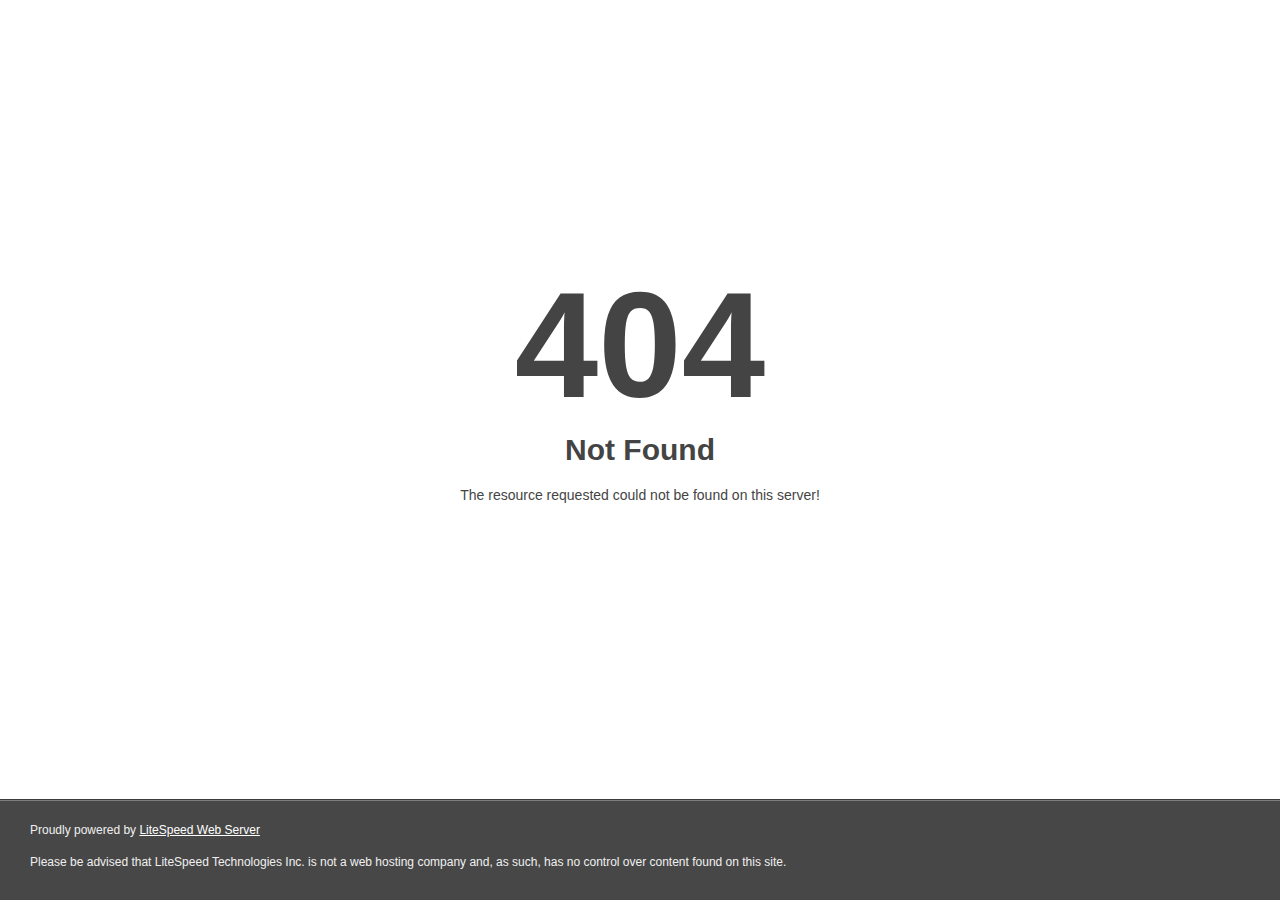
<file: !.html>
<!DOCTYPE html>
<html style="height:100%">
<head>
<meta name="viewport" content="width=device-width, initial-scale=1, shrink-to-fit=no" />
<title> 404 Not Found
</title></head>
<body style="color: #444; margin:0;font: normal 14px/20px Arial, Helvetica, sans-serif; height:100%; background-color: #fff;">
<div style="height:auto; min-height:100%; ">     <div style="text-align: center; width:800px; margin-left: -400px; position:absolute; top: 30%; left:50%;">
        <h1 style="margin:0; font-size:150px; line-height:150px; font-weight:bold;">404</h1>
<h2 style="margin-top:20px;font-size: 30px;">Not Found
</h2>
<p>The resource requested could not be found on this server!</p>
</div></div><div style="color:#f0f0f0; font-size:12px;margin:auto;padding:0px 30px 0px 30px;position:relative;clear:both;height:100px;margin-top:-101px;background-color:#474747;border-top: 1px solid rgba(0,0,0,0.15);box-shadow: 0 1px 0 rgba(255, 255, 255, 0.3) inset;">
<br>Proudly powered by  <a style="color:#fff;" href="http://www.litespeedtech.com/error-page">LiteSpeed Web Server</a><p>Please be advised that LiteSpeed Technologies Inc. is not a web hosting company and, as such, has no control over content found on this site.</p></div></body></html>
</file>
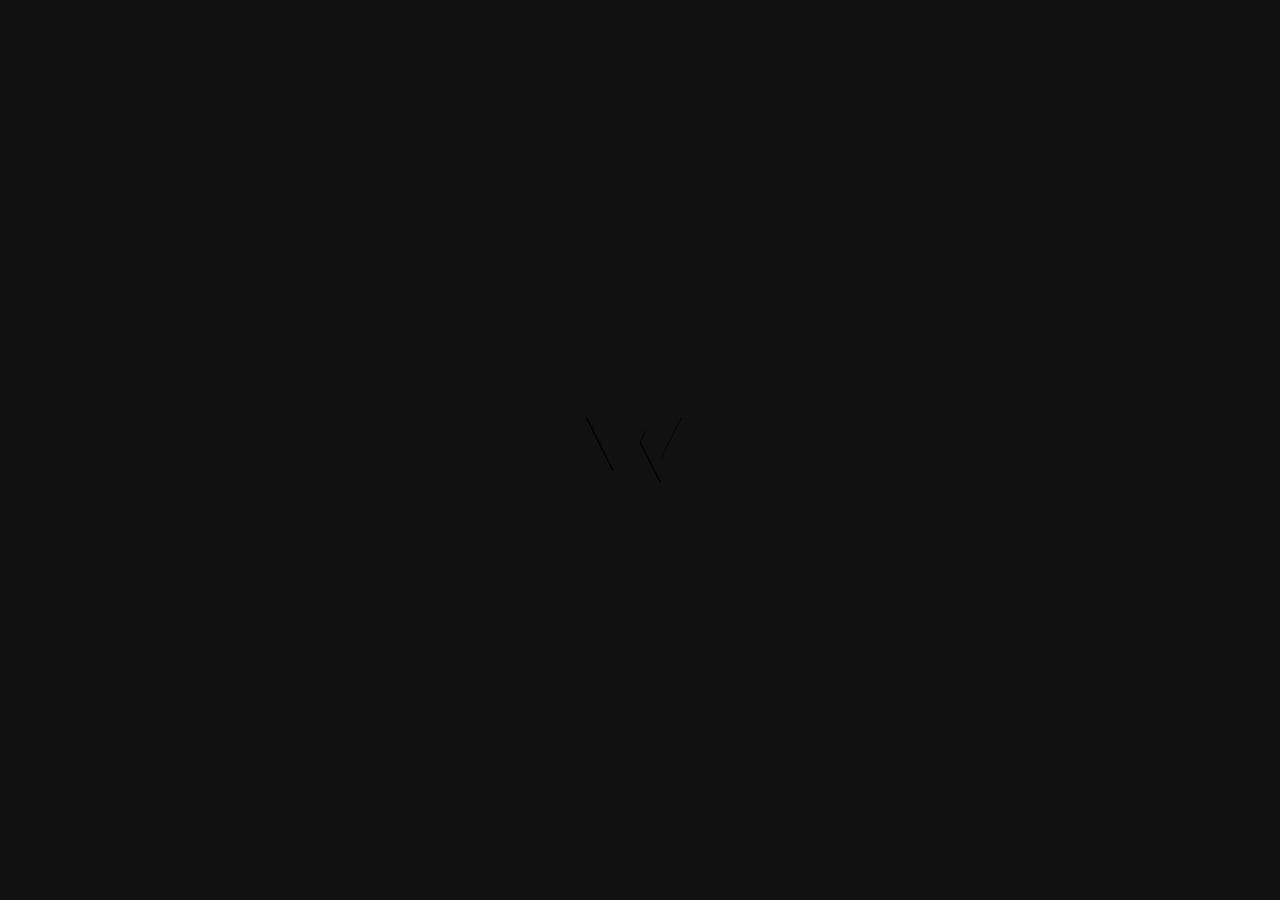
<file: about_onescreen.html>
<!DOCTYPE html>
<html lang="en">


<!-- Mirrored from netgon.net/artstyles/oliver/new/dark/about_onescreen.html by HTTrack Website Copier/3.x [XR&CO'2014], Wed, 31 Aug 2022 03:02:05 GMT -->
<head>
    <meta charset="utf-8" />
    <title>Oliver – Photography & Personal Blog — About Us One screen</title>

	<!-- Meta Data -->
	<meta http-equiv="X-UA-Compatible" content="IE=edge">
	<meta name="viewport" content="width=device-width, initial-scale=1">
    <meta name="author" content="ArtStyles Brand (ArtTemplate, ArtIcons)" />
    <meta name="keywords" content="" />
    <meta name="description" content="" />

	<!-- Favicons -->
	<link rel="apple-touch-icon" sizes="144x144" href="images/favicons/apple-touch-icon-144x144.png">
	<link rel="apple-touch-icon" sizes="114x114" href="images/favicons/apple-touch-icon-114x114.png">
	<link rel="apple-touch-icon" sizes="72x72" href="images/favicons/apple-touch-icon-72x72.png">
	<link rel="apple-touch-icon" sizes="57x57" href="images/favicons/apple-touch-icon-57x57.png">
	<link rel="shortcut icon" href="images/favicons/favicon.png" type="image/png">

    <!-- Styles -->
	<link rel="stylesheet" type="text/css" href="style/style.css"/>

	<!-- Modernizr -->
	<script src="js/modernizr.custom.js" type="text/javascript"></script>
	
</head>
<body>
    <div class="loading animated">
	    <div class="loading-wrap animated bounceInLeft">
		    <img class="logotype animated infinite bounceIn" src="images/logotype.svg" alt="e.Oliver">
	    </div>
	</div>
	
    <!-- Header -->
	<nav class="navbar animated slideInDown">
        <div class="navbar-left">
            <a href="index.html">
                <img class="logotype" src="images/logotype.svg" alt="e.Oliver">
			</a>
        </div>
		<div id="open-overlay-nav" class="hamburger">
            <span class="hamburger__line"></span>
            <span class="hamburger__line"></span>
            <span class="hamburger__line"></span>
			<span class="hamburger__text">Menu</span>
        </div>
	</nav>
	<!-- /Header -->

	<!-- About -->
	<section class="section section-onescreen">
	    <div class="container">	
            <div class="row row-flex os">
			    <div class="col-sm-auto col-lg-5">
				    <div class="block-image">
                        <div class="reveal reveal--img"><img src="img/image_history_01.jpg" alt="About Us"></div>
                    </div>
				</div>
			    <div class="col-12 col-lg-7">
				    <div class="col-about__describe col-about__describe_right">
				        <h6 class="title__h6 title__overhead">About Us</h6>
				        <h2 class="title title__h2 title__section title_normal">Beginning of a photographer's career.</h2>
				        <p class="block-description block-description_two-column">The world of design is ruled by diversity, and it's good. Another question is whether to consider a lot of pieces of furniture as trash. That's it is this responsibility — to create things, not junk, — lies on the designer and the company-manufacturer. Bad architecture is even more harmful.
                        If you make an ugly, uncomfortable and expensive chair, then it will be forgotten very quickly, but if you build a terrible building — it will stay for twenty years and make many unhappy.</p>
				    </div>
				</div>
			</div>
		</div>
		<div class="text-decoration text-decoration_bottom" data-100-start="transform[swing]:translateY(100px)" data--800-top="transform[swing]:translateY(-100px)">About Us</div>
	</section>
    <!-- /About -->

	<!-- Overlay Menu -->
	<div class="popup popup__menu">
	    <div class="popup-inner">
            <div class="dl-menu__wrap dl-menuwrapper">
                <ul class="dl-menu dl-menuopen">
					<li>
					    <a href="#">Home <i class="fa fa-angle-down" aria-hidden="true"></i></a>
					    <ul class="dl-submenu">
						    <li><a href="index.html">Homepage v1</a></li>
						    <li><a href="index_onescreen.html">Homepage v2</a></li>
					    </ul>
				    </li>
				    <li><a href="about.html">About Me</a></li>
					<li>
					    <a href="#">Works <i class="fa fa-angle-down" aria-hidden="true"></i></a>
					    <ul class="dl-submenu">
						    <li><a href="gallery.html">Gallery Fixed</a></li>
						    <li><a href="gallery_fully.html">Gallery Fully</a></li>
					    </ul>
				    </li>
					<li>
					    <a href="#">Journal <i class="fa fa-angle-down" aria-hidden="true"></i></a>
					    <ul class="dl-submenu">
						    <li><a href="blog.html">Journal</a></li>
						    <li><a href="blog_single_image.html">Single Image</a></li>
						    <li><a href="blog_single_video.html">Single Video</a></li>
					    </ul>
				    </li>
				    <li><a href="contact.html">Contact</a></li>
				    <li>
					    <a href="#">More <i class="fa fa-angle-down" aria-hidden="true"></i></a>
					    <ul class="dl-submenu">
						    <li><a href="about_onescreen.html">About Onescreen</a></li>
							<li><a href="coming_soon.html">Coming Soon</a></li>
						    <li><a href="page_error.html">Page Error</a></li>
							<li><a href="page_error_v2.html">Page Error v2</a></li>
						    <li><a href="nav_v2.html">Menu v2</a></li>
					    </ul>
				    </li>
			    </ul>
		    </div>
	    </div>
	</div>
	<!-- /Overlay Menu -->
	
	<!-- JavaScripts -->
	<script src="js/jquery-3.1.1.min.js" type="text/javascript"></script>
	<script src="js/plugins.js" type="text/javascript"></script>
    <script src="js/common.js" type="text/javascript"></script>

</body>

<!-- Mirrored from netgon.net/artstyles/oliver/new/dark/about_onescreen.html by HTTrack Website Copier/3.x [XR&CO'2014], Wed, 31 Aug 2022 03:02:05 GMT -->
</html>
</file>
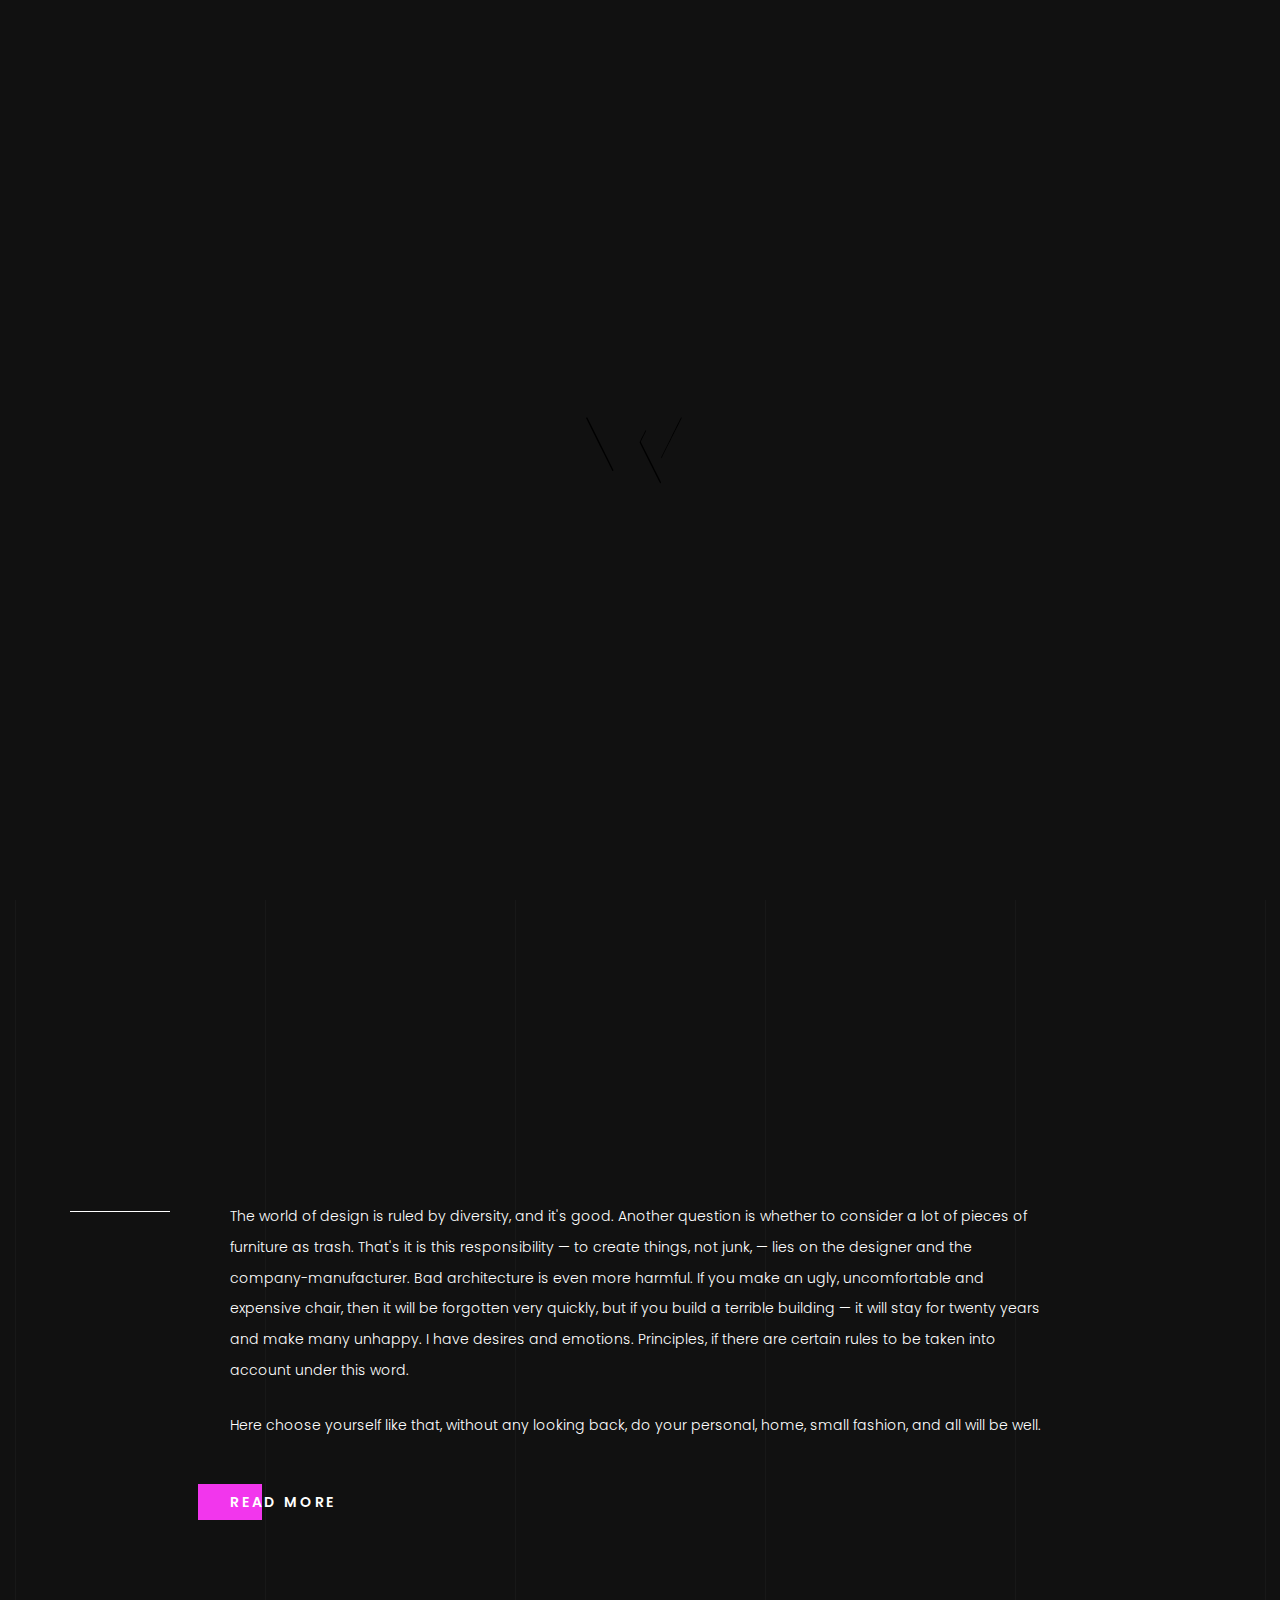
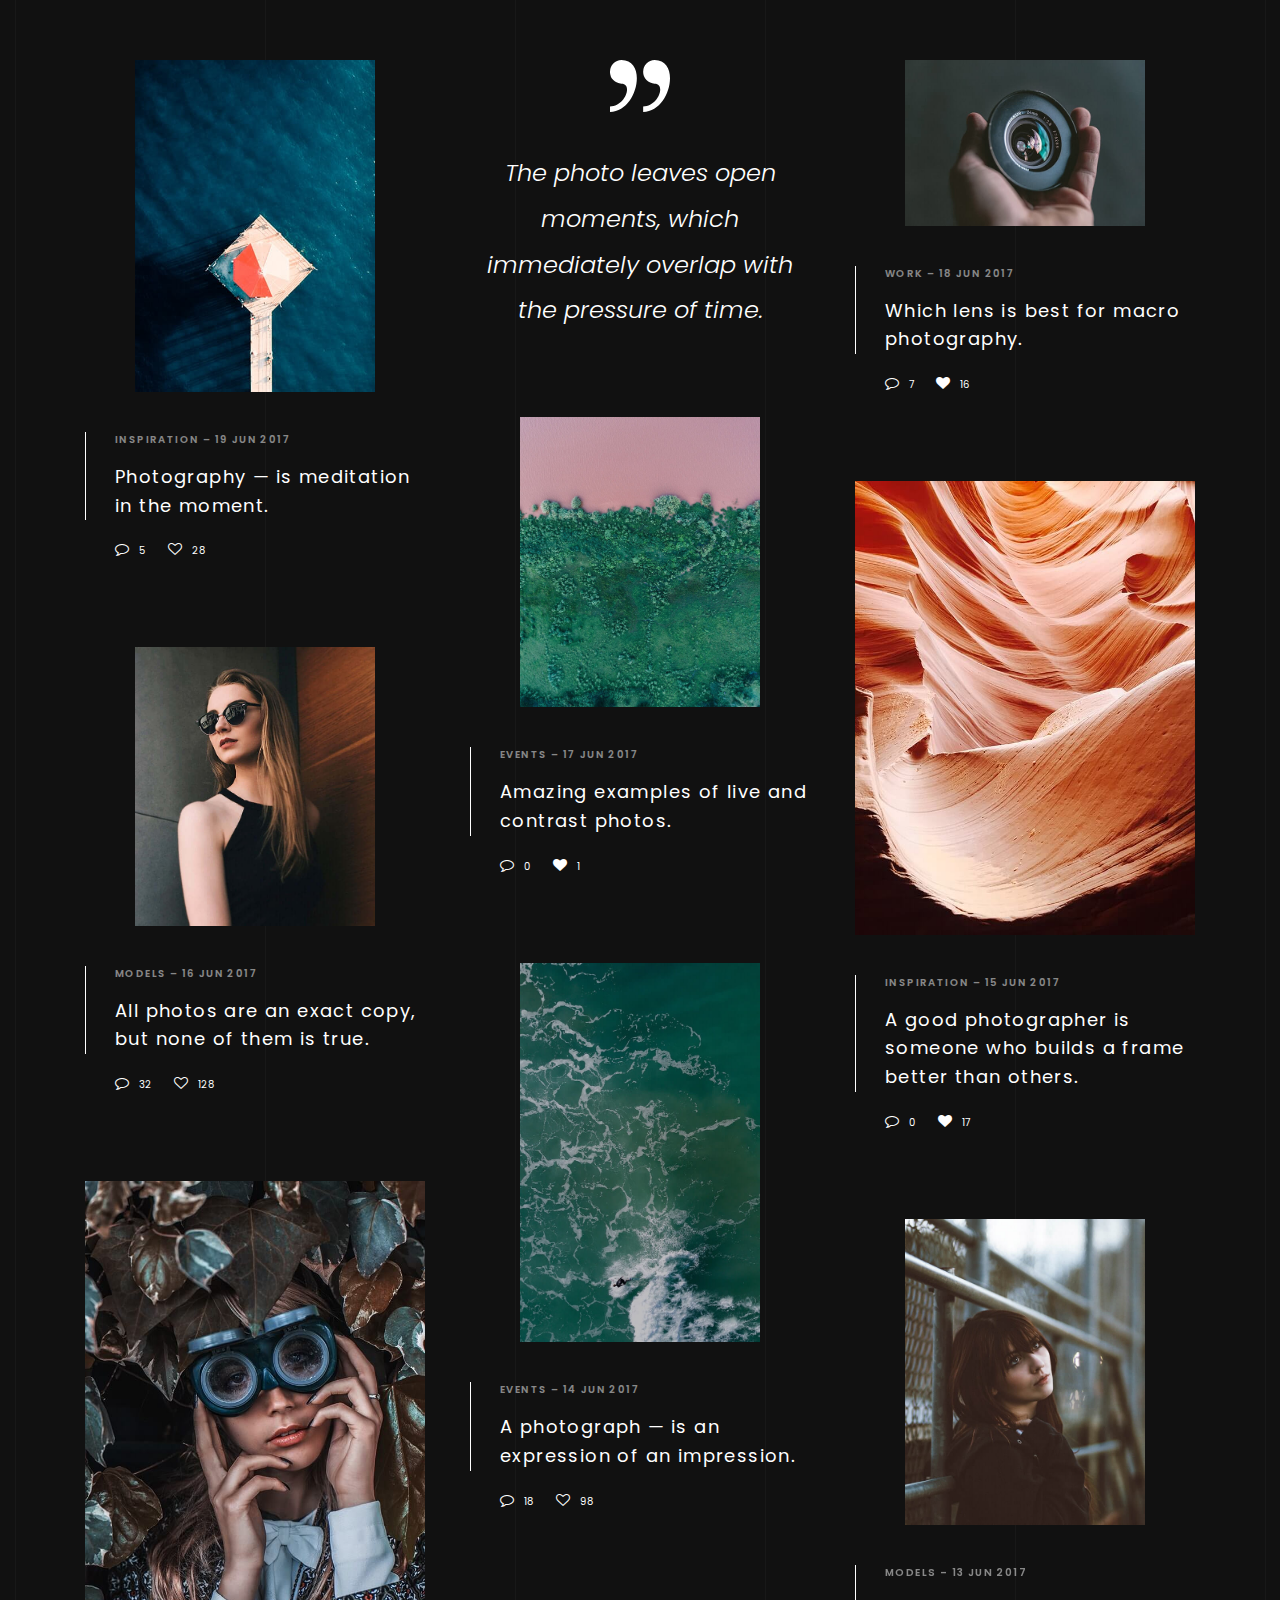
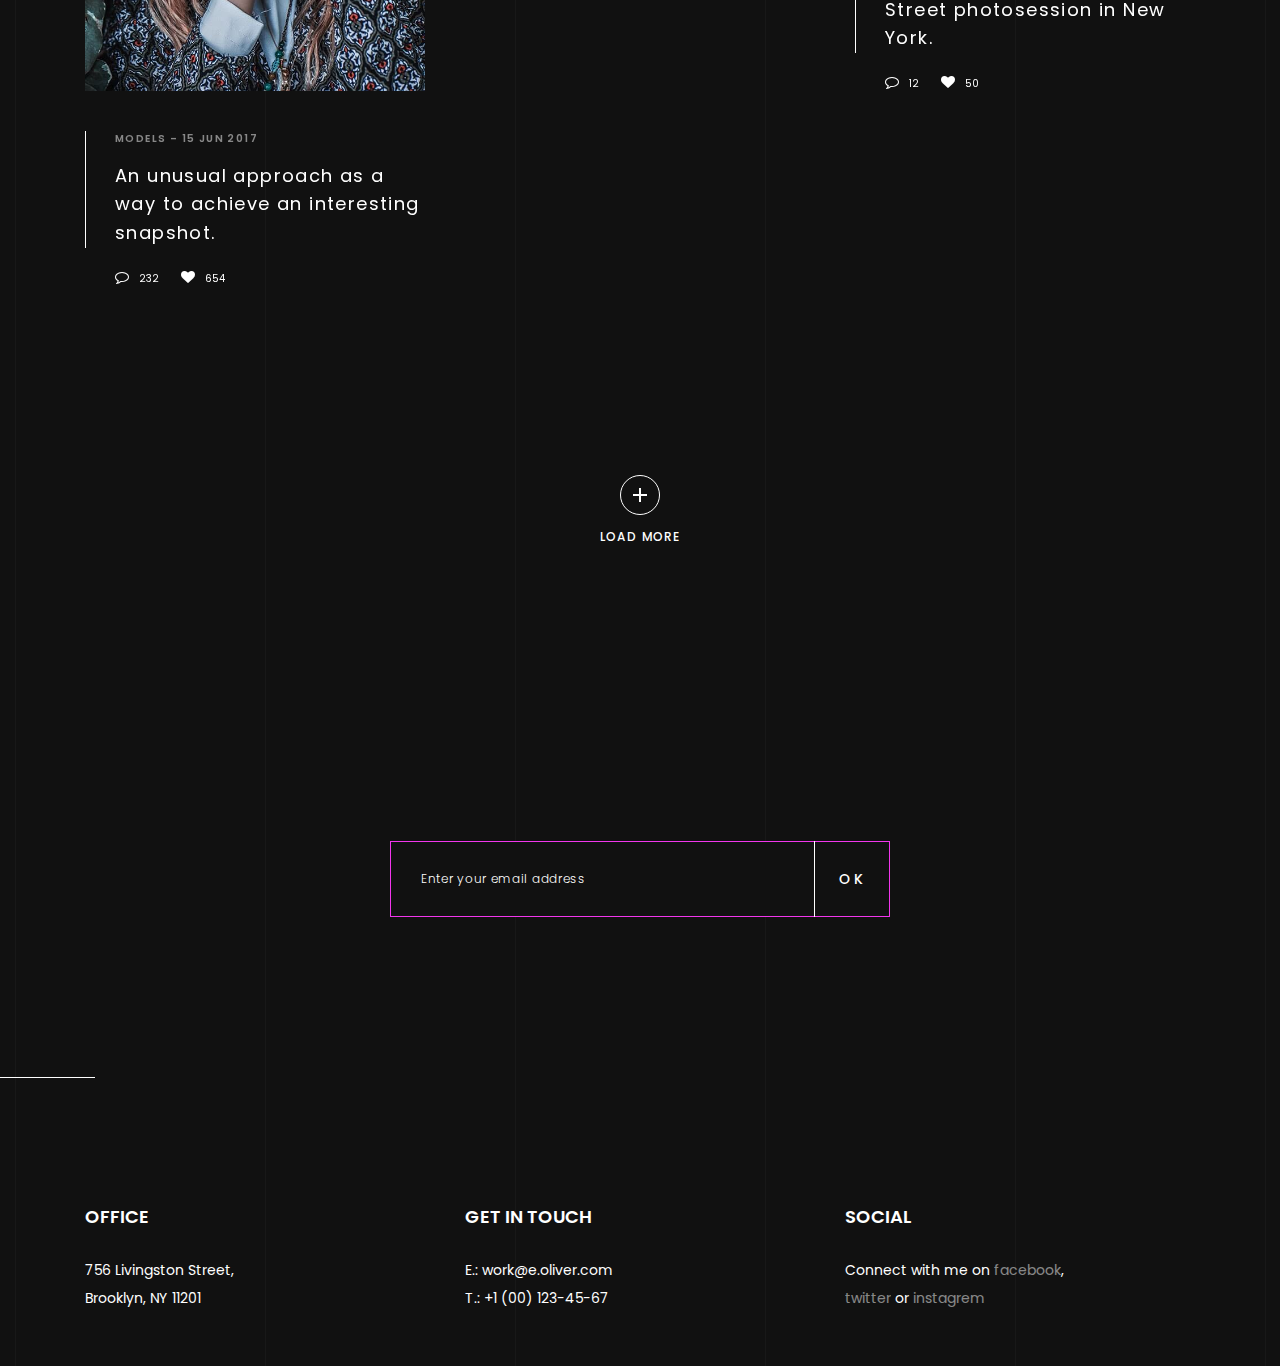
<file: blog.html>
<!DOCTYPE html>
<html lang="en">


<!-- Mirrored from netgon.net/artstyles/oliver/new/dark/blog.html by HTTrack Website Copier/3.x [XR&CO'2014], Wed, 31 Aug 2022 03:01:20 GMT -->
<head>
    <meta charset="utf-8" />
    <title>Oliver – Photography & Personal Blog — Blog</title>

	<!-- Meta Data -->
	<meta http-equiv="X-UA-Compatible" content="IE=edge">
	<meta name="viewport" content="width=device-width, initial-scale=1">
    <meta name="author" content="ArtStyles Brand (ArtTemplate, ArtIcons)" />
    <meta name="keywords" content="" />
    <meta name="description" content="" />

	<!-- Favicons -->
	<link rel="apple-touch-icon" sizes="144x144" href="images/favicons/apple-touch-icon-144x144.png">
	<link rel="apple-touch-icon" sizes="114x114" href="images/favicons/apple-touch-icon-114x114.png">
	<link rel="apple-touch-icon" sizes="72x72" href="images/favicons/apple-touch-icon-72x72.png">
	<link rel="apple-touch-icon" sizes="57x57" href="images/favicons/apple-touch-icon-57x57.png">
	<link rel="shortcut icon" href="images/favicons/favicon.png" type="image/png">

    <!-- Styles -->
	<link rel="stylesheet" type="text/css" href="style/style.css"/>

	<!-- Modernizr -->
	<script src="js/modernizr.custom.js" type="text/javascript"></script>
	
</head>
<body>
    <div class="loading animated">
	    <div class="loading-wrap animated bounceInLeft">
		    <img class="logotype animated infinite bounceIn" src="images/logotype.svg" alt="e.Oliver">
	    </div>
	</div>
	
    <!-- Header -->
	<nav class="navbar animated slideInDown">
        <div class="navbar-left">
            <a href="index.html">
                <img class="logotype" src="images/logotype.svg" alt="e.Oliver">
			</a>
        </div>
		<div id="open-overlay-nav" class="hamburger">
            <span class="hamburger__line"></span>
            <span class="hamburger__line"></span>
            <span class="hamburger__line"></span>
			<span class="hamburger__text">Menu</span>
        </div>
	</nav>
	<!-- /Header -->

	<!-- Blog -->
	<section class="section section_top-space-230 section_first">
	    <div class="container">
		    <!-- Filter -->
		    <ul class="filter-categories">
			    <li class="filter-categories__item"><a href="#">All</a></li>
				<li class="filter-categories__item filter-categories__item_current"><a href="#">Inspiration</a></li>
				<li class="filter-categories__item"><a href="#">Models</a></li>
				<li class="filter-categories__item"><a href="#">Events</a></li>
				<li class="filter-categories__item"><a href="#">Work</a></li>
			</ul>
			<!-- /Filter -->
			
		    <!-- Main Post -->
			<article class="item-news item-news__main">
					<header class="item-news__header">
					    <h6 class="title__h6 title__overhead">INSPIRATION – 05 Jul 2017</h6>
					    <h2 class="title title__h1">Photography — is meditation in the moment.</h2>
					</header>
					<figure class="media-content">
					    <span class="reveal">
						    <img class="news-image" src="img/image_news_03.jpg" alt="News">
					    </span>
				    </figure>
					<div class="item-news__paragraph item-news__paragraph_line">
					  	<p>The world of design is ruled by diversity, and it's good. Another question is whether to consider a lot of pieces of furniture as trash. That's it is this responsibility — to create things, not junk, — lies on the designer and the company-manufacturer. Bad architecture is even more harmful. If you make an ugly, uncomfortable and expensive chair, then it will be forgotten very quickly, but if you build a terrible building — it will stay for twenty years and make many unhappy. I have desires and emotions. Principles, if there are certain rules to be taken into account under this word.</p>
						<p>Here choose yourself like that, without any looking back, do your personal, home, small fashion, and all will be well.</p>
					    
						<footer class="item-news__footer">
					        <a class="btn" href="blog_single_image.html">Read More</a>
					    </footer>
					</div>
			</article>
			<!-- /Main Post -->
			
			<div class="grid-news">
			    <!-- Post Image -->
					<article class="item-news item-news__masonry">
						<figure class="media-content">
						    <img class="news-image" src="img/image_history_03.jpg" alt="News">
				        </figure>
					    <header class="item-news__header">
					        <h6 class="title__h6 title__overhead">INSPIRATION – 19 Jun 2017</h6>
					        <h2 class="title title__h6"><a href="blog_single_image.html">Photography — is meditation in the moment.</a></h2>
					    </header>
                        <footer class="item-news__footer">
						    <ul class="item-details">
					            <li><i class="fa fa-comment-o" aria-hidden="true"></i><span>5</span></li>
						        <li><i class="fa fa-heart-o" aria-hidden="true"></i><span>28</span></li>
							</ul>
					    </footer>
					</article>
				<!-- /Post Image -->

			    <!-- Post Quote -->
					<article class="item-news item-news__masonry">
                        <blockquote class="block-quote block-quote_center">
					        <p>The photo leaves open moments, which immediately overlap with the pressure of time.</p>
					    </blockquote>
					</article>
				<!-- /Post Quote -->

			    <!-- Post Image -->
					<article class="item-news item-news__masonry">
						<figure class="media-content">
						    <img class="news-image" src="img/15_image.jpg" alt="News">
				        </figure>
					    <header class="item-news__header">
					        <h6 class="title__h6 title__overhead">Work – 18 Jun 2017</h6>
					        <h2 class="title title__h6"><a href="blog_single_video.html">Which lens is best for macro photography.</a></h2>
					    </header>
                        <footer class="item-news__footer">
						    <ul class="item-details">
					            <li><i class="fa fa-comment-o" aria-hidden="true"></i><span>7</span></li>
						        <li><i class="fa fa-heart" aria-hidden="true"></i><span>16</span></li>
							</ul>
					    </footer>
					</article>
				<!-- /Post Image -->
				
			    <!-- Post Image -->
					<article class="item-news item-news__masonry">
						<figure class="media-content">
						    <img class="news-image" src="img/07_image.jpg" alt="News">
				        </figure>
					    <header class="item-news__header">
					        <h6 class="title__h6 title__overhead">Events – 17 Jun 2017</h6>
					        <h2 class="title title__h6"><a href="blog_single_image.html">Amazing examples of live and contrast photos.</a></h2>
					    </header>
                        <footer class="item-news__footer">
						    <ul class="item-details">
					            <li><i class="fa fa-comment-o" aria-hidden="true"></i><span>0</span></li>
						        <li><i class="fa fa-heart" aria-hidden="true"></i><span>1</span></li>
							</ul>
					    </footer>
					</article>
				<!-- /Post Image -->

			    <!-- Post Image -->
					<article class="item-news item-news__masonry item-news__masonry_fully">
						<figure class="media-content">
						    <img class="news-image" src="img/14_image.jpg" alt="News">
				        </figure>
					    <header class="item-news__header">
					        <h6 class="title__h6 title__overhead">INSPIRATION – 15 Jun 2017</h6>
					        <h2 class="title title__h6"><a href="blog_single_video.html">A good photographer is someone who builds a frame better than others.</a></h2>
					    </header>
                        <footer class="item-news__footer">
						    <ul class="item-details">
					            <li><i class="fa fa-comment-o" aria-hidden="true"></i><span>0</span></li>
						        <li><i class="fa fa-heart" aria-hidden="true"></i><span>17</span></li>
							</ul> 
					    </footer>
					</article>
				<!-- /Post Image -->
				
			    <!-- Post Image -->
					<article class="item-news item-news__masonry">
						<figure class="media-content">
						    <img class="news-image" src="img/image_pricing_01.jpg" alt="News">
				        </figure>
					    <header class="item-news__header">
					        <h6 class="title__h6 title__overhead">Models – 16 Jun 2017</h6>
					        <h2 class="title title__h6"><a href="blog_single_image.html">All photos are an exact copy, but none of them is true.</a></h2>
					    </header>
                        <footer class="item-news__footer">
						    <ul class="item-details">
					            <li><i class="fa fa-comment-o" aria-hidden="true"></i><span>32</span></li>
						        <li><i class="fa fa-heart-o" aria-hidden="true"></i><span>128</span></li>
							</ul>
					    </footer>
					</article>
				<!-- /Post Image -->
				
			    <!-- Post Image -->
					<article class="item-news item-news__masonry">
						<figure class="media-content">
						    <img class="news-image" src="img/17_image.jpg" alt="News">
				        </figure>
					    <header class="item-news__header">
					        <h6 class="title__h6 title__overhead">Events – 14 Jun 2017</h6>
					        <h2 class="title title__h6"><a href="blog_single_video.html">A photograph — is an expression of an impression.</a></h2>
					    </header>
                        <footer class="item-news__footer">
						    <ul class="item-details">
					            <li><i class="fa fa-comment-o" aria-hidden="true"></i><span>18</span></li>
						        <li><i class="fa fa-heart-o" aria-hidden="true"></i><span>98</span></li>
							</ul> 
					    </footer>
					</article>
				<!-- /Post Image -->

			    <!-- Post Image -->
					<article class="item-news item-news__masonry item-news__masonry_fully">
						<figure class="media-content">
						    <img class="news-image" src="img/16_image.jpg" alt="News">
				        </figure>
					    <header class="item-news__header">
					        <h6 class="title__h6 title__overhead">Models – 15 Jun 2017</h6>
					        <h2 class="title title__h6"><a href="blog_single_image.html">An unusual approach as a way to achieve an interesting snapshot.</a></h2>
					    </header>
                        <footer class="item-news__footer">
						    <ul class="item-details">
					            <li><i class="fa fa-comment-o" aria-hidden="true"></i><span>232</span></li>
						        <li><i class="fa fa-heart" aria-hidden="true"></i><span>654</span></li>
							</ul> 
					    </footer>
					</article>
				<!-- /Post Image -->	
			
			    <!-- Post Image -->
					<article class="item-news item-news__masonry">
						<figure class="media-content">
						    <img class="news-image" src="img/18_image.jpg" alt="News">
				        </figure>
					    <header class="item-news__header">
					        <h6 class="title__h6 title__overhead">Models – 13 Jun 2017</h6>
					        <h2 class="title title__h6"><a href="blog_single_video.html">Street photosession in New York.</a></h2>
					    </header>
                        <footer class="item-news__footer">
						    <ul class="item-details">
					            <li><i class="fa fa-comment-o" aria-hidden="true"></i><span>12</span></li>
						        <li><i class="fa fa-heart" aria-hidden="true"></i><span>50</span></li>
							</ul> 
					    </footer>
					</article>
				<!-- /Post Image -->
			</div>
			
            <!-- Load more -->
		    <div class="btn-load__col btn-load__col_space">
		        <div class="btn-load__wrap">
                    <button type="submit" class="btn-load__button"><span class="ripple"></span></button>
			        <span class="btn-load__text">Load More</span>
			    </div>
		    </div>
		
		</div>
	</section>
    <!-- /Blog -->

	<!-- Newsletter -->
	<section class="section section-newsletter">
	    <div class="container">
		    <div class="row justify-content-center">
			    <div class="col-12 col-lg-9 section__header-wrap">
			      <h2 class="title title__h2 title_center title_normal"><span class="reveal reveal_gray">Sign up for our newsletter to receive special offers.</span></h2>
				</div>
			</div>
			
			<div class="form-group">
				<form class="subscribe-form" data-toggle="validator">
				    <div class="subscribe-form__inner">
					    <input type="email" class="form-control _big email_valid" placeholder="Enter your email address" required data-error="Please, enter your email.">
					    <button type="submit" class="btn-subscribe">OK</button>
					</div>
					<div id="validator-subscribe" class="hidden"></div>
				</form>
			</div>
		</div>	
	</section>
	<!-- /Newsletter -->
	
	<footer class="footer">
	    <div class="container">
		    <div class="row">
			    <div class="col-md-6 col-lg-4">
				    <h5 class="title title__h6 text_uppercase">Office</h5>
				    <ul class="footer__contacts list-unstyled">
					    <li>756 Livingston Street,<br/>Brooklyn, NY 11201</li>
				    </ul>
				</div>
			    <div class="col-md-6 col-lg-4">
				    <h5 class="title title__h6 text_uppercase">Get in touch</h5>
				    <ul class="footer__contacts list-unstyled">
					    <li>E.: work@e.oliver.com</li>
                        <li>T.: +1 (00) 123-45-67</li>
				    </ul>
				</div>
			    <div class="col-md-6 col-lg-4">
				    <h5 class="title title__h6 text_uppercase">Social</h5>
				    <ul class="footer__contacts list-unstyled">
					    <li>Connect with me on <a class="link_decoration" href="#">facebook</a>,<br/><a class="link_decoration" href="#">twitter</a> or <a class="link_decoration" href="#">instagrem</a></li>
				    </ul>
				</div>
			</div>
		</div>
	</footer>

	<!-- Overlay Menu -->
	<div class="popup popup__menu">
	    <div class="popup-inner">
            <div class="dl-menu__wrap dl-menuwrapper">
                <ul class="dl-menu dl-menuopen">
					<li>
					    <a href="#">Home <i class="fa fa-angle-down" aria-hidden="true"></i></a>
					    <ul class="dl-submenu">
						    <li><a href="index.html">Homepage v1</a></li>
						    <li><a href="index_onescreen.html">Homepage v2</a></li>
					    </ul>
				    </li>
				    <li><a href="about.html">About Me</a></li>
					<li>
					    <a href="#">Works <i class="fa fa-angle-down" aria-hidden="true"></i></a>
					    <ul class="dl-submenu">
						    <li><a href="gallery.html">Gallery Fixed</a></li>
						    <li><a href="gallery_fully.html">Gallery Fully</a></li>
					    </ul>
				    </li>
					<li>
					    <a href="#">Journal <i class="fa fa-angle-down" aria-hidden="true"></i></a>
					    <ul class="dl-submenu">
						    <li><a href="blog.html">Journal</a></li>
						    <li><a href="blog_single_image.html">Single Image</a></li>
						    <li><a href="blog_single_video.html">Single Video</a></li>
					    </ul>
				    </li>
				    <li><a href="contact.html">Contact</a></li>
				    <li>
					    <a href="#">More <i class="fa fa-angle-down" aria-hidden="true"></i></a>
					    <ul class="dl-submenu">
						    <li><a href="about_onescreen.html">About Onescreen</a></li>
							<li><a href="coming_soon.html">Coming Soon</a></li>
						    <li><a href="page_error.html">Page Error</a></li>
							<li><a href="page_error_v2.html">Page Error v2</a></li>
						    <li><a href="nav_v2.html">Menu v2</a></li>
					    </ul>
				    </li>
			    </ul>
		    </div>
	    </div>
	</div>
	<!-- /Overlay Menu -->
	
	<!-- JavaScripts -->
	<script src="js/jquery-3.1.1.min.js" type="text/javascript"></script>
	<script src="js/plugins.js" type="text/javascript"></script>
    <script src="js/common.js" type="text/javascript"></script>

</body>

<!-- Mirrored from netgon.net/artstyles/oliver/new/dark/blog.html by HTTrack Website Copier/3.x [XR&CO'2014], Wed, 31 Aug 2022 03:01:58 GMT -->
</html>
</file>
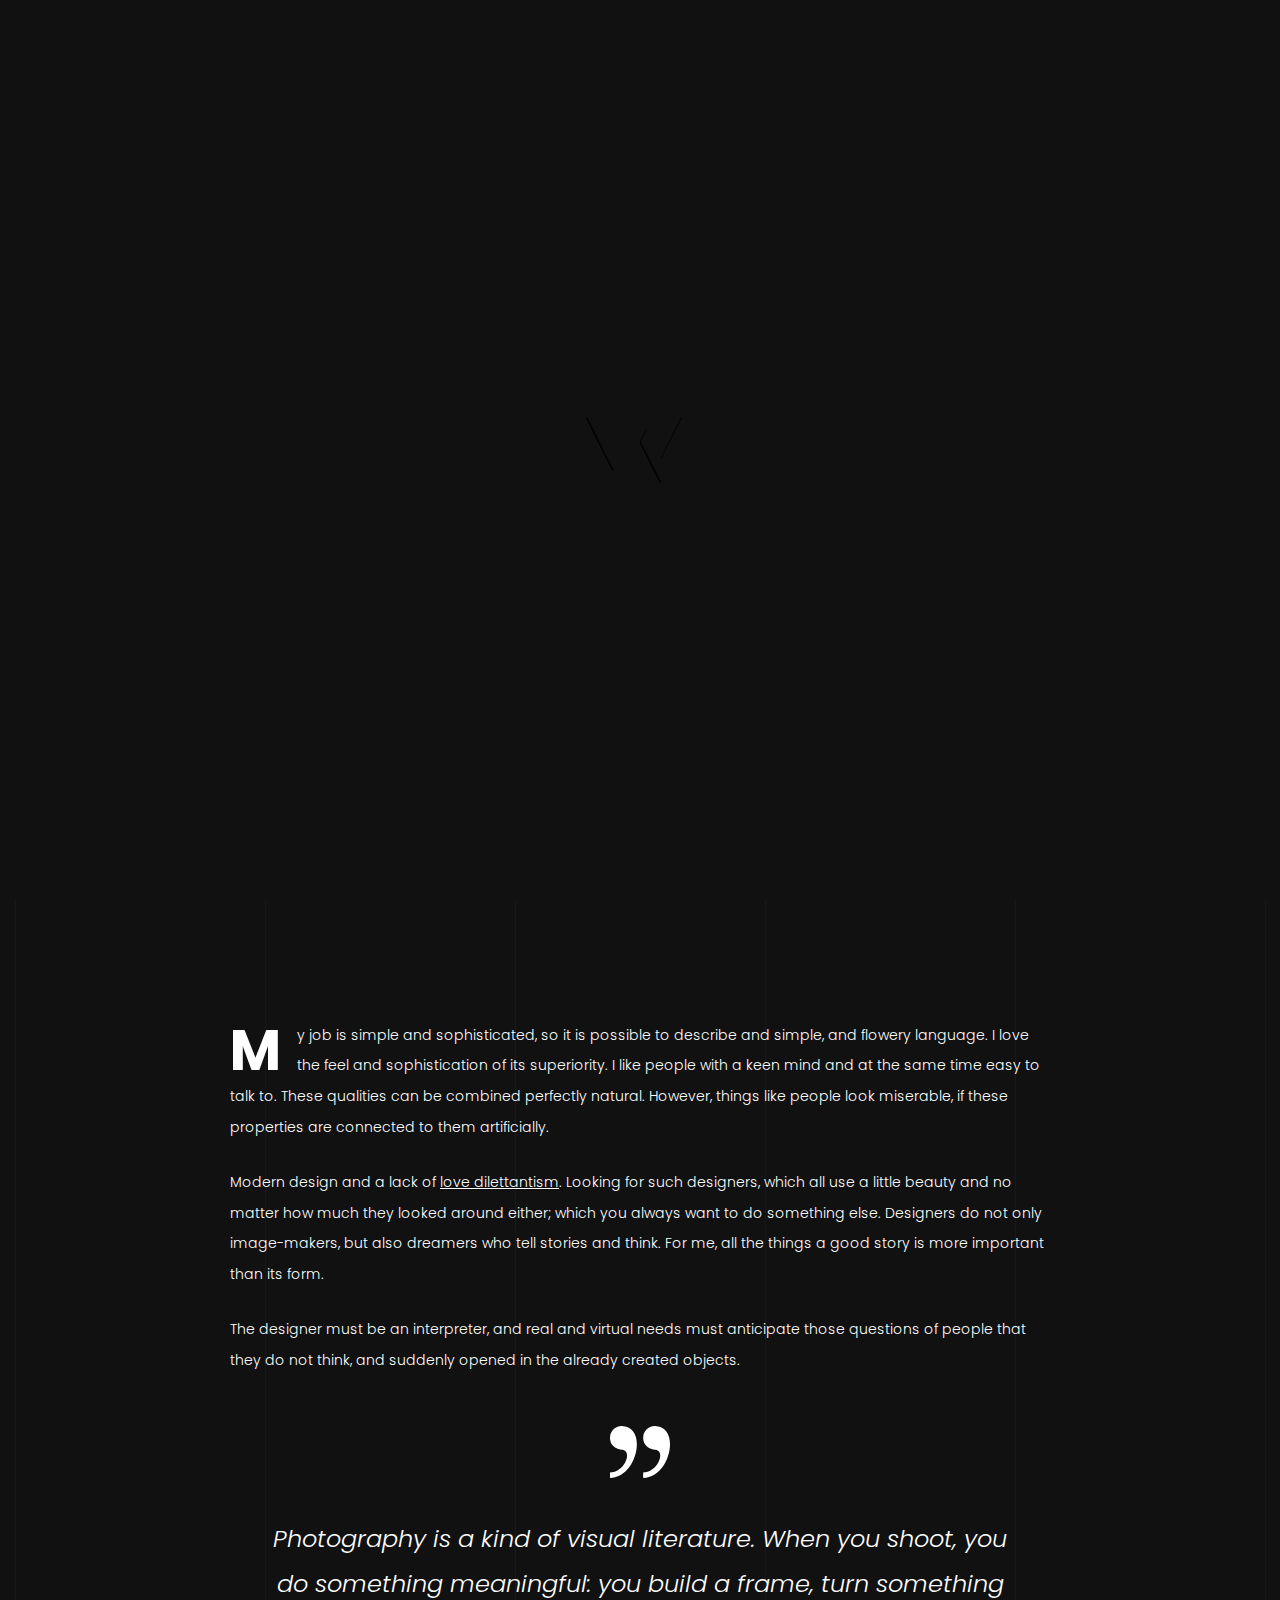
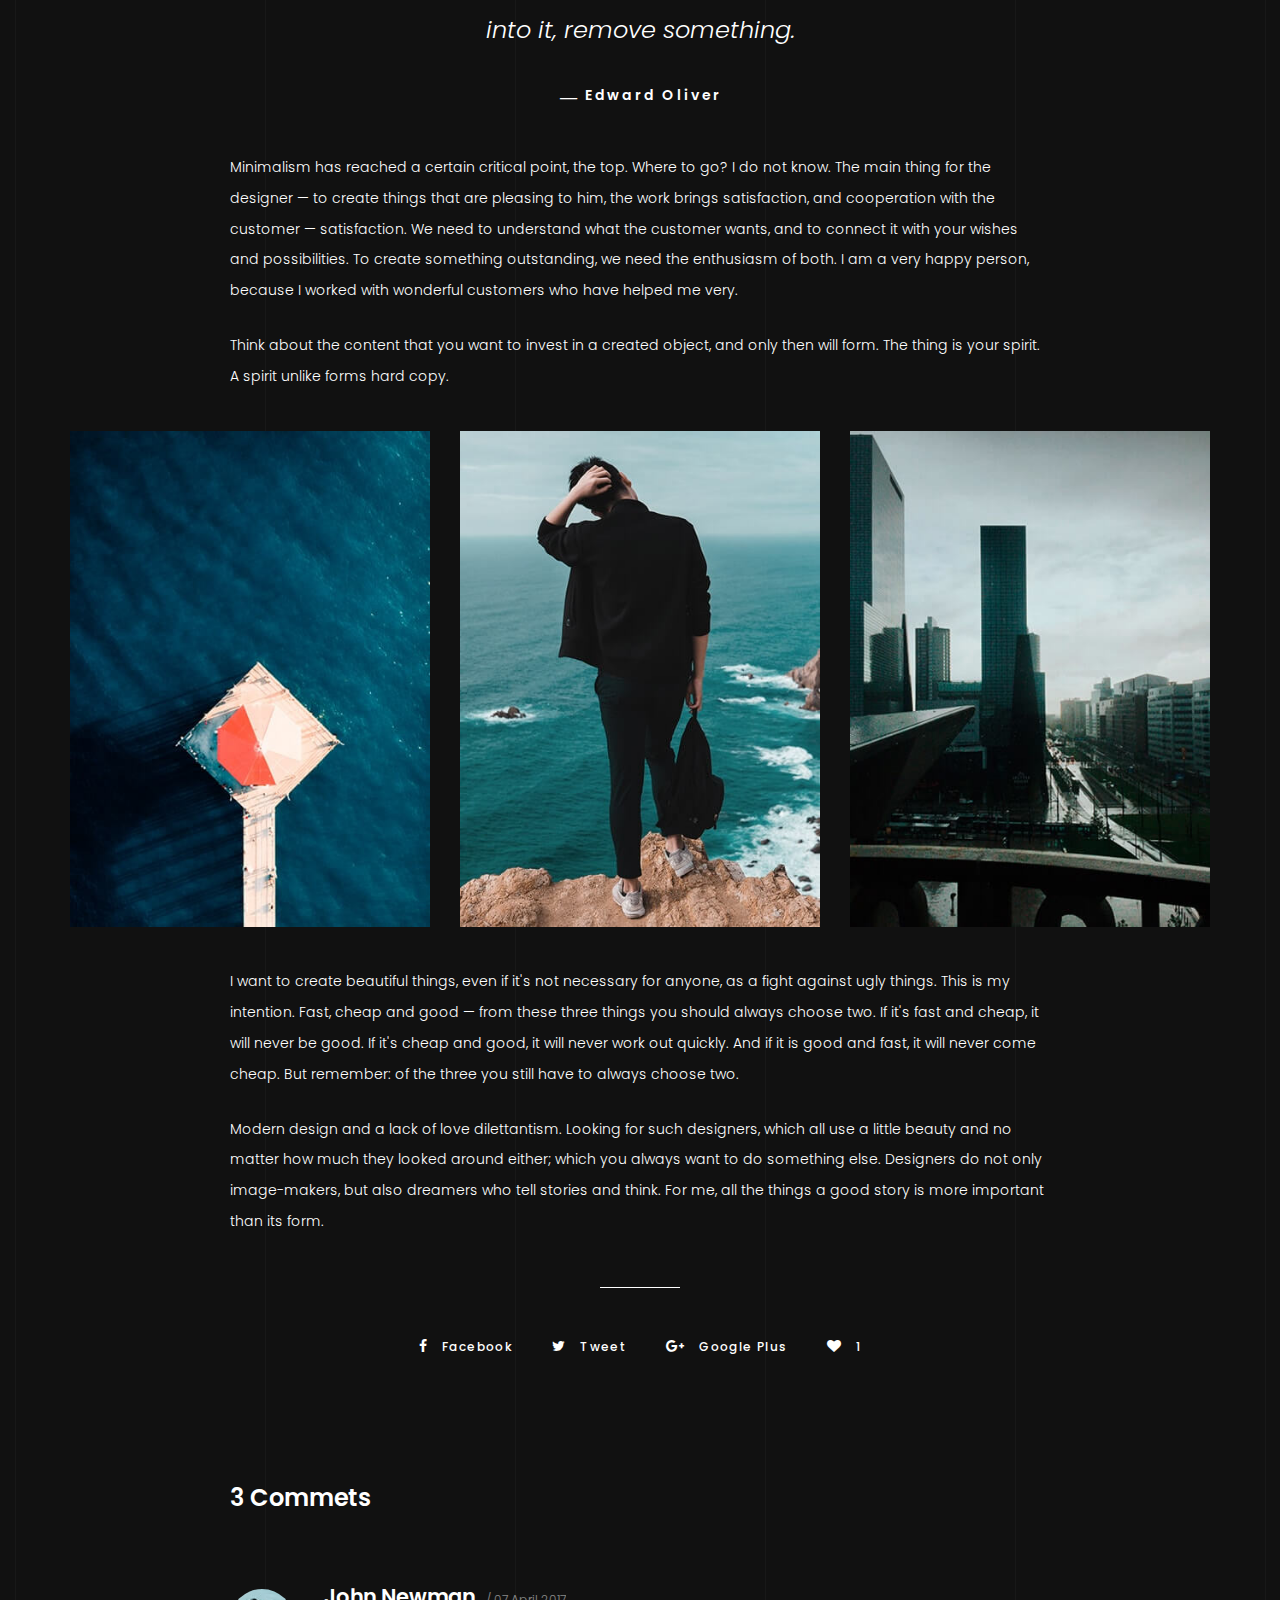
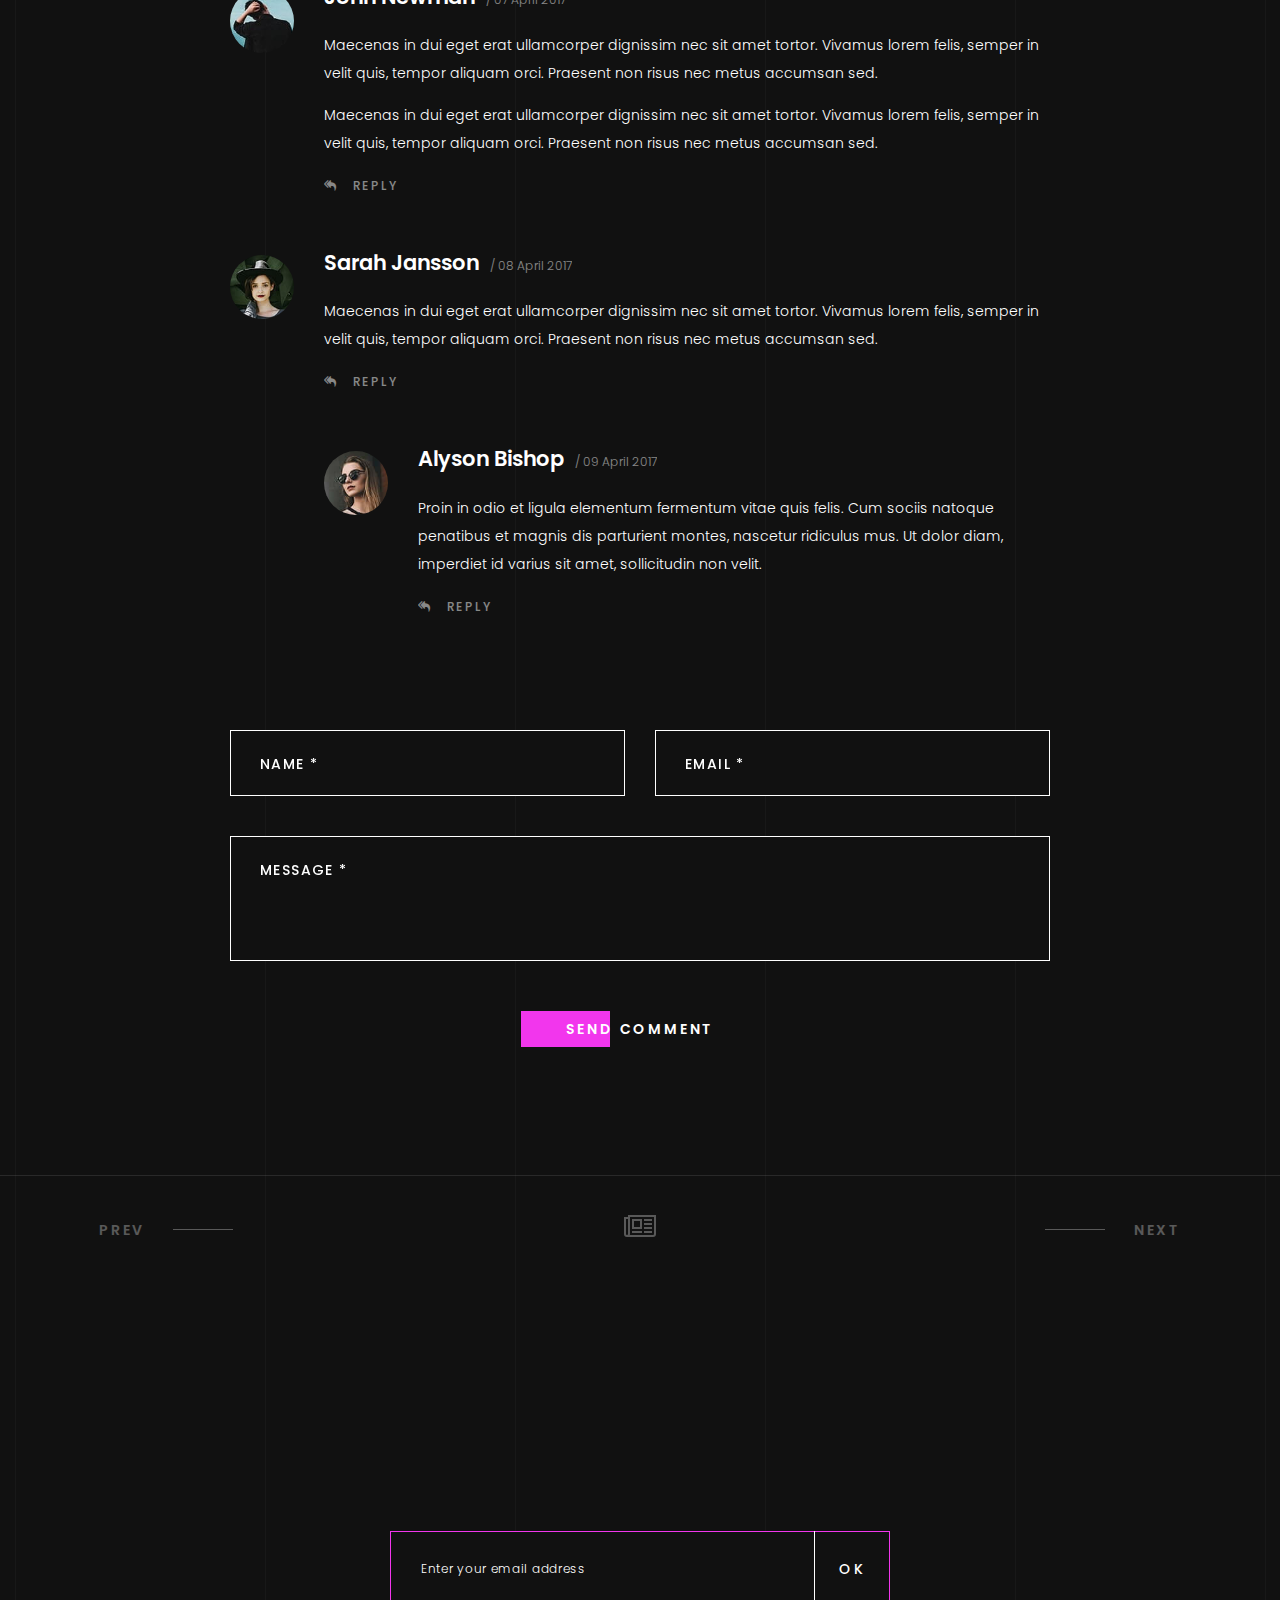
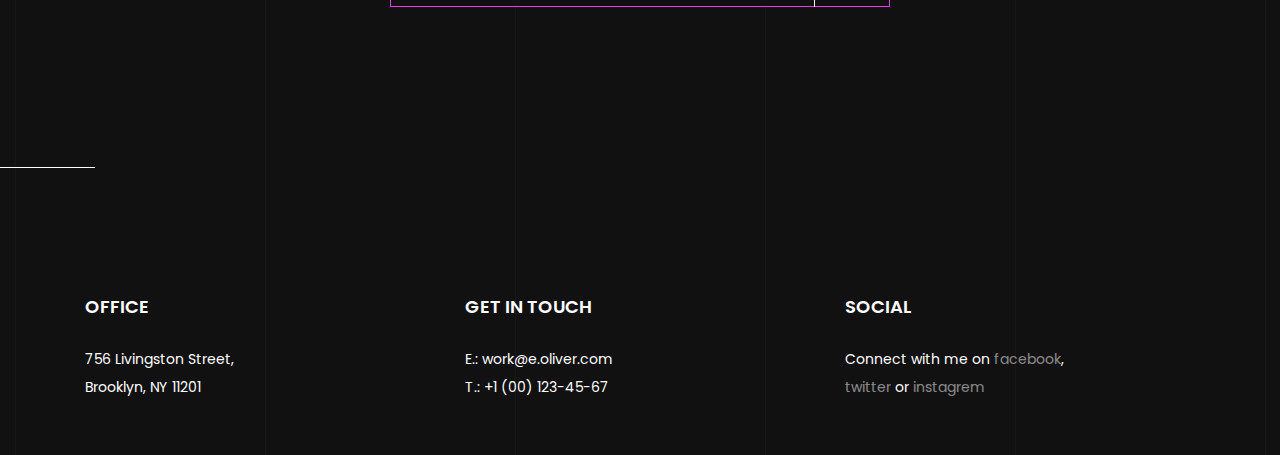
<file: blog_single_image.html>
<!DOCTYPE html>
<html lang="en">


<!-- Mirrored from netgon.net/artstyles/oliver/new/dark/blog_single_image.html by HTTrack Website Copier/3.x [XR&CO'2014], Wed, 31 Aug 2022 03:01:58 GMT -->
<head>
    <meta charset="utf-8" />
    <title>Oliver – Photography & Personal Blog — Blog Singel Image</title>

	<!-- Meta Data -->
	<meta http-equiv="X-UA-Compatible" content="IE=edge">
	<meta name="viewport" content="width=device-width, initial-scale=1">
    <meta name="author" content="ArtStyles Brand (ArtTemplate, ArtIcons)" />
    <meta name="keywords" content="" />
    <meta name="description" content="" />

	<!-- Favicons -->
	<link rel="apple-touch-icon" sizes="144x144" href="images/favicons/apple-touch-icon-144x144.png">
	<link rel="apple-touch-icon" sizes="114x114" href="images/favicons/apple-touch-icon-114x114.png">
	<link rel="apple-touch-icon" sizes="72x72" href="images/favicons/apple-touch-icon-72x72.png">
	<link rel="apple-touch-icon" sizes="57x57" href="images/favicons/apple-touch-icon-57x57.png">
	<link rel="shortcut icon" href="images/favicons/favicon.png" type="image/png">

    <!-- Styles -->
	<link rel="stylesheet" type="text/css" href="style/style.css"/>

	<!-- Modernizr -->
	<script src="js/modernizr.custom.js" type="text/javascript"></script>
	
</head>
<body>
    <div class="loading animated">
	    <div class="loading-wrap animated bounceInLeft">
		    <img class="logotype animated infinite bounceIn" src="images/logotype.svg" alt="e.Oliver">
	    </div>
	</div>
	
    <!-- Header -->
	<nav class="navbar animated slideInDown">
        <div class="navbar-left">
            <a href="index.html">
                <img class="logotype" src="images/logotype.svg" alt="e.Oliver">
			</a>
        </div>
		<div id="open-overlay-nav" class="hamburger">
            <span class="hamburger__line"></span>
            <span class="hamburger__line"></span>
            <span class="hamburger__line"></span>
			<span class="hamburger__text">Menu</span>
        </div>
	</nav>
	<!-- /Header -->

	<!-- Blog Singel -->
	<section class="section news-singel section_first">
	    <div class="container">
		    <!-- Post -->
			<article class="item-news item-news__main">
					<header class="item-news__header">
					    <h2 class="title title__h1">Photography — is meditation in the moment.</h2>
						<h6 class="title__h6 title__overhead">INSPIRATION – 06 Jul 2017</h6>
					</header>
					<figure class="media-content">
					    <span class="reveal">
						    <img class="news-image" src="img/08_image.jpg" alt="News">
						</span>
				    </figure>
					<div class="item-news__paragraph">
					  	<p><span class="initial_letter">M</span>y job is simple and sophisticated, so it is possible to describe and simple, and flowery language. I love the feel and sophistication of its superiority. I like people with a keen mind and at the same time easy to talk to. These qualities can be combined perfectly natural. However, things like people look miserable, if these properties are connected to them artificially.</p>
						<p>Modern design and a lack of <a href="#">love dilettantism</a>. Looking for such designers, which all use a little beauty and no matter how much they looked around either; which you always want to do something else. Designers do not only image-makers, but also dreamers who tell stories and think. For me, all the things a good story is more important than its form.</p>
					    <p>The designer must be an interpreter, and real and virtual needs must anticipate those questions of people that they do not think, and suddenly opened in the already created objects.</p>
						<blockquote class="block-quote block-quote_center">
					        <p>Photography is a kind of visual literature. When you shoot, you do something meaningful: you build a frame, turn something into it, remove something.</p>
							— <cite>Edward Oliver</cite>
					    </blockquote>
						<p>Minimalism has reached a certain critical point, the top. Where to go? I do not know. The main thing for the designer — to create things that are pleasing to him, the work brings satisfaction, and cooperation with the customer — satisfaction. We need to understand what the customer wants, and to connect it with your wishes and possibilities. To create something outstanding, we need the enthusiasm of both. I am a very happy person, because I worked with wonderful customers who have helped me very.</p>
						<p>Think about the content that you want to invest in a created object, and only then will form. The thing is your spirit. A spirit unlike forms hard copy.</p>
						<div class="post-gallery">
						    <div class="post-gallery__item">
						        <img class="image__news" src="img/image_history_03.jpg" data-zoomable alt="News">
						    </div>
						    <div class="post-gallery__item">
						        <img class="image__news" src="img/image_history_01.jpg" data-zoomable alt="News">
						    </div>
						    <div class="post-gallery__item">
						        <img class="image__news" src="img/image_history_02.jpg" data-zoomable alt="News">
						    </div>
						</div>
						<p>I want to create beautiful things, even if it's not necessary for anyone, as a fight against ugly things. This is my intention. Fast, cheap and good — from these three things you should always choose two. If it's fast and cheap, it will never be good. If it's cheap and good, it will never work out quickly. And if it is good and fast, it will never come cheap. But remember: of the three you still have to always choose two.</p>
						<p>Modern design and a lack of love dilettantism. Looking for such designers, which all use a little beauty and no matter how much they looked around either; which you always want to do something else. Designers do not only image-makers, but also dreamers who tell stories and think. For me, all the things a good story is more important than its form.</p>
						<footer class="item-news__footer">
					        <div class="share-post">
						        <a href="#"><i class="fa fa-facebook" aria-hidden="true"></i><span>Facebook</span></a>
							    <a href="#"><i class="fa fa-twitter" aria-hidden="true"></i><span>Tweet</span></a>
							    <a href="#"><i class="fa fa-google-plus" aria-hidden="true"></i><span>Google Plus</span></a>
								<a class="like-post" href="#"><i class="fa fa-heart" aria-hidden="true"></i><span>1</span></a>
						    </div>
					    </footer>
					</div>
			</article>
			<!-- /Post -->

	        <!-- Comments -->
	        <div class="section-comments">
		        <h3 class="title title__h5">3 Commets</h3>
		        <!-- Item Comment -->
		        <div class="media">
                    <div class="float-left col-avatar">
                        <img class="media-object" src="img/user_01.jpg" alt="">
                    </div>
                    <div class="media-body">
				        <header class="media-header">
					        <ul class="list-unstyled list-inline">
                                <li class="list-inline-item"><h4 class="media-heading">John Newman</h4></li>
						        <li class="list-inline-item"><span class="data-comment">/ 07 April 2017</span></li>
					        </ul>
				        </header>
                        <p>Maecenas in dui eget erat ullamcorper dignissim nec sit amet tortor. Vivamus lorem felis, semper in velit quis, tempor aliquam orci. Praesent non risus nec metus accumsan sed.</p>
                        <p>Maecenas in dui eget erat ullamcorper dignissim nec sit amet tortor. Vivamus lorem felis, semper in velit quis, tempor aliquam orci. Praesent non risus nec metus accumsan sed.</p>
				        <footer class="media-footer">
					        <a class="reply" href="#demo"><i class="fa fa-reply-all" aria-hidden="true"></i> Reply</a>
				        </footer>
                    </div>
                </div>
		        <!-- /Item Comment -->

		        <!-- Item Comment -->
		        <div class="media">
                    <div class="float-left col-avatar">
                        <img class="media-object" src="img/user_02.jpg" alt="">
                    </div>
                    <div class="media-body">
				        <header class="media-header">
					        <ul class="list-unstyled list-inline">
                                <li class="list-inline-item"><h4 class="media-heading">Sarah Jansson</h4></li>
						        <li class="list-inline-item"><span class="data-comment">/ 08 April 2017</span></li>
					        </ul>
				        </header>
                        <p>Maecenas in dui eget erat ullamcorper dignissim nec sit amet tortor. Vivamus lorem felis, semper in velit quis, tempor aliquam orci. Praesent non risus nec metus accumsan sed.</p>
				        <footer class="media-footer">
					        <a class="reply" href="#demo"><i class="fa fa-reply-all" aria-hidden="true"></i> Reply</a>
				        </footer>

				        <!-- Item Comment -->
				        <div class="media">
                            <div class="float-left col-avatar">
                                <img class="media-object" src="img/user_03.jpg" alt="">
                            </div>
                            <div class="media-body">
						        <header class="media-header">
							        <ul class="list-unstyled list-inline">
                                        <li class="list-inline-item"><h4 class="media-heading">Alyson Bishop</h4></li>
								        <li class="list-inline-item"><span class="data-comment">/ 09 April 2017</span></li>
							        </ul>
						        </header>
                                <p>Proin in odio et ligula elementum fermentum vitae quis felis. Cum sociis natoque penatibus et magnis dis parturient montes, nascetur ridiculus mus. Ut dolor diam, imperdiet id varius sit amet, sollicitudin non velit.</p>
						        <footer class="media-footer">
							        <a class="reply" href="#demo"><i class="fa fa-reply-all" aria-hidden="true"></i> Reply</a>
						        </footer>
                            </div>
                        </div>
				        <!-- /Item Comment -->
                    </div>
                </div>
		        <!-- /Item Comment -->
		
		        <!-- Comment Form -->
		        <form class="comment-form">
			        <div class="row">
				        <div class="col-md-6">
                            <div class="form-group">
							    <label for="name" class="label">Name *</label>
                                <input type="text" class="form-control input" id="name" required autocomplete="off">
							</div>
				        </div>
				        <div class="col-md-6">
                            <div class="form-group">
							    <label for="email" class="label">Email *</label>
                                <input type="email" class="form-control input" id="email" required autocomplete="off">
                                <span></span>
							</div>
				        </div>
			        </div>
                    <div class="row">
				        <div class="col-md-12">
					        <div class="form-group">
							    <label for="message" class="label">Message *</label>
						        <textarea class="form-control input" id="message" rows="3" required></textarea>
							</div>
					        <div class="btn-block">
							    <button type="submit" class="btn">Send Comment</button>
							</div>
				        </div>
			        </div>
                </form>
                <!-- /Comment Form -->
	        </div>
	        <!-- /Comments -->
		</div>
	</section>
    <!-- /Blog -->

	<!-- Nav -->
	<nav class="pager-wrap separation-top">
	    <div class="container">
            <ul class="pager">
                <li class="previous"><a href="blog_single_image.html">Prev</a></li>
		        <li><a href="blog.html"><svg class="back_grid" xmlns="http://www.w3.org/2000/svg" width="32" height="22"><path fill-rule="evenodd" d="M28 4h-8v2h8zM18 16H8v2h10zm10-8h-8v2h8zM4 0v2H0v17a3 3 0 0 0 3 3h26a3 3 0 0 0 3-3V0zm0 19a1 1 0 0 1-2 0V4h2zm26 0a1 1 0 0 1-1 1H5.8a3.1 3.1 0 0 0 .2-1V2h24zM18 4H8v10h10zm-2 8h-6V6h6zm12 0h-8v2h8zm0 4h-8v2h8z"/></svg></a></li>
                <li class="next"><a href="blog_single_video.html">Next</a></li>
            </ul>
		</div>
    </nav>
	<!-- /Nav -->
	
	<!-- Newsletter -->
	<section class="section section-newsletter">
	    <div class="container">
		    <div class="row justify-content-center">
			    <div class="col-12 col-lg-9 section__header-wrap">
			      <h2 class="title title__h2 title_center title_normal"><span class="reveal reveal_gray">Sign up for our newsletter to receive special offers.</span></h2>
				</div>
			</div>
			
			<div class="form-group">
				<form class="subscribe-form" data-toggle="validator">
				    <div class="subscribe-form__inner">
					    <input type="email" class="form-control _big email_valid" placeholder="Enter your email address" required data-error="Please, enter your email.">
					    <button type="submit" class="btn-subscribe">OK</button>
					</div>
					<div id="validator-subscribe" class="hidden"></div>
				</form>
			</div>
		</div>	
	</section>
	<!-- /Newsletter -->
	
	<footer class="footer">
	    <div class="container">
		    <div class="row">
			    <div class="col-md-6 col-lg-4">
				    <h5 class="title title__h6 text_uppercase">Office</h5>
				    <ul class="footer__contacts list-unstyled">
					    <li>756 Livingston Street,<br/>Brooklyn, NY 11201</li>
				    </ul>
				</div>
			    <div class="col-md-6 col-lg-4">
				    <h5 class="title title__h6 text_uppercase">Get in touch</h5>
				    <ul class="footer__contacts list-unstyled">
					    <li>E.: work@e.oliver.com</li>
                        <li>T.: +1 (00) 123-45-67</li>
				    </ul>
				</div>
			    <div class="col-md-6 col-lg-4">
				    <h5 class="title title__h6 text_uppercase">Social</h5>
				    <ul class="footer__contacts list-unstyled">
					    <li>Connect with me on <a class="link_decoration" href="#">facebook</a>,<br/><a class="link_decoration" href="#">twitter</a> or <a class="link_decoration" href="#">instagrem</a></li>
				    </ul>
				</div>
			</div>
		</div>
	</footer>
	
	<!-- Overlay Menu -->
	<div class="popup popup__menu">
	    <div class="popup-inner">
            <div class="dl-menu__wrap dl-menuwrapper">
                <ul class="dl-menu dl-menuopen">
					<li>
					    <a href="#">Home <i class="fa fa-angle-down" aria-hidden="true"></i></a>
					    <ul class="dl-submenu">
						    <li><a href="index.html">Homepage v1</a></li>
						    <li><a href="index_onescreen.html">Homepage v2</a></li>
					    </ul>
				    </li>
				    <li><a href="about.html">About Me</a></li>
					<li>
					    <a href="#">Works <i class="fa fa-angle-down" aria-hidden="true"></i></a>
					    <ul class="dl-submenu">
						    <li><a href="gallery.html">Gallery Fixed</a></li>
						    <li><a href="gallery_fully.html">Gallery Fully</a></li>
					    </ul>
				    </li>
					<li>
					    <a href="#">Journal <i class="fa fa-angle-down" aria-hidden="true"></i></a>
					    <ul class="dl-submenu">
						    <li><a href="blog.html">Journal</a></li>
						    <li><a href="blog_single_image.html">Single Image</a></li>
						    <li><a href="blog_single_video.html">Single Video</a></li>
					    </ul>
				    </li>
				    <li><a href="contact.html">Contact</a></li>
				    <li>
					    <a href="#">More <i class="fa fa-angle-down" aria-hidden="true"></i></a>
					    <ul class="dl-submenu">
						    <li><a href="about_onescreen.html">About Onescreen</a></li>
							<li><a href="coming_soon.html">Coming Soon</a></li>
						    <li><a href="page_error.html">Page Error</a></li>
							<li><a href="page_error_v2.html">Page Error v2</a></li>
						    <li><a href="nav_v2.html">Menu v2</a></li>
					    </ul>
				    </li>
			    </ul>
		    </div>
	    </div>
	</div>
	<!-- /Overlay Menu -->
	
	<!-- JavaScripts -->
	<script src="js/jquery-3.1.1.min.js" type="text/javascript"></script>
	<script src="js/plugins.js" type="text/javascript"></script>
    <script src="js/common.js" type="text/javascript"></script>

</body>

<!-- Mirrored from netgon.net/artstyles/oliver/new/dark/blog_single_image.html by HTTrack Website Copier/3.x [XR&CO'2014], Wed, 31 Aug 2022 03:02:04 GMT -->
</html>
</file>
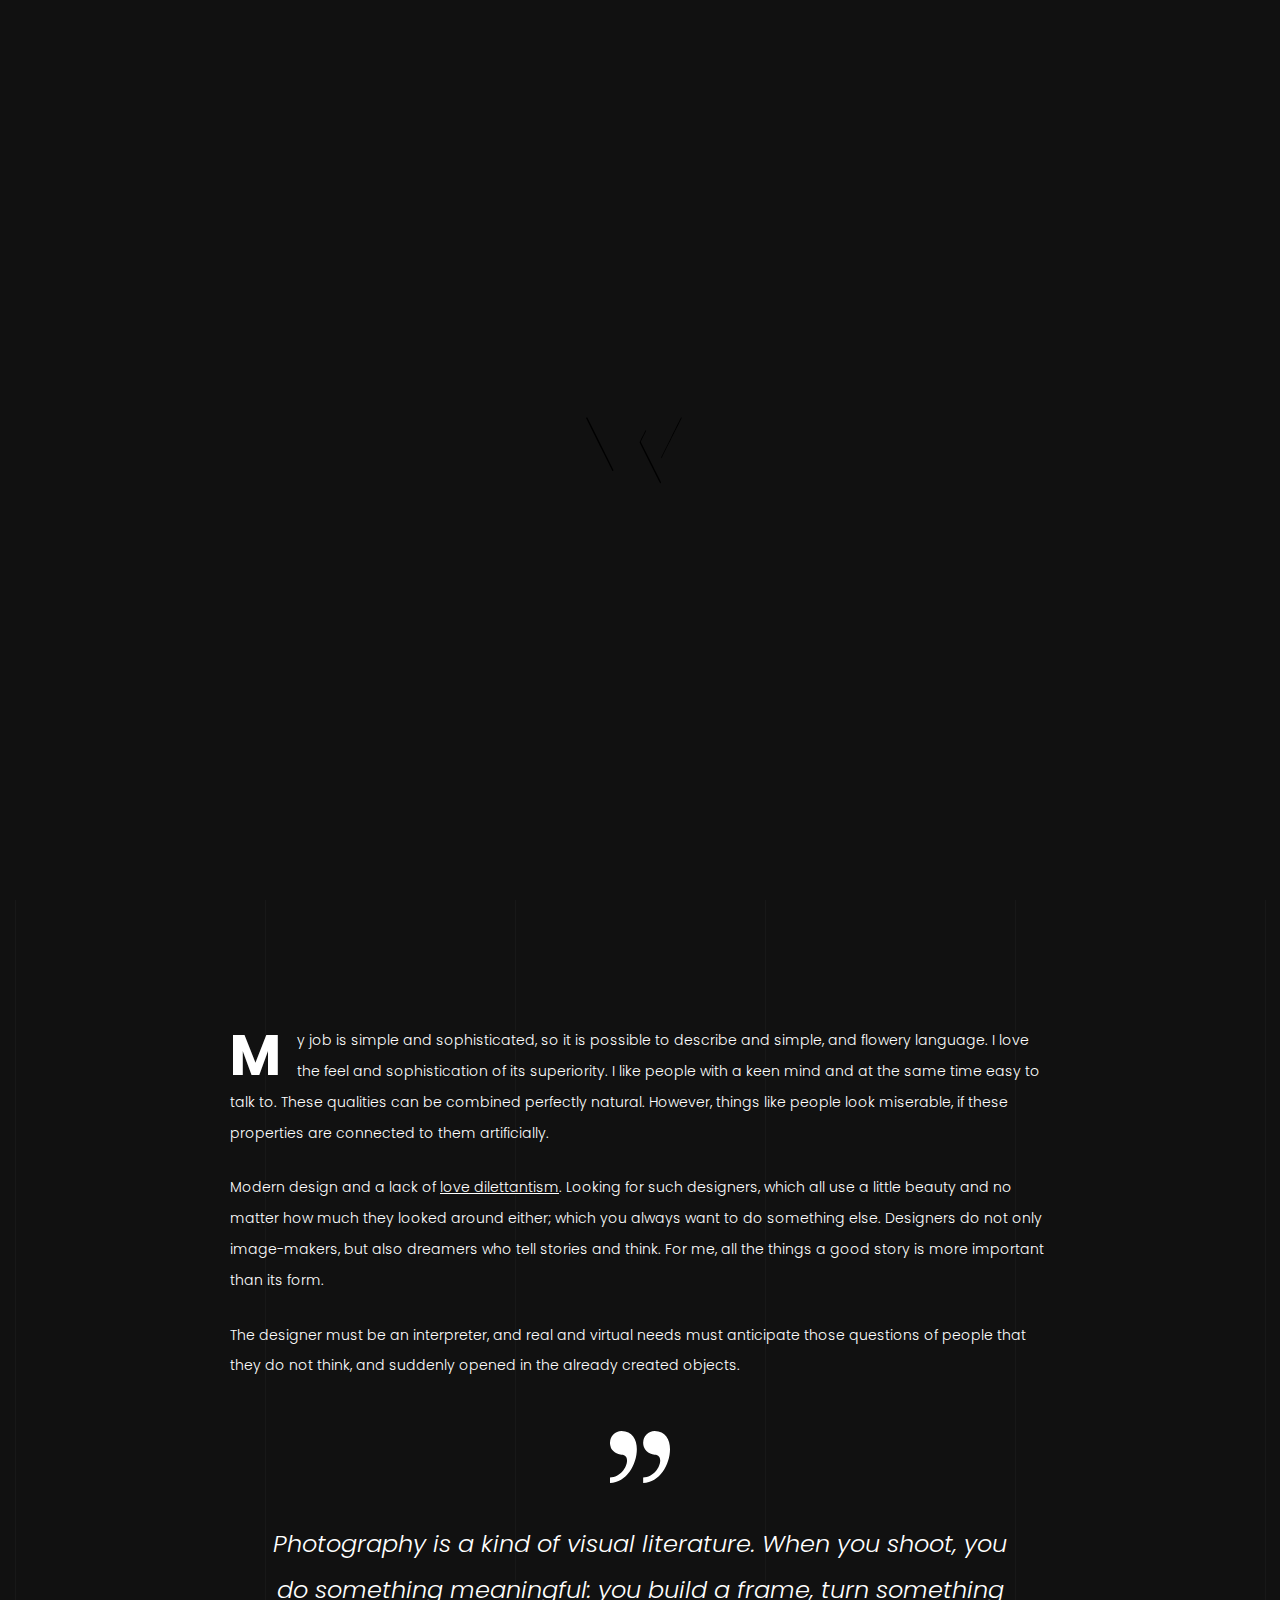
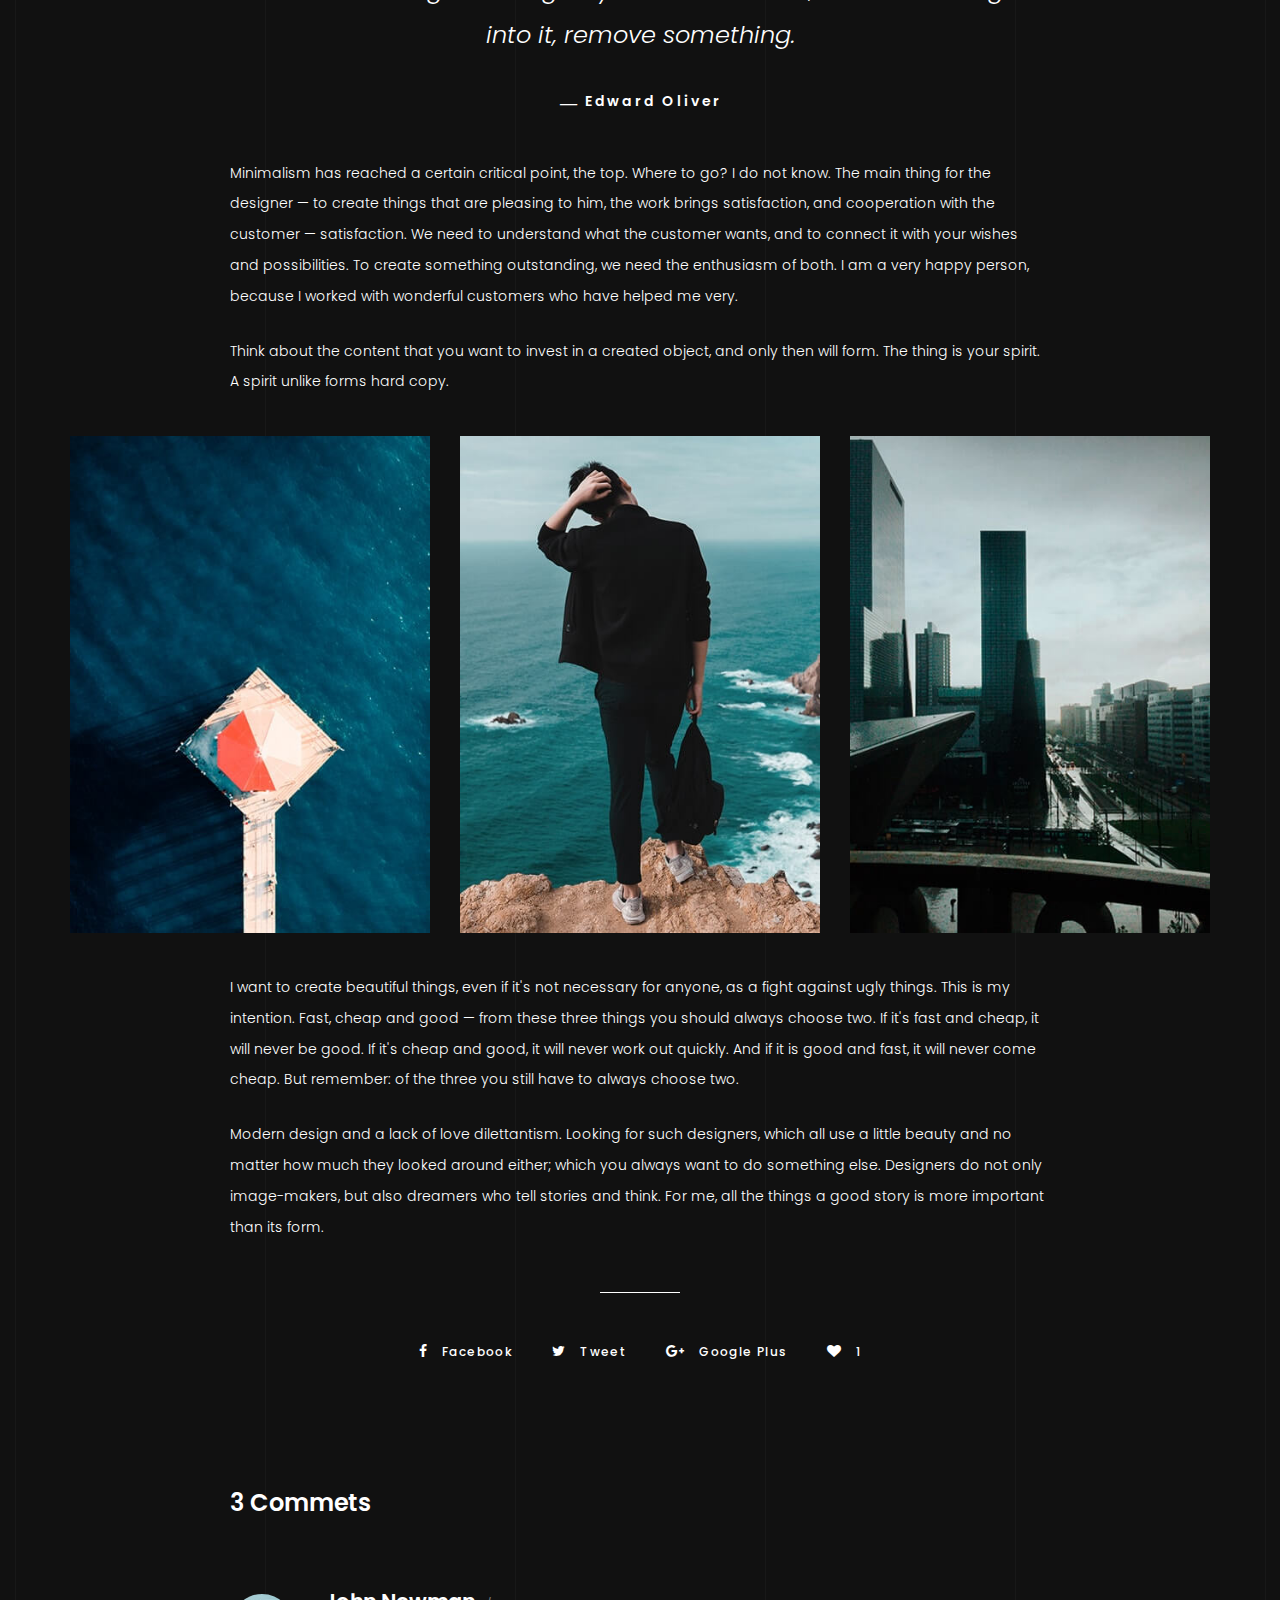
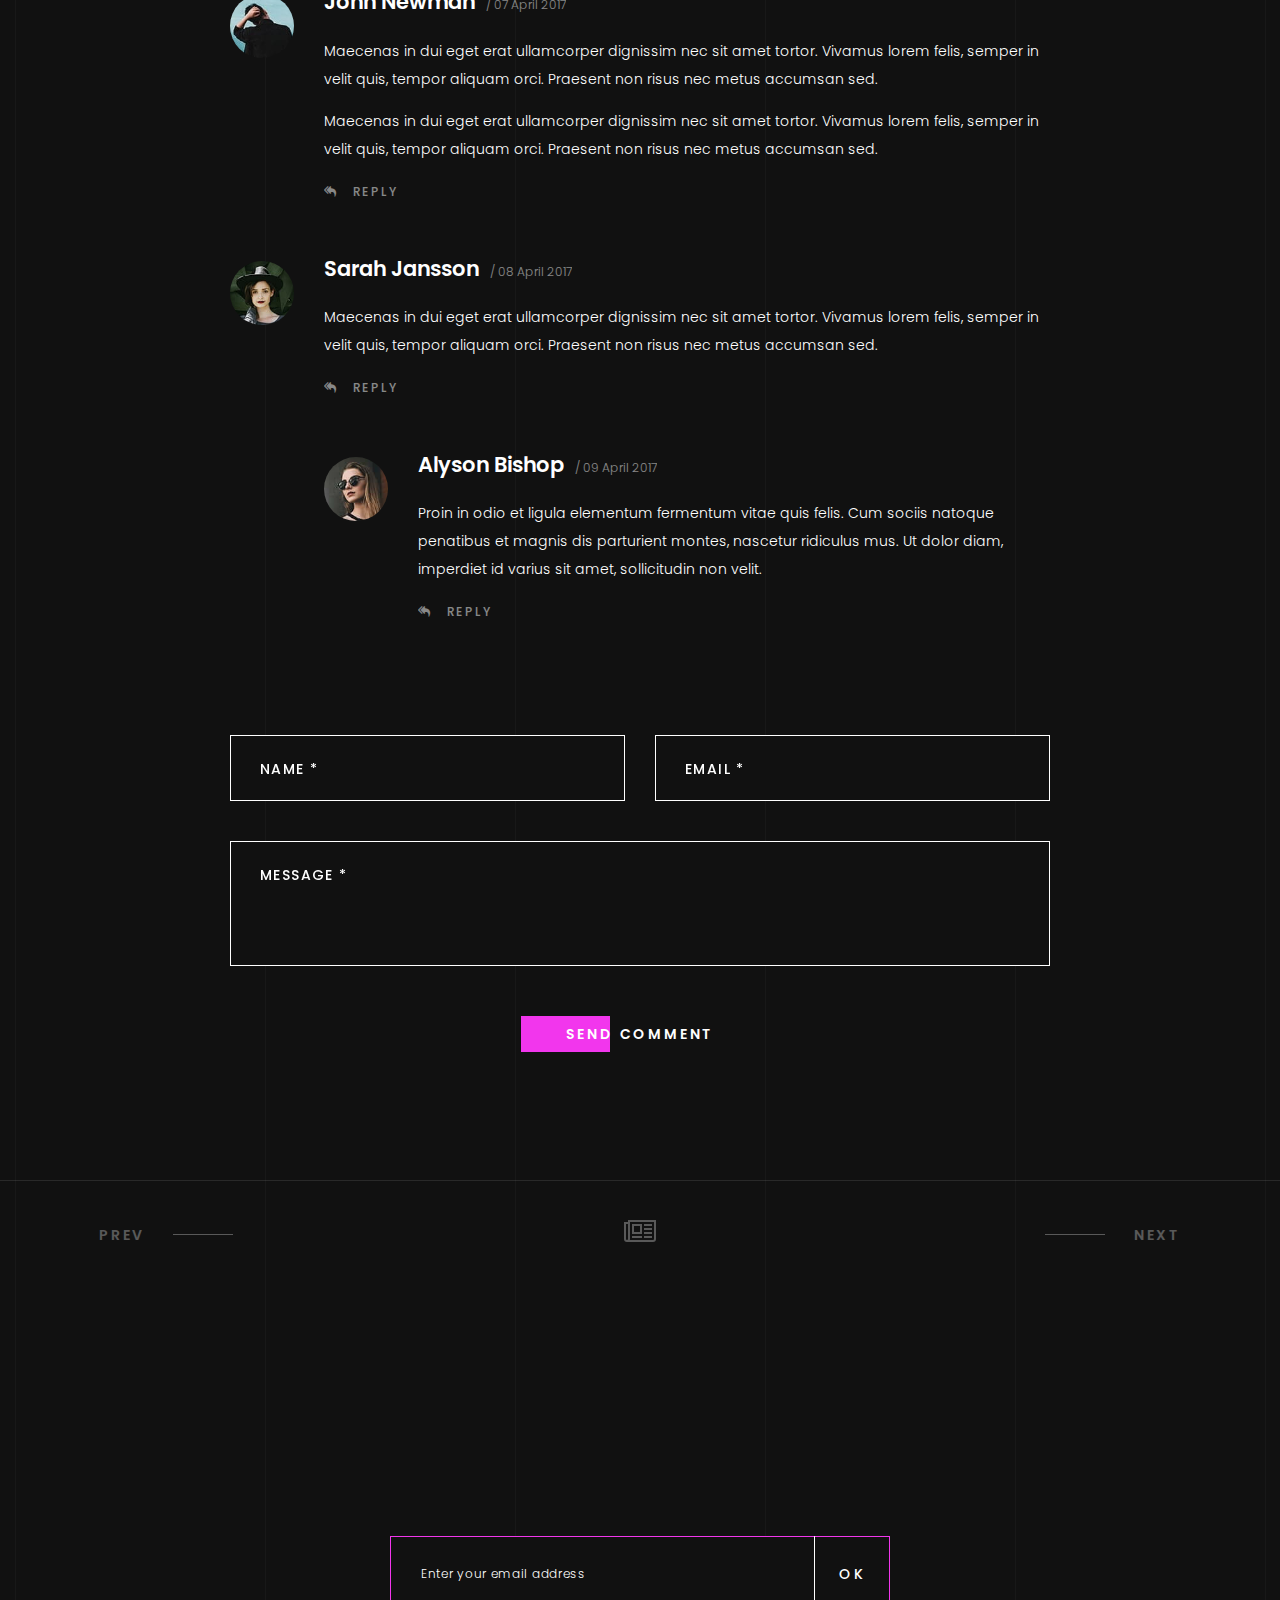
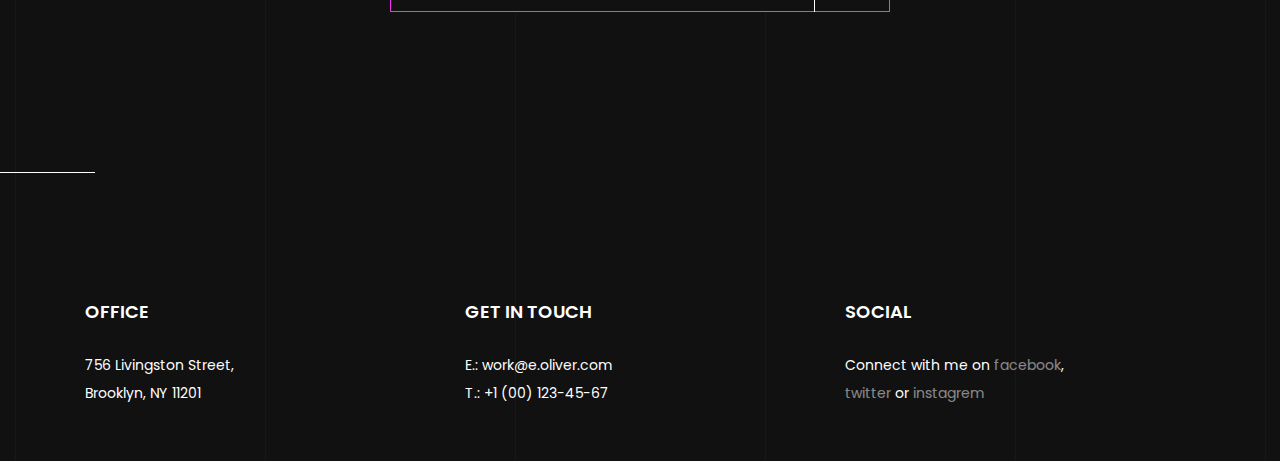
<file: blog_single_video.html>
<!DOCTYPE html>
<html lang="en">


<!-- Mirrored from netgon.net/artstyles/oliver/new/dark/blog_single_video.html by HTTrack Website Copier/3.x [XR&CO'2014], Wed, 31 Aug 2022 03:02:04 GMT -->
<head>
    <meta charset="utf-8" />
    <title>Oliver – Photography & Personal Blog — Blog Singel Image</title>

	<!-- Meta Data -->
	<meta http-equiv="X-UA-Compatible" content="IE=edge">
	<meta name="viewport" content="width=device-width, initial-scale=1">
    <meta name="author" content="ArtStyles Brand (ArtTemplate, ArtIcons)" />
    <meta name="keywords" content="" />
    <meta name="description" content="" />

	<!-- Favicons -->
	<link rel="apple-touch-icon" sizes="144x144" href="images/favicons/apple-touch-icon-144x144.png">
	<link rel="apple-touch-icon" sizes="114x114" href="images/favicons/apple-touch-icon-114x114.png">
	<link rel="apple-touch-icon" sizes="72x72" href="images/favicons/apple-touch-icon-72x72.png">
	<link rel="apple-touch-icon" sizes="57x57" href="images/favicons/apple-touch-icon-57x57.png">
	<link rel="shortcut icon" href="images/favicons/favicon.png" type="image/png">

    <!-- Styles -->
	<link rel="stylesheet" type="text/css" href="style/style.css"/>

	<!-- Modernizr -->
	<script src="js/modernizr.custom.js" type="text/javascript"></script>
	
</head>
<body>
    <div class="loading animated">
	    <div class="loading-wrap animated bounceInLeft">
		    <img class="logotype animated infinite bounceIn" src="images/logotype.svg" alt="e.Oliver">
	    </div>
	</div>
	
    <!-- Header -->
	<nav class="navbar animated slideInDown">
        <div class="navbar-left">
            <a href="index.html">
                <img class="logotype" src="images/logotype.svg" alt="e.Oliver">
			</a>
        </div>
		<div id="open-overlay-nav" class="hamburger">
            <span class="hamburger__line"></span>
            <span class="hamburger__line"></span>
            <span class="hamburger__line"></span>
			<span class="hamburger__text">Menu</span>
        </div>
	</nav>
	<!-- /Header -->

	<!-- Blog Singel -->
	<section class="section news-singel section_first">
	    <div class="container">
		    <!-- Post -->
			<article class="item-news item-news__main">
					<header class="item-news__header">
					    <h2 class="title title__h1">Photography — is meditation in the moment.</h2>
						<h6 class="title__h6 title__overhead">INSPIRATION – 06 Jul 2017</h6>
					</header>
					<figure class="media-content media-content__video">
					    <span class="reveal">
						    <iframe src="https://player.vimeo.com/video/115082758" ></iframe>
						</span>
				    </figure>
					<div class="item-news__paragraph">
					  	<p><span class="initial_letter">M</span>y job is simple and sophisticated, so it is possible to describe and simple, and flowery language. I love the feel and sophistication of its superiority. I like people with a keen mind and at the same time easy to talk to. These qualities can be combined perfectly natural. However, things like people look miserable, if these properties are connected to them artificially.</p>
						<p>Modern design and a lack of <a href="#">love dilettantism</a>. Looking for such designers, which all use a little beauty and no matter how much they looked around either; which you always want to do something else. Designers do not only image-makers, but also dreamers who tell stories and think. For me, all the things a good story is more important than its form.</p>
					    <p>The designer must be an interpreter, and real and virtual needs must anticipate those questions of people that they do not think, and suddenly opened in the already created objects.</p>
						<blockquote class="block-quote block-quote_center">
					        <p>Photography is a kind of visual literature. When you shoot, you do something meaningful: you build a frame, turn something into it, remove something.</p>
							— <cite>Edward Oliver</cite>
					    </blockquote>
						<p>Minimalism has reached a certain critical point, the top. Where to go? I do not know. The main thing for the designer — to create things that are pleasing to him, the work brings satisfaction, and cooperation with the customer — satisfaction. We need to understand what the customer wants, and to connect it with your wishes and possibilities. To create something outstanding, we need the enthusiasm of both. I am a very happy person, because I worked with wonderful customers who have helped me very.</p>
						<p>Think about the content that you want to invest in a created object, and only then will form. The thing is your spirit. A spirit unlike forms hard copy.</p>
						<div class="post-gallery">
						    <div class="post-gallery__item">
						        <img class="image__news" src="img/image_history_03.jpg" data-zoomable alt="News">
						    </div>
						    <div class="post-gallery__item">
						        <img class="image__news" src="img/image_history_01.jpg" data-zoomable alt="News">
						    </div>
						    <div class="post-gallery__item">
						        <img class="image__news" src="img/image_history_02.jpg" data-zoomable alt="News">
						    </div>
						</div>
						<p>I want to create beautiful things, even if it's not necessary for anyone, as a fight against ugly things. This is my intention. Fast, cheap and good — from these three things you should always choose two. If it's fast and cheap, it will never be good. If it's cheap and good, it will never work out quickly. And if it is good and fast, it will never come cheap. But remember: of the three you still have to always choose two.</p>
						<p>Modern design and a lack of love dilettantism. Looking for such designers, which all use a little beauty and no matter how much they looked around either; which you always want to do something else. Designers do not only image-makers, but also dreamers who tell stories and think. For me, all the things a good story is more important than its form.</p>
						<footer class="item-news__footer">
					        <div class="share-post">
						        <a href="#"><i class="fa fa-facebook" aria-hidden="true"></i><span>Facebook</span></a>
							    <a href="#"><i class="fa fa-twitter" aria-hidden="true"></i><span>Tweet</span></a>
							    <a href="#"><i class="fa fa-google-plus" aria-hidden="true"></i><span>Google Plus</span></a>
								<a class="like-post" href="#"><i class="fa fa-heart" aria-hidden="true"></i><span>1</span></a>
						    </div>
					    </footer>
					</div>
			</article>
			<!-- /Post -->

	        <!-- Comments -->
	        <div class="section-comments">
		        <h3 class="title title__h5">3 Commets</h3>
		        <!-- Item Comment -->
		        <div class="media">
                    <div class="float-left col-avatar">
                        <img class="media-object" src="img/user_01.jpg" alt="">
                    </div>
                    <div class="media-body">
				        <header class="media-header">
					        <ul class="list-unstyled list-inline">
                                <li class="list-inline-item"><h4 class="media-heading">John Newman</h4></li>
						        <li class="list-inline-item"><span class="data-comment">/ 07 April 2017</span></li>
					        </ul>
				        </header>
                        <p>Maecenas in dui eget erat ullamcorper dignissim nec sit amet tortor. Vivamus lorem felis, semper in velit quis, tempor aliquam orci. Praesent non risus nec metus accumsan sed.</p>
                        <p>Maecenas in dui eget erat ullamcorper dignissim nec sit amet tortor. Vivamus lorem felis, semper in velit quis, tempor aliquam orci. Praesent non risus nec metus accumsan sed.</p>
				        <footer class="media-footer">
					        <a class="reply" href="#demo"><i class="fa fa-reply-all" aria-hidden="true"></i> Reply</a>
				        </footer>
                    </div>
                </div>
		        <!-- /Item Comment -->

		        <!-- Item Comment -->
		        <div class="media">
                    <div class="float-left col-avatar">
                        <img class="media-object" src="img/user_02.jpg" alt="">
                    </div>
                    <div class="media-body">
				        <header class="media-header">
					        <ul class="list-unstyled list-inline">
                                <li class="list-inline-item"><h4 class="media-heading">Sarah Jansson</h4></li>
						        <li class="list-inline-item"><span class="data-comment">/ 08 April 2017</span></li>
					        </ul>
				        </header>
                        <p>Maecenas in dui eget erat ullamcorper dignissim nec sit amet tortor. Vivamus lorem felis, semper in velit quis, tempor aliquam orci. Praesent non risus nec metus accumsan sed.</p>
				        <footer class="media-footer">
					        <a class="reply" href="#demo"><i class="fa fa-reply-all" aria-hidden="true"></i> Reply</a>
				        </footer>

				        <!-- Item Comment -->
				        <div class="media">
                            <div class="float-left col-avatar">
                                <img class="media-object" src="img/user_03.jpg" alt="">
                            </div>
                            <div class="media-body">
						        <header class="media-header">
							        <ul class="list-unstyled list-inline">
                                        <li class="list-inline-item"><h4 class="media-heading">Alyson Bishop</h4></li>
								        <li class="list-inline-item"><span class="data-comment">/ 09 April 2017</span></li>
							        </ul>
						        </header>
                                <p>Proin in odio et ligula elementum fermentum vitae quis felis. Cum sociis natoque penatibus et magnis dis parturient montes, nascetur ridiculus mus. Ut dolor diam, imperdiet id varius sit amet, sollicitudin non velit.</p>
						        <footer class="media-footer">
							        <a class="reply" href="#demo"><i class="fa fa-reply-all" aria-hidden="true"></i> Reply</a>
						        </footer>
                            </div>
                        </div>
				        <!-- /Item Comment -->
                    </div>
                </div>
		        <!-- /Item Comment -->
		
		        <!-- Comment Form -->
		        <form class="comment-form">
			        <div class="row">
				        <div class="col-md-6">
                            <div class="form-group">
							    <label for="name" class="label">Name *</label>
                                <input type="text" class="form-control input" id="name" required autocomplete="off">
							</div>
				        </div>
				        <div class="col-md-6">
                            <div class="form-group">
							    <label for="email" class="label">Email *</label>
                                <input type="email" class="form-control input" id="email" required autocomplete="off">
                                <span></span>
							</div>
				        </div>
			        </div>
                    <div class="row">
				        <div class="col-md-12">
					        <div class="form-group">
							    <label for="message" class="label">Message *</label>
						        <textarea class="form-control input" id="message" rows="3" required></textarea>
							</div>
					        <div class="btn-block">
							    <button type="submit" class="btn">Send Comment</button>
							</div>
				        </div>
			        </div>
                </form>
                <!-- /Comment Form -->
	        </div>
	        <!-- /Comments -->
		</div>
	</section>
    <!-- /Blog -->

	<!-- Nav -->
	<nav class="pager-wrap separation-top">
	    <div class="container">
            <ul class="pager">
                <li class="previous"><a href="blog_single_image.html">Prev</a></li>
		        <li><a href="blog.html"><svg class="back_grid" xmlns="http://www.w3.org/2000/svg" width="32" height="22"><path fill-rule="evenodd" d="M28 4h-8v2h8zM18 16H8v2h10zm10-8h-8v2h8zM4 0v2H0v17a3 3 0 0 0 3 3h26a3 3 0 0 0 3-3V0zm0 19a1 1 0 0 1-2 0V4h2zm26 0a1 1 0 0 1-1 1H5.8a3.1 3.1 0 0 0 .2-1V2h24zM18 4H8v10h10zm-2 8h-6V6h6zm12 0h-8v2h8zm0 4h-8v2h8z"/></svg></a></li>
                <li class="next"><a href="blog_single_video.html">Next</a></li>
            </ul>
		</div>
    </nav>
	<!-- /Nav -->
	
	<!-- Newsletter -->
	<section class="section section-newsletter">
	    <div class="container">
		    <div class="row justify-content-center">
			    <div class="col-12 col-lg-9 section__header-wrap">
			      <h2 class="title title__h2 title_center title_normal"><span class="reveal reveal_gray">Sign up for our newsletter to receive special offers.</span></h2>
				</div>
			</div>
			
			<div class="form-group">
				<form class="subscribe-form" data-toggle="validator">
				    <div class="subscribe-form__inner">
					    <input type="email" class="form-control _big email_valid" placeholder="Enter your email address" required data-error="Please, enter your email.">
					    <button type="submit" class="btn-subscribe">OK</button>
					</div>
					<div id="validator-subscribe" class="hidden"></div>
				</form>
			</div>
		</div>	
	</section>
	<!-- /Newsletter -->
	
	<footer class="footer">
	    <div class="container">
		    <div class="row">
			    <div class="col-md-6 col-lg-4">
				    <h5 class="title title__h6 text_uppercase">Office</h5>
				    <ul class="footer__contacts list-unstyled">
					    <li>756 Livingston Street,<br/>Brooklyn, NY 11201</li>
				    </ul>
				</div>
			    <div class="col-md-6 col-lg-4">
				    <h5 class="title title__h6 text_uppercase">Get in touch</h5>
				    <ul class="footer__contacts list-unstyled">
					    <li>E.: work@e.oliver.com</li>
                        <li>T.: +1 (00) 123-45-67</li>
				    </ul>
				</div>
			    <div class="col-md-6 col-lg-4">
				    <h5 class="title title__h6 text_uppercase">Social</h5>
				    <ul class="footer__contacts list-unstyled">
					    <li>Connect with me on <a class="link_decoration" href="#">facebook</a>,<br/><a class="link_decoration" href="#">twitter</a> or <a class="link_decoration" href="#">instagrem</a></li>
				    </ul>
				</div>
			</div>
		</div>
	</footer>
	
	<!-- Overlay Menu -->
	<div class="popup popup__menu">
	    <div class="popup-inner">
            <div class="dl-menu__wrap dl-menuwrapper">
                <ul class="dl-menu dl-menuopen">
					<li>
					    <a href="#">Home <i class="fa fa-angle-down" aria-hidden="true"></i></a>
					    <ul class="dl-submenu">
						    <li><a href="index.html">Homepage v1</a></li>
						    <li><a href="index_onescreen.html">Homepage v2</a></li>
					    </ul>
				    </li>
				    <li><a href="about.html">About Me</a></li>
					<li>
					    <a href="#">Works <i class="fa fa-angle-down" aria-hidden="true"></i></a>
					    <ul class="dl-submenu">
						    <li><a href="gallery.html">Gallery Fixed</a></li>
						    <li><a href="gallery_fully.html">Gallery Fully</a></li>
					    </ul>
				    </li>
					<li>
					    <a href="#">Journal <i class="fa fa-angle-down" aria-hidden="true"></i></a>
					    <ul class="dl-submenu">
						    <li><a href="blog.html">Journal</a></li>
						    <li><a href="blog_single_image.html">Single Image</a></li>
						    <li><a href="blog_single_video.html">Single Video</a></li>
					    </ul>
				    </li>
				    <li><a href="contact.html">Contact</a></li>
				    <li>
					    <a href="#">More <i class="fa fa-angle-down" aria-hidden="true"></i></a>
					    <ul class="dl-submenu">
						    <li><a href="about_onescreen.html">About Onescreen</a></li>
							<li><a href="coming_soon.html">Coming Soon</a></li>
						    <li><a href="page_error.html">Page Error</a></li>
							<li><a href="page_error_v2.html">Page Error v2</a></li>
						    <li><a href="nav_v2.html">Menu v2</a></li>
					    </ul>
				    </li>
			    </ul>
		    </div>
	    </div>
	</div>
	<!-- /Overlay Menu -->
	
	<!-- JavaScripts -->
	<script src="js/jquery-3.1.1.min.js" type="text/javascript"></script>
	<script src="js/plugins.js" type="text/javascript"></script>
    <script src="js/common.js" type="text/javascript"></script>

</body>

<!-- Mirrored from netgon.net/artstyles/oliver/new/dark/blog_single_video.html by HTTrack Website Copier/3.x [XR&CO'2014], Wed, 31 Aug 2022 03:02:04 GMT -->
</html>
</file>
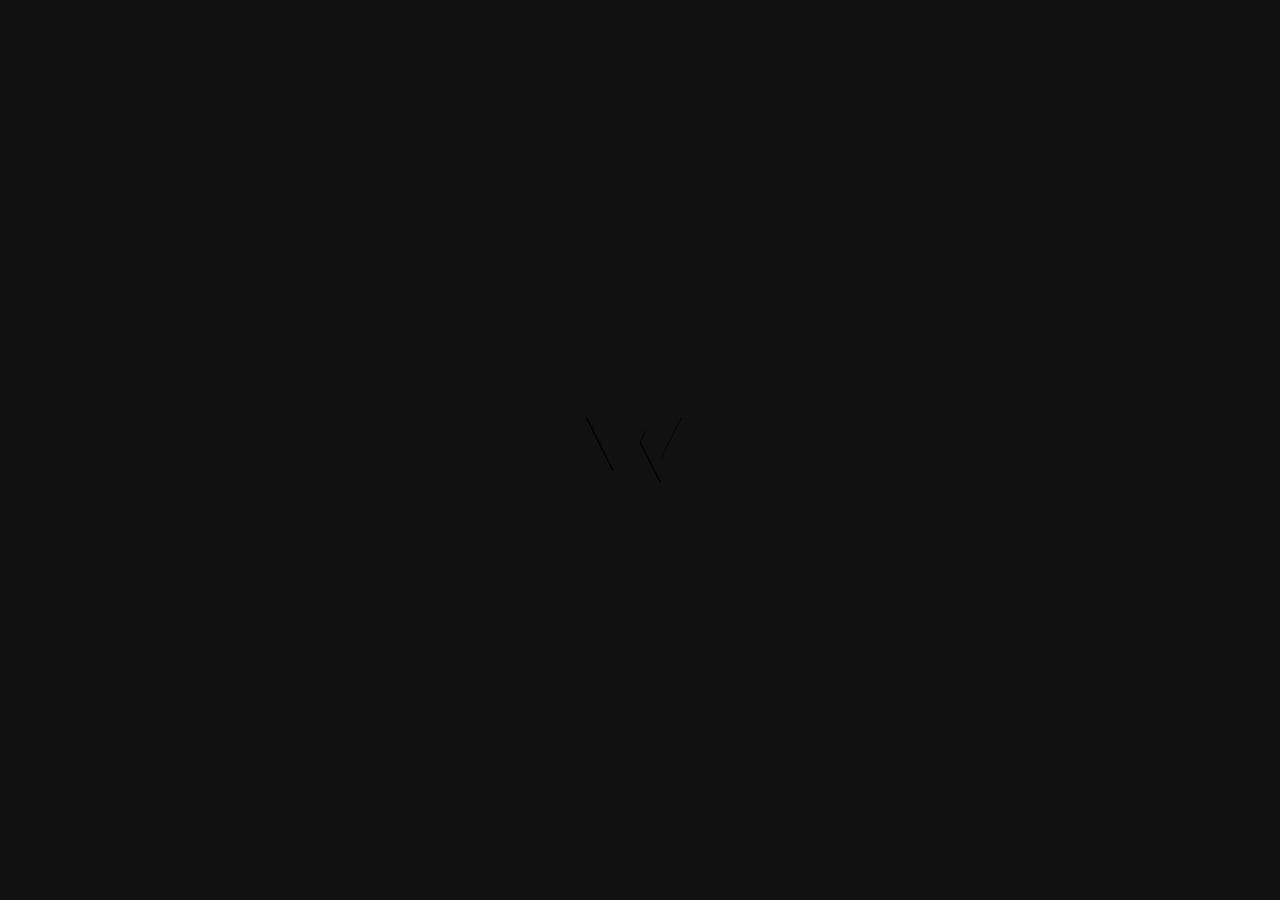
<file: coming_soon.html>
<!DOCTYPE html>
<html lang="en">


<!-- Mirrored from netgon.net/artstyles/oliver/new/dark/coming_soon.html by HTTrack Website Copier/3.x [XR&CO'2014], Wed, 31 Aug 2022 03:02:05 GMT -->
<head>
    <meta charset="utf-8" />
    <title>Oliver – Photography & Personal Blog — Coming Soon</title>

	<!-- Meta Data -->
	<meta http-equiv="X-UA-Compatible" content="IE=edge">
	<meta name="viewport" content="width=device-width, initial-scale=1">
    <meta name="author" content="ArtStyles Brand (ArtTemplate, ArtIcons)" />
    <meta name="keywords" content="" />
    <meta name="description" content="" />

	<!-- Favicons -->
	<link rel="apple-touch-icon" sizes="144x144" href="images/favicons/apple-touch-icon-144x144.png">
	<link rel="apple-touch-icon" sizes="114x114" href="images/favicons/apple-touch-icon-114x114.png">
	<link rel="apple-touch-icon" sizes="72x72" href="images/favicons/apple-touch-icon-72x72.png">
	<link rel="apple-touch-icon" sizes="57x57" href="images/favicons/apple-touch-icon-57x57.png">
	<link rel="shortcut icon" href="images/favicons/favicon.png" type="image/png">

    <!-- Styles -->
	<link rel="stylesheet" type="text/css" href="style/style.css"/>

	<!-- Modernizr -->
	<script src="js/modernizr.custom.js" type="text/javascript"></script>
	
</head>
<body>
    <div class="loading animated">
	    <div class="loading-wrap animated bounceInLeft">
		    <img class="logotype animated infinite bounceIn" src="images/logotype.svg" alt="e.Oliver">
	    </div>
	</div>
	
    <!-- Top -->
	<div class="navbar animated slideInDown">
	    <div class="center-logo">
            <a href="index.html">
                <img class="logotype" src="images/logotype.svg" alt="e.Oliver">
			</a>
        </div>
	</div>
	<!-- /Top -->

	<!-- Coming Soon -->
    <section class="section section-bg section-onescreen" style="background-image: url(img/23_image.jpg);">
	    <div class="container container-flex">
		    <div class="row justify-content-center">
			    <div class="col-12 col-md-12 col-lg-9">
			      <h2 class="title title__h2 title_center title_normal"><span class="reveal reveal_gray">We will open soon, but for now you can subscribe to our newsletter.</span></h2>
				  <p>
				</div>
                <div class="col-lg-12">
			        <div class="form-group">
				        <form class="subscribe-form" data-toggle="validator">
				            <div class="subscribe-form__inner">
					            <input type="email" class="form-control _big email_valid" placeholder="Enter your email address" required data-error="Please, enter your email.">
					            <button type="submit" class="btn-subscribe">OK</button>
					        </div>
					        <div id="validator-subscribe" class="hidden"></div>
				        </form>
			        </div>
				</div>
			</div>
		</div>

	    <div class="container footer text-center">
		    <div class="row">
			    <div class="col-md-6 col-lg-4">
				    <h5 class="title title__h6 text_uppercase">Office</h5>
				    <ul class="footer__contacts list-unstyled">
					    <li>756 Livingston Street,<br/>Brooklyn, NY 11201</li>
				    </ul>
				</div>
			    <div class="col-md-6 col-lg-4">
				    <h5 class="title title__h6 text_uppercase">Get in touch</h5>
				    <ul class="footer__contacts list-unstyled">
					    <li>E.: work@e.oliver.com</li>
                        <li>T.: +1 (00) 123-45-67</li>
				    </ul>
				</div>
			    <div class="col-md-6 col-lg-4">
				    <h5 class="title title__h6 text_uppercase">Social</h5>
				    <ul class="footer__contacts list-unstyled">
					    <li>Connect with me on <a class="link_decoration" href="#">facebook</a>,<br/><a class="link_decoration" href="#">twitter</a> or <a class="link_decoration" href="#">instagrem</a></li>
				    </ul>
				</div>
			</div>
		</div>
	</section>
    <!-- /Coming Soon -->

	<!-- Overlay Menu -->
	<div class="popup popup__menu">
	    <div class="popup-inner">
            <div class="dl-menu__wrap dl-menuwrapper">
                <ul class="dl-menu dl-menuopen">
					<li>
					    <a href="#">Home <i class="fa fa-angle-down" aria-hidden="true"></i></a>
					    <ul class="dl-submenu">
						    <li><a href="index.html">Homepage v1</a></li>
						    <li><a href="index_onescreen.html">Homepage v2</a></li>
					    </ul>
				    </li>
				    <li><a href="about.html">About Me</a></li>
					<li>
					    <a href="#">Works <i class="fa fa-angle-down" aria-hidden="true"></i></a>
					    <ul class="dl-submenu">
						    <li><a href="gallery.html">Gallery Fixed</a></li>
						    <li><a href="gallery_fully.html">Gallery Fully</a></li>
					    </ul>
				    </li>
					<li>
					    <a href="#">Journal <i class="fa fa-angle-down" aria-hidden="true"></i></a>
					    <ul class="dl-submenu">
						    <li><a href="blog.html">Journal</a></li>
						    <li><a href="blog_single_image.html">Single Image</a></li>
						    <li><a href="blog_single_video.html">Single Video</a></li>
					    </ul>
				    </li>
				    <li><a href="contact.html">Contact</a></li>
				    <li>
					    <a href="#">More <i class="fa fa-angle-down" aria-hidden="true"></i></a>
					    <ul class="dl-submenu">
						    <li><a href="about_onescreen.html">About Onescreen</a></li>
							<li><a href="coming_soon.html">Coming Soon</a></li>
						    <li><a href="page_error.html">Page Error</a></li>
						    <li><a href="nav_v2.html">Menu v2</a></li>
					    </ul>
				    </li>
			    </ul>
		    </div>
	    </div>
	</div>
	<!-- /Overlay Menu -->
	
	<!-- JavaScripts -->
	<script src="js/jquery-3.1.1.min.js" type="text/javascript"></script>
	<script src="js/plugins.js" type="text/javascript"></script>
    <script src="js/common.js" type="text/javascript"></script>

</body>

<!-- Mirrored from netgon.net/artstyles/oliver/new/dark/coming_soon.html by HTTrack Website Copier/3.x [XR&CO'2014], Wed, 31 Aug 2022 03:02:17 GMT -->
</html>
</file>
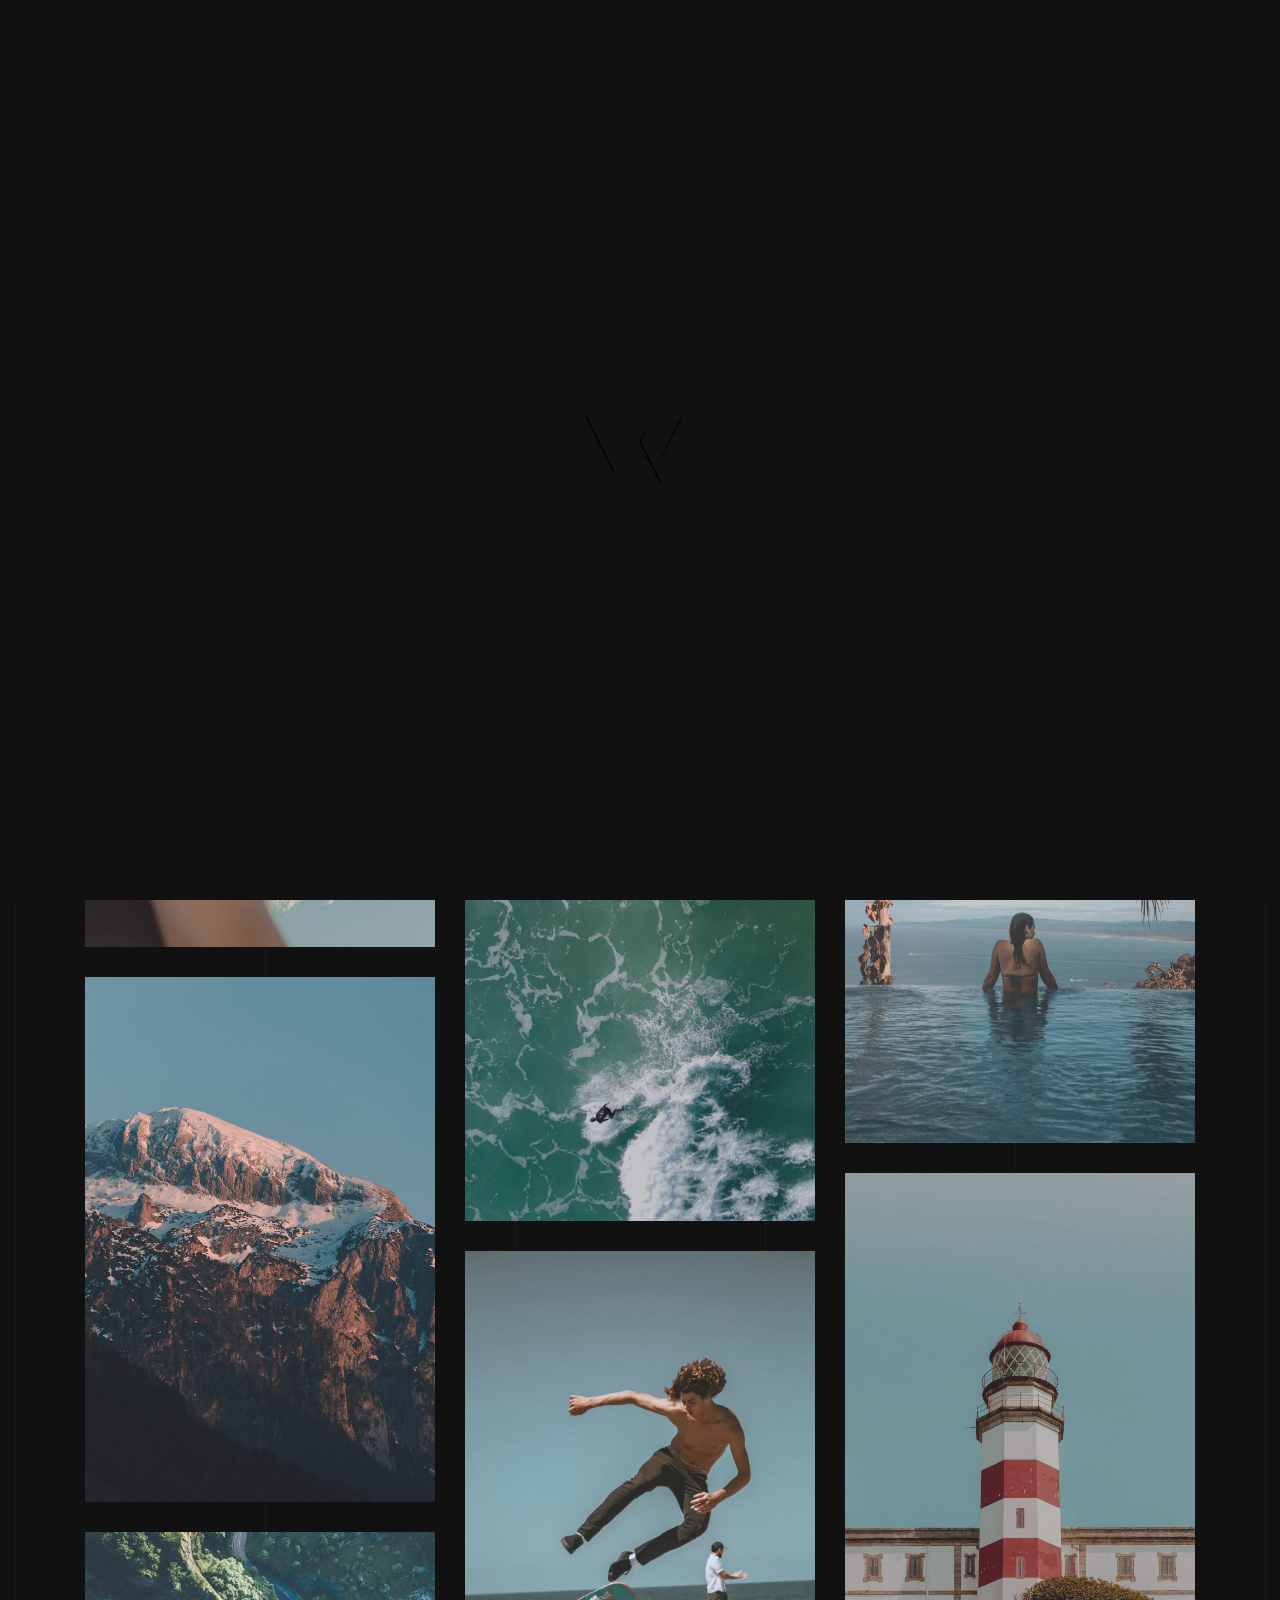
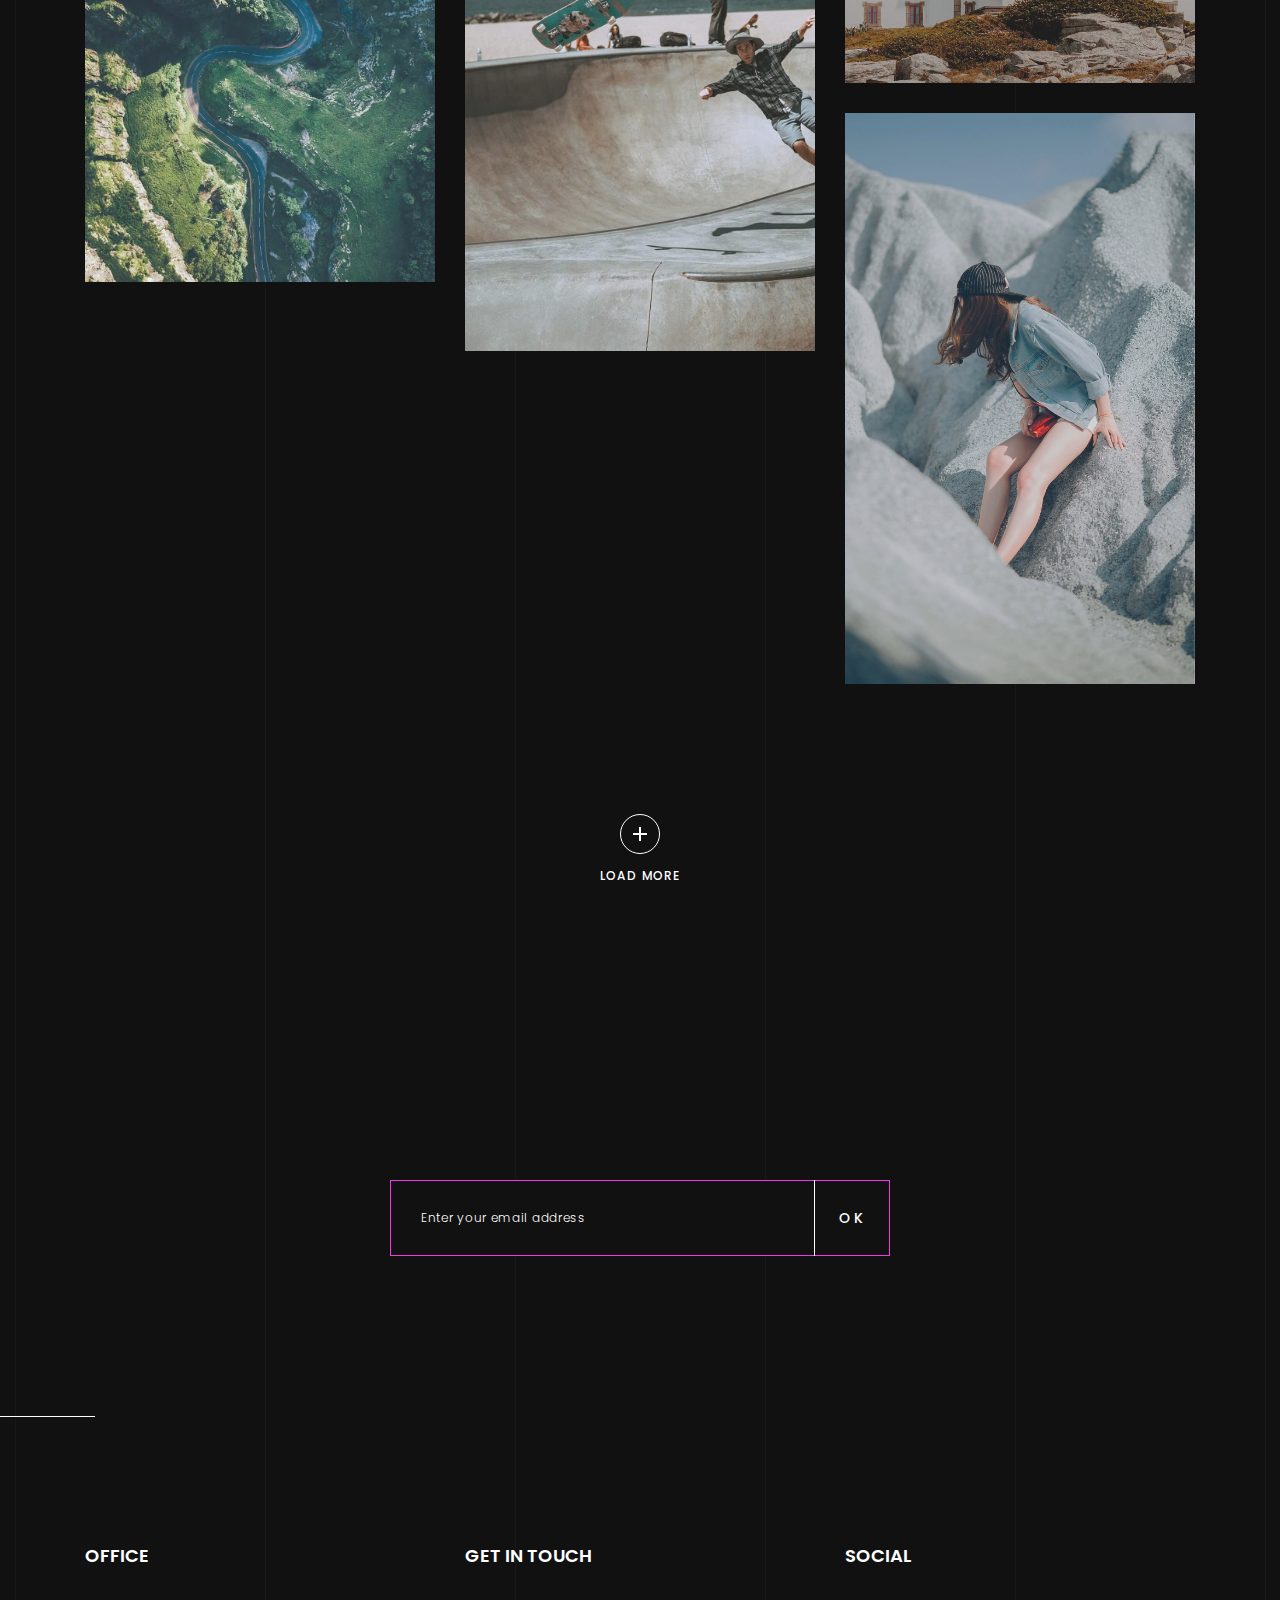
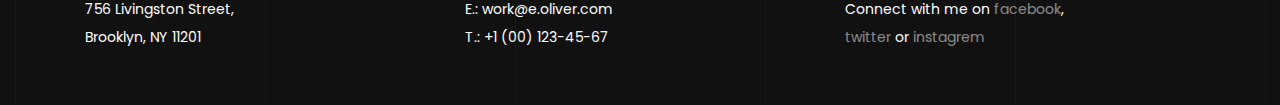
<file: gallery.html>
<!DOCTYPE html>
<html lang="en">


<!-- Mirrored from netgon.net/artstyles/oliver/new/dark/gallery.html by HTTrack Website Copier/3.x [XR&CO'2014], Wed, 31 Aug 2022 02:59:28 GMT -->
<head>
    <meta charset="utf-8" />
    <title>Oliver – Photography & Personal Blog — My Works</title>

	<!-- Meta Data -->
	<meta http-equiv="X-UA-Compatible" content="IE=edge">
	<meta name="viewport" content="width=device-width, initial-scale=1">
    <meta name="author" content="ArtStyles Brand (ArtTemplate, ArtIcons)" />
    <meta name="keywords" content="" />
    <meta name="description" content="" />

	<!-- Favicons -->
	<link rel="apple-touch-icon" sizes="144x144" href="images/favicons/apple-touch-icon-144x144.png">
	<link rel="apple-touch-icon" sizes="114x114" href="images/favicons/apple-touch-icon-114x114.png">
	<link rel="apple-touch-icon" sizes="72x72" href="images/favicons/apple-touch-icon-72x72.png">
	<link rel="apple-touch-icon" sizes="57x57" href="images/favicons/apple-touch-icon-57x57.png">
	<link rel="shortcut icon" href="images/favicons/favicon.png" type="image/png">

    <!-- Styles -->
	<link rel="stylesheet" type="text/css" href="style/style.css"/>
    
	<!-- Modernizr -->
	<script src="js/modernizr.custom.js" type="text/javascript"></script>
	
</head>
<body>
    <div class="loading animated">
	    <div class="loading-wrap animated bounceInLeft">
		    <img class="logotype animated infinite bounceIn" src="images/logotype.svg" alt="e.Oliver">
	    </div>
	</div>
	
    <!-- Header -->
	<nav class="navbar animated slideInDown">
        <div class="navbar-left">
            <a href="index.html">
                <img class="logotype" src="images/logotype.svg" alt="e.Oliver">
			</a>
        </div>
		<div id="open-overlay-nav" class="hamburger">
            <span class="hamburger__line"></span>
            <span class="hamburger__line"></span>
            <span class="hamburger__line"></span>
			<span class="hamburger__text">Menu</span>
        </div>
	</nav>
	<!-- /Header -->

	<!-- My Works -->
	<section class="section section-works section_top-space-230 section_first">
    	<div class="container">
            <div class="row">
			    <div class="col-12 section__header-wrap">
				    <h2 class="title__section title__h1 title_horizontal-line"><span class="reveal reveal_gray">My Works.</span></h2>
				    <p class="section__subtitle">Photography — is a kind of visual literature. When you shoot, you do something meaningful: you build a frame, turn something into it, remove something.</p>
				</div>

			    <div class="col-12">
			        <!-- Filter -->
                    <div class="select">
			            <span class="placeholder">Select category</span>
			            <ul class="filter">
				            <li class="filter__item active" data-filter="*"><a class="filter__link active" href="#filter">All</a></li>
				            <li class="filter__item" data-filter=".category-landscapes"><a class="filter__link" href="#filter">Landscapes</a></li>
				            <li class="filter__item" data-filter=".category-life"><a class="filter__link" href="#filter">Life</a></li>
				            <li class="filter__item" data-filter=".category-sea"><a class="filter__link" href="#filter">Sea</a></li>
			            </ul>
			            <input type="hidden" name="changemetoo"/>
		            </div>
		        </div>
			</div> 

			<div class="grid-gallery grid-gallery__fixed filter-container load-container">
			    <!-- Picture -->
				<figure class="item-portfolio item-portfolio__column-three category-life">
                    <a class="link-photo" href="img/33_image.jpg" data-width="1280" data-height="1558" data-caption="<div class='options__photo'><span>MAKE</span>NIKON D700</div><div class='options__photo'><span>SHUTTER SPEED</span>1/2500s</div><div class='options__photo'><span>APERTURE</span>f/1.2</div><div class='options__photo'><span>FOCAL LENGTH</span>25mm</div><div class='options__photo'><span>ISO</span>200</div>">
						<img class="image-portfolio" src="img/33_image.jpg" alt="Photo">
					</a>
					<ul class="item-details">
					    <li><a href="#location"><i class="fa fa-location-arrow" aria-hidden="true"></i></a></li>
						<li class="item-details_right"><a href="#like"><i class="fa fa-heart" aria-hidden="true"></i></a><span>27</span></li>
					</ul>
				</figure>
				
				<!-- Picture -->
				<figure class="item-portfolio item-portfolio__column-three category-sea">
					<a class="link-photo" href="img/03_image.jpg" data-width="900" data-height="1800" data-caption="<div class='options__photo'><span>MAKE</span>NIKON D700</div><div class='options__photo'><span>SHUTTER SPEED</span>1/2500s</div><div class='options__photo'><span>APERTURE</span>f/1.2</div><div class='options__photo'><span>FOCAL LENGTH</span>25mm</div><div class='options__photo'><span>ISO</span>200</div>">
						<img class="image-portfolio" src="img/03_image.jpg" alt="Photo">
					</a>
					<ul class="item-details">
					    <li><a href="#location"><i class="fa fa-location-arrow" aria-hidden="true"></i></a></li>
						<li class="item-details_right"><a href="#like"><i class="fa fa-heart" aria-hidden="true"></i></a><span>16</span></li>
					</ul>
				</figure>
				
				<!-- Picture -->
			    <figure class="item-portfolio item-portfolio__column-three category-life">
					<a class="link-photo" href="img/31_image.jpg" data-width="1280" data-height="2275" data-caption="<div class='options__photo'><span>MAKE</span>NIKON D700</div><div class='options__photo'><span>SHUTTER SPEED</span>1/2500s</div><div class='options__photo'><span>APERTURE</span>f/1.2</div><div class='options__photo'><span>FOCAL LENGTH</span>25mm</div><div class='options__photo'><span>ISO</span>200</div>">
						<img class="image-portfolio" src="img/31_image.jpg" alt="Photo">
					</a>
					<ul class="item-details">
					    <li><a href="#location"><i class="fa fa-location-arrow" aria-hidden="true"></i></a></li>
						<li class="item-details_right"><a href="#like"><i class="fa fa-heart" aria-hidden="true"></i></a><span>5</span></li>
					</ul>
				</figure>
				
				<!-- Picture -->
				<figure class="item-portfolio item-portfolio__column-three category-landscapes">
					<a class="link-photo" href="img/34_image.jpg" data-width="1280" data-height="1920" data-caption="<div class='options__photo'><span>MAKE</span>NIKON D700</div><div class='options__photo'><span>SHUTTER SPEED</span>1/2500s</div><div class='options__photo'><span>APERTURE</span>f/1.2</div><div class='options__photo'><span>FOCAL LENGTH</span>25mm</div><div class='options__photo'><span>ISO</span>200</div>">
						<img class="image-portfolio" src="img/34_image.jpg" alt="Photo">
					</a>
					<ul class="item-details">
					    <li><a href="#location"><i class="fa fa-location-arrow" aria-hidden="true"></i></a></li>
						<li class="item-details_right"><a href="#like"><i class="fa fa-heart" aria-hidden="true"></i></a><span>42</span></li>
					</ul>
				</figure>
				
				<!-- Picture -->
				<figure class="item-portfolio item-portfolio__column-three category-sea">
					<a class="link-photo" href="img/28_image.jpg" data-width="1280" data-height="1865" data-caption="<div class='options__photo'><span>MAKE</span>NIKON D700</div><div class='options__photo'><span>SHUTTER SPEED</span>1/2500s</div><div class='options__photo'><span>APERTURE</span>f/1.2</div><div class='options__photo'><span>FOCAL LENGTH</span>25mm</div><div class='options__photo'><span>ISO</span>200</div>">
						<img class="image-portfolio" src="img/28_image.jpg" alt="Photo">
					</a>
					<ul class="item-details">
					    <li><a href="#location"><i class="fa fa-location-arrow" aria-hidden="true"></i></a></li>
						<li class="item-details_right"><a href="#like"><i class="fa fa-heart" aria-hidden="true"></i></a><span>28</span></li>
					</ul>
				</figure>
				
				<!-- Picture -->
				<figure class="item-portfolio item-portfolio__column-three category-life">
					<a class="link-photo" href="img/04_image.jpg" data-width="900" data-height="1800" data-caption="<div class='options__photo'><span>MAKE</span>NIKON D700</div><div class='options__photo'><span>SHUTTER SPEED</span>1/2500s</div><div class='options__photo'><span>APERTURE</span>f/1.2</div><div class='options__photo'><span>FOCAL LENGTH</span>25mm</div><div class='options__photo'><span>ISO</span>200</div>">
						<img class="image-portfolio" src="img/04_image.jpg" alt="Photo">
					</a>
					<ul class="item-details">
					    <li><a href="#location"><i class="fa fa-location-arrow" aria-hidden="true"></i></a></li>
						<li class="item-details_right"><a href="#like"><i class="fa fa-heart" aria-hidden="true"></i></a><span>33</span></li>
					</ul>
				</figure>

                <!-- Picture -->				
				<figure class="item-portfolio item-portfolio__column-three category-landscapes">
					<a class="link-photo" href="img/06_image.jpg" data-width="900" data-height="900" data-caption="<div class='options__photo'><span>MAKE</span>NIKON D700</div><div class='options__photo'><span>SHUTTER SPEED</span>1/2500s</div><div class='options__photo'><span>APERTURE</span>f/1.2</div><div class='options__photo'><span>FOCAL LENGTH</span>25mm</div><div class='options__photo'><span>ISO</span>200</div>">
						<img class="image-portfolio" src="img/06_image.jpg" alt="Photo">
					</a>
					<ul class="item-details">
					    <li><a href="#location"><i class="fa fa-location-arrow" aria-hidden="true"></i></a></li>
						<li class="item-details_right"><a href="#like"><i class="fa fa-heart" aria-hidden="true"></i></a><span>28</span></li>
					</ul>
				</figure>
				
				<!-- Picture -->
				<figure class="item-portfolio item-portfolio__column-three category-life">
					<a class="link-photo" href="img/35_image.jpg" data-width="1280" data-height="2087" data-caption="<div class='options__photo'><span>MAKE</span>NIKON D700</div><div class='options__photo'><span>SHUTTER SPEED</span>1/2500s</div><div class='options__photo'><span>APERTURE</span>f/1.2</div><div class='options__photo'><span>FOCAL LENGTH</span>25mm</div><div class='options__photo'><span>ISO</span>200</div>">
						<img class="image-portfolio" src="img/35_image.jpg" alt="Photo">
					</a>
					<ul class="item-details">
					    <li><a href="#location"><i class="fa fa-location-arrow" aria-hidden="true"></i></a></li>
						<li class="item-details_right"><a href="#like"><i class="fa fa-heart" aria-hidden="true"></i></a><span>1</span></li>
					</ul>
				</figure>
				
				<!-- Picture -->
				<figure class="item-portfolio item-portfolio__column-three category-life">
					<a class="link-photo" href="img/30_image.jpg" data-width="1280" data-height="1773" data-caption="<div class='options__photo'><span>MAKE</span>NIKON D700</div><div class='options__photo'><span>SHUTTER SPEED</span>1/2500s</div><div class='options__photo'><span>APERTURE</span>f/1.2</div><div class='options__photo'><span>FOCAL LENGTH</span>25mm</div><div class='options__photo'><span>ISO</span>200</div>">
						<img class="image-portfolio" src="img/30_image.jpg" alt="Photo">
					</a>
					<ul class="item-details">
					    <li><a href="#location"><i class="fa fa-location-arrow" aria-hidden="true"></i></a></li>
						<li class="item-details_right"><a href="#like"><i class="fa fa-heart" aria-hidden="true"></i></a><span>37</span></li>
					</ul>
				</figure>
				
				<!-- Picture -->
				<figure class="item-portfolio item-portfolio__column-three category-life">
					<a class="link-photo" href="img/32_image.jpg" data-width="1280" data-height="853" data-caption="<div class='options__photo'><span>MAKE</span>NIKON D700</div><div class='options__photo'><span>SHUTTER SPEED</span>1/2500s</div><div class='options__photo'><span>APERTURE</span>f/1.2</div><div class='options__photo'><span>FOCAL LENGTH</span>25mm</div><div class='options__photo'><span>ISO</span>200</div>">
						<img class="image-portfolio" src="img/32_image.jpg" alt="Photo">
					</a>
					<ul class="item-details">
					    <li><a href="#location"><i class="fa fa-location-arrow" aria-hidden="true"></i></a></li>
						<li class="item-details_right"><a href="#like"><i class="fa fa-heart" aria-hidden="true"></i></a><span>61</span></li>
					</ul>
				</figure>
				
				<!-- Picture -->
				<figure class="item-portfolio item-portfolio__column-three category-life">
					<a class="link-photo" href="img/29_image.jpg" data-width="1280" data-height="852" data-caption="<div class='options__photo'><span>MAKE</span>NIKON D700</div><div class='options__photo'><span>SHUTTER SPEED</span>1/2500s</div><div class='options__photo'><span>APERTURE</span>f/1.2</div><div class='options__photo'><span>FOCAL LENGTH</span>25mm</div><div class='options__photo'><span>ISO</span>200</div>">
						<img class="image-portfolio" src="img/29_image.jpg" alt="Photo">
					</a>
					<ul class="item-details">
					    <li><a href="#location"><i class="fa fa-location-arrow" aria-hidden="true"></i></a></li>
						<li class="item-details_right"><a href="#like"><i class="fa fa-heart" aria-hidden="true"></i></a><span>14</span></li>
					</ul>
				</figure>
            </div>
		</div>
		
        <!-- Load more -->
		<div class="btn-load__col btn-load__col_space">
		    <div class="btn-load__wrap">
                <button type="submit" class="btn-load__button"><span class="ripple"></span></button>
			    <span class="btn-load__text">Load More</span>
			</div>
		</div>

	</section>
    <!-- /My Works -->

	<!-- Newsletter -->
	<section class="section section-newsletter">
	    <div class="container">
		    <div class="row justify-content-center">
			    <div class="col-12 col-lg-9 section__header-wrap">
			      <h2 class="title title__h2 title_center title_normal"><span class="reveal reveal_gray">Sign up for our newsletter to receive special offers.</span></h2>
				</div>
			</div>
			
			<div class="form-group">
				<form class="subscribe-form" data-toggle="validator">
				    <div class="subscribe-form__inner">
					    <input type="email" class="form-control _big email_valid" placeholder="Enter your email address" required data-error="Please, enter your email.">
					    <button type="submit" class="btn-subscribe">OK</button>
					</div>
					<div id="validator-subscribe" class="hidden"></div>
				</form>
			</div>
		</div>	
	</section>
	<!-- /Newsletter -->
	
	<footer class="footer">
	    <div class="container">
		    <div class="row">
			    <div class="col-md-6 col-lg-4">
				    <h5 class="title title__h6 text_uppercase">Office</h5>
				    <ul class="footer__contacts list-unstyled">
					    <li>756 Livingston Street,<br/>Brooklyn, NY 11201</li>
				    </ul>
				</div>
			    <div class="col-md-6 col-lg-4">
				    <h5 class="title title__h6 text_uppercase">Get in touch</h5>
				    <ul class="footer__contacts list-unstyled">
					    <li>E.: work@e.oliver.com</li>
                        <li>T.: +1 (00) 123-45-67</li>
				    </ul>
				</div>
			    <div class="col-md-6 col-lg-4">
				    <h5 class="title title__h6 text_uppercase">Social</h5>
				    <ul class="footer__contacts list-unstyled">
					    <li>Connect with me on <a class="link_decoration" href="#">facebook</a>,<br/><a class="link_decoration" href="#">twitter</a> or <a class="link_decoration" href="#">instagrem</a></li>
				    </ul>
				</div>
			</div>
		</div>
	</footer>

	<!-- Overlay Menu -->
	<div class="popup popup__menu">
	    <div class="popup-inner">
            <div class="dl-menu__wrap dl-menuwrapper">
                <ul class="dl-menu dl-menuopen">
					<li>
					    <a href="#">Home <i class="fa fa-angle-down" aria-hidden="true"></i></a>
					    <ul class="dl-submenu">
						    <li><a href="index.html">Homepage v1</a></li>
						    <li><a href="index_onescreen.html">Homepage v2</a></li>
					    </ul>
				    </li>
				    <li><a href="about.html">About Me</a></li>
					<li>
					    <a href="#">Works <i class="fa fa-angle-down" aria-hidden="true"></i></a>
					    <ul class="dl-submenu">
						    <li><a href="gallery.html">Gallery Fixed</a></li>
						    <li><a href="gallery_fully.html">Gallery Fully</a></li>
					    </ul>
				    </li>
					<li>
					    <a href="#">Journal <i class="fa fa-angle-down" aria-hidden="true"></i></a>
					    <ul class="dl-submenu">
						    <li><a href="blog.html">Journal</a></li>
						    <li><a href="blog_single_image.html">Single Image</a></li>
						    <li><a href="blog_single_video.html">Single Video</a></li>
					    </ul>
				    </li>
				    <li><a href="contact.html">Contact</a></li>
				    <li>
					    <a href="#">More <i class="fa fa-angle-down" aria-hidden="true"></i></a>
					    <ul class="dl-submenu">
						    <li><a href="about_onescreen.html">About Onescreen</a></li>
							<li><a href="coming_soon.html">Coming Soon</a></li>
						    <li><a href="page_error.html">Page Error</a></li>
							<li><a href="page_error_v2.html">Page Error v2</a></li>
						    <li><a href="nav_v2.html">Menu v2</a></li>
					    </ul>
				    </li>
			    </ul>
		    </div>
	    </div>
	</div>
	<!-- /Overlay Menu -->

    <!-- PhotoSwipe -->
    <div class="pswp" tabindex="-1" role="dialog" aria-hidden="true">
        <div class="pswp__bg"></div>
        <div class="pswp__scroll-wrap">
            <div class="pswp__container">
                <div class="pswp__item"></div>
                <div class="pswp__item"></div>
                <div class="pswp__item"></div>
            </div>

            <div class="pswp__ui pswp__ui--hidden">
                <div class="pswp__top-bar">
                    <div class="pswp__counter"></div>
                    <button class="pswp__button pswp__button--close" title="Close (Esc)"></button>
                    <button class="pswp__button pswp__button--fs" title="Toggle fullscreen"></button>
                    <button class="pswp__button pswp__button--zoom" title="Zoom in/out"></button>
                    <div class="pswp__preloader">
                        <div class="pswp__preloader__icn">
                            <div class="pswp__preloader__cut">
                                <div class="pswp__preloader__donut"></div>
                            </div>
                        </div>
                    </div>
                </div>
			
                <div class="pswp__share-modal pswp__share-modal--hidden pswp__single-tap">
                    <div class="pswp__share-tooltip"></div> 
                </div>
                <button class="pswp__button pswp__button--arrow--left" title="Previous (arrow left)"></button>
                <button class="pswp__button pswp__button--arrow--right" title="Next (arrow right)"></button>

                <div class="pswp__caption">
                    <div class="pswp__caption__center"></div>
                </div>
            </div>
        </div>
    </div>	
	<!-- /PhotoSwipe -->
	
	<!-- JavaScripts -->
	<script src="js/jquery-3.1.1.min.js" type="text/javascript"></script>
	<script src="js/plugins.js" type="text/javascript"></script>
    <script src="js/common.js" type="text/javascript"></script>

</body>

<!-- Mirrored from netgon.net/artstyles/oliver/new/dark/gallery.html by HTTrack Website Copier/3.x [XR&CO'2014], Wed, 31 Aug 2022 03:00:22 GMT -->
</html>
</file>
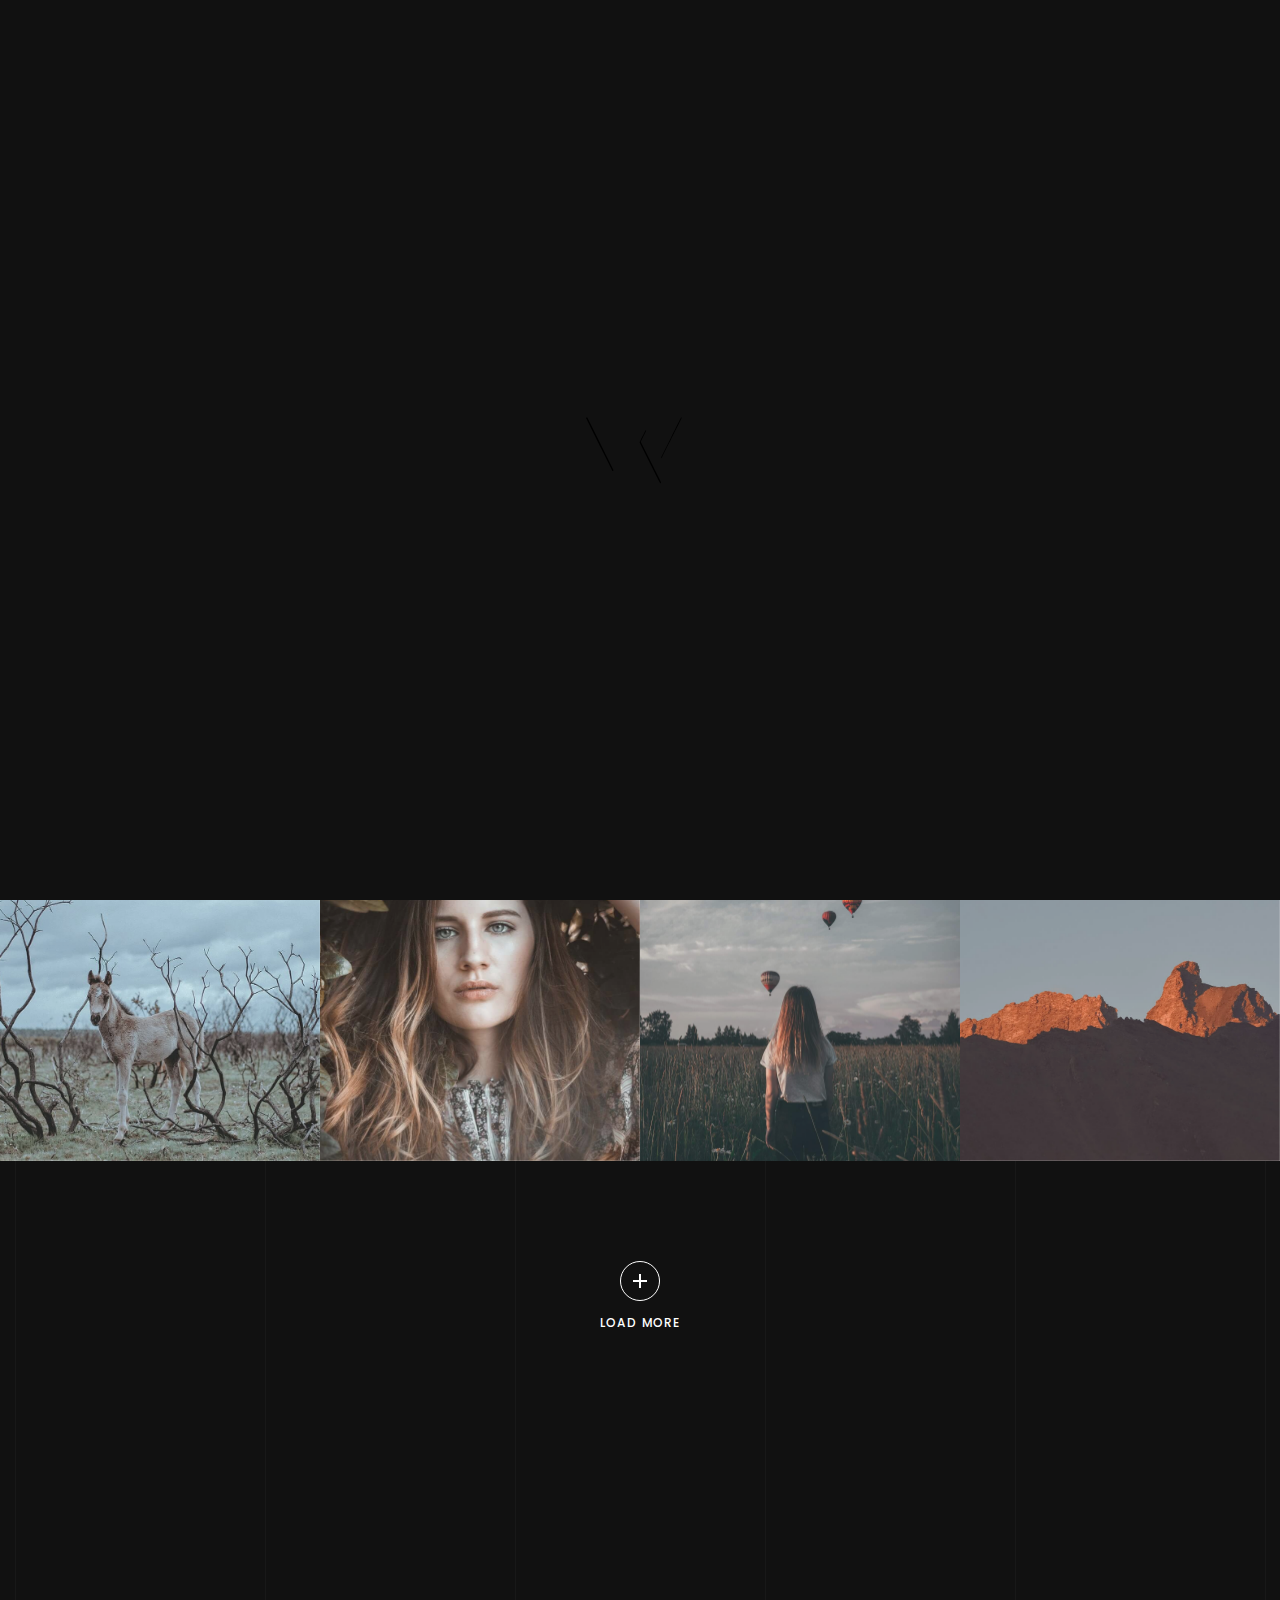
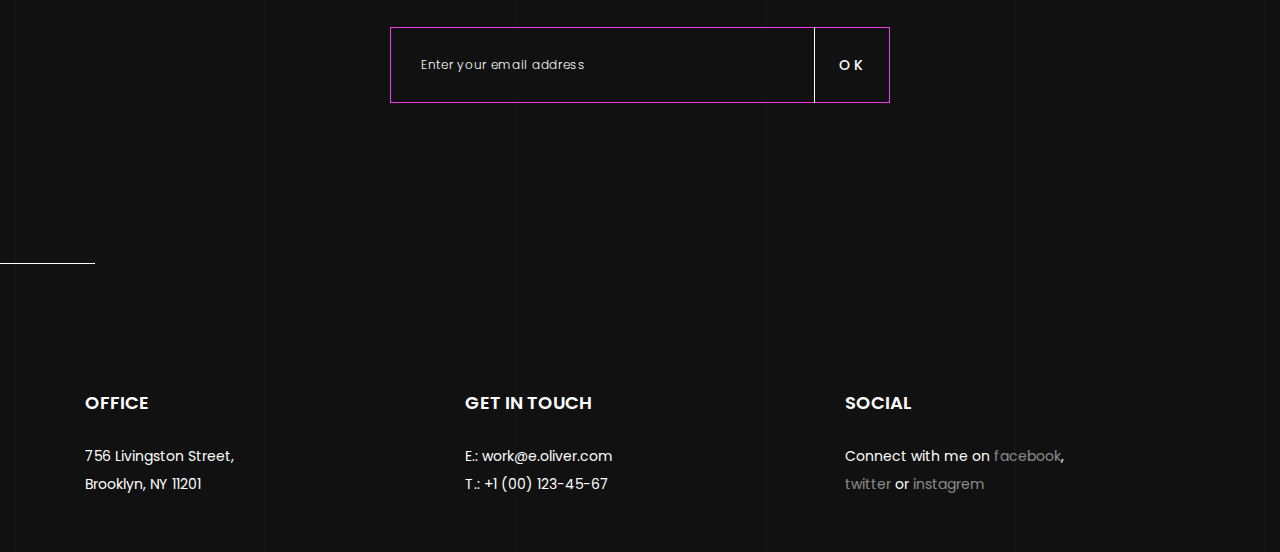
<file: gallery_fully.html>
<!DOCTYPE html>
<html lang="en">


<!-- Mirrored from netgon.net/artstyles/oliver/new/dark/gallery_fully.html by HTTrack Website Copier/3.x [XR&CO'2014], Wed, 31 Aug 2022 03:00:54 GMT -->
<head>
    <meta charset="utf-8" />
    <title>Oliver – Photography & Personal Blog — My Works Fully</title>

	<!-- Meta Data -->
	<meta http-equiv="X-UA-Compatible" content="IE=edge">
	<meta name="viewport" content="width=device-width, initial-scale=1">
    <meta name="author" content="ArtStyles Brand (ArtTemplate, ArtIcons)" />
    <meta name="keywords" content="" />
    <meta name="description" content="" />

	<!-- Favicons -->
	<link rel="apple-touch-icon" sizes="144x144" href="images/favicons/apple-touch-icon-144x144.png">
	<link rel="apple-touch-icon" sizes="114x114" href="images/favicons/apple-touch-icon-114x114.png">
	<link rel="apple-touch-icon" sizes="72x72" href="images/favicons/apple-touch-icon-72x72.png">
	<link rel="apple-touch-icon" sizes="57x57" href="images/favicons/apple-touch-icon-57x57.png">
	<link rel="shortcut icon" href="images/favicons/favicon.png" type="image/png">

    <!-- Styles -->
	<link rel="stylesheet" type="text/css" href="style/style.css"/>

	<!-- Modernizr -->
	<script src="js/modernizr.custom.js" type="text/javascript"></script>
	
</head>
<body>
    <div class="loading animated">
	    <div class="loading-wrap animated bounceInLeft">
		    <img class="logotype animated infinite bounceIn" src="images/logotype.svg" alt="e.Oliver">
	    </div>
	</div>
	
    <!-- Header -->
	<nav class="navbar animated slideInDown">
        <div class="navbar-left">
            <a href="index.html">
                <img class="logotype" src="images/logotype.svg" alt="e.Oliver">
			</a>
        </div>
		<div id="open-overlay-nav" class="hamburger">
            <span class="hamburger__line"></span>
            <span class="hamburger__line"></span>
            <span class="hamburger__line"></span>
			<span class="hamburger__text">Menu</span>
        </div>
	</nav>
	<!-- /Header -->

	<!-- My Works -->
	<section class="section section-works section_top-space-230 section_first">
    	<div class="container">
            <div class="row">
			    <div class="col-12 section__header-wrap">
				    <h2 class="title__section title__h1 title_horizontal-line"><span class="reveal reveal_gray">My Works.</span></h2>
				    <p class="section__subtitle">Photography — is a kind of visual literature. When you shoot, you do something meaningful: you build a frame, turn something into it, remove something.</p>
				</div>
				
			    <div class="col-12">
			        <!-- Filter -->
                    <div class="select">
			            <span class="placeholder">Select category</span>
			            <ul class="filter">
				            <li class="filter__item active" data-filter="*"><a class="filter__link active" href="#filter">All</a></li>
				            <li class="filter__item" data-filter=".category-landscapes"><a class="filter__link" href="#filter">Landscapes</a></li>
				            <li class="filter__item" data-filter=".category-life"><a class="filter__link" href="#filter">Life</a></li>
				            <li class="filter__item" data-filter=".category-sea"><a class="filter__link" href="#filter">Sea</a></li>
			            </ul>
			            <input type="hidden" name="changemetoo"/>
		            </div>
		        </div>				
			</div>
		</div>

        <div class="container-fluid">
			<div class="grid-gallery grid-gallery__base grid-gallery_fully filter-container load-container">
			    <!-- Picture -->
				<figure class="item-portfolio item-portfolio__column-four category-sea">
                    <a class="link-photo" href="img/01_image.jpg" data-width="900" data-height="900" data-caption="<div class='options__photo'><span>MAKE</span>NIKON D700</div><div class='options__photo'><span>SHUTTER SPEED</span>1/2500s</div><div class='options__photo'><span>APERTURE</span>f/1.2</div><div class='options__photo'><span>FOCAL LENGTH</span>25mm</div><div class='options__photo'><span>ISO</span>200</div>">
						<img class="image-portfolio" src="img/01_image.jpg" alt="Photo">
					</a>
					<ul class="item-details">
					    <li><a href="#location"><i class="fa fa-location-arrow" aria-hidden="true"></i></a></li>
						<li class="item-details_right"><a href="#like"><i class="fa fa-heart" aria-hidden="true"></i></a><span>17</span></li>
					</ul>
				</figure>
				
				<!-- Picture -->
			    <figure class="item-portfolio item-portfolio__column-four category-sea">
					<a class="link-photo" href="img/03_image.jpg" data-width="900" data-height="1800" data-caption="<div class='options__photo'><span>MAKE</span>NIKON D700</div><div class='options__photo'><span>SHUTTER SPEED</span>1/2500s</div><div class='options__photo'><span>APERTURE</span>f/1.2</div><div class='options__photo'><span>FOCAL LENGTH</span>25mm</div><div class='options__photo'><span>ISO</span>200</div>">
						<img class="image-portfolio" src="img/03_image.jpg" alt="Photo">
					</a>
					<ul class="item-details">
					    <li><a href="#location"><i class="fa fa-location-arrow" aria-hidden="true"></i></a></li>
						<li class="item-details_right"><a href="#like"><i class="fa fa-heart" aria-hidden="true"></i></a><span>23</span></li>
					</ul>
				</figure>
				
				<!-- Picture -->
				<figure class="item-portfolio item-portfolio__column-four category-landscapes">
					<a class="link-photo" href="img/34_image.jpg" data-width="1280" data-height="1920" data-caption="<div class='options__photo'><span>MAKE</span>NIKON D700</div><div class='options__photo'><span>SHUTTER SPEED</span>1/2500s</div><div class='options__photo'><span>APERTURE</span>f/1.2</div><div class='options__photo'><span>FOCAL LENGTH</span>25mm</div><div class='options__photo'><span>ISO</span>200</div>">
						<img class="image-portfolio" src="img/34_image.jpg" alt="Photo">
					</a>
					<ul class="item-details">
					    <li><a href="#location"><i class="fa fa-location-arrow" aria-hidden="true"></i></a></li>
						<li class="item-details_right"><a href="#like"><i class="fa fa-heart" aria-hidden="true"></i></a><span>62</span></li>
					</ul>
				</figure>
				
				<!-- Picture -->
				<figure class="item-portfolio item-portfolio__column-four category-life">
					<a class="link-photo" href="img/19_image.jpg" data-width="900" data-height="1340" data-caption="<div class='options__photo'><span>MAKE</span>NIKON D700</div><div class='options__photo'><span>SHUTTER SPEED</span>1/2500s</div><div class='options__photo'><span>APERTURE</span>f/1.2</div><div class='options__photo'><span>FOCAL LENGTH</span>25mm</div><div class='options__photo'><span>ISO</span>200</div>">
						<img class="image-portfolio" src="img/19_image.jpg" alt="Photo">
					</a>
					<ul class="item-details">
					    <li><a href="#location"><i class="fa fa-location-arrow" aria-hidden="true"></i></a></li>
						<li class="item-details_right"><a href="#like"><i class="fa fa-heart" aria-hidden="true"></i></a><span>55</span></li>
					</ul>
				</figure>
				
				<!-- Picture -->
				<figure class="item-portfolio item-portfolio__column-four category-life">
					<a class="link-photo" href="img/29_image.jpg" data-width="1280" data-height="787" data-caption="<div class='options__photo'><span>MAKE</span>NIKON D700</div><div class='options__photo'><span>SHUTTER SPEED</span>1/2500s</div><div class='options__photo'><span>APERTURE</span>f/1.2</div><div class='options__photo'><span>FOCAL LENGTH</span>25mm</div><div class='options__photo'><span>ISO</span>200</div>">
						<img class="image-portfolio" src="img/29_image.jpg" alt="Photo">
					</a>
					<ul class="item-details">
					    <li><a href="#location"><i class="fa fa-location-arrow" aria-hidden="true"></i></a></li>
						<li class="item-details_right"><a href="#like"><i class="fa fa-heart" aria-hidden="true"></i></a><span>9</span></li>
					</ul>
				</figure>
				
				<!-- Picture -->
				<figure class="item-portfolio item-portfolio__column-four category-life">
					<a class="link-photo" href="img/22_image.jpg" data-width="1280" data-height="853" data-caption="<div class='options__photo'><span>MAKE</span>NIKON D700</div><div class='options__photo'><span>SHUTTER SPEED</span>1/2500s</div><div class='options__photo'><span>APERTURE</span>f/1.2</div><div class='options__photo'><span>FOCAL LENGTH</span>25mm</div><div class='options__photo'><span>ISO</span>200</div>">
						<img class="image-portfolio" src="img/22_image.jpg" alt="Photo">
					</a>
					<ul class="item-details">
					    <li><a href="#location"><i class="fa fa-location-arrow" aria-hidden="true"></i></a></li>
						<li class="item-details_right"><a href="#like"><i class="fa fa-heart" aria-hidden="true"></i></a><span>7</span></li>
					</ul>
				</figure>
				
				<!-- Picture -->
				<figure class="item-portfolio item-portfolio__column-four category-life">
					<a class="link-photo" href="img/30_image.jpg" data-width="1280" data-height="1773" data-caption="<div class='options__photo'><span>MAKE</span>NIKON D700</div><div class='options__photo'><span>SHUTTER SPEED</span>1/2500s</div><div class='options__photo'><span>APERTURE</span>f/1.2</div><div class='options__photo'><span>FOCAL LENGTH</span>25mm</div><div class='options__photo'><span>ISO</span>200</div>">
						<img class="image-portfolio" src="img/30_image.jpg" alt="Photo">
					</a>
					<ul class="item-details">
					    <li><a href="#location"><i class="fa fa-location-arrow" aria-hidden="true"></i></a></li>
						<li class="item-details_right"><a href="#like"><i class="fa fa-heart" aria-hidden="true"></i></a><span>15</span></li>
					</ul>
				</figure>
				
				<!-- Picture -->
				<figure class="item-portfolio item-portfolio__column-four category-landscapes">
					<a class="link-photo" href="img/32_image.jpg" data-width="1280" data-height="853" data-caption="<div class='options__photo'><span>MAKE</span>NIKON D700</div><div class='options__photo'><span>SHUTTER SPEED</span>1/2500s</div><div class='options__photo'><span>APERTURE</span>f/1.2</div><div class='options__photo'><span>FOCAL LENGTH</span>25mm</div><div class='options__photo'><span>ISO</span>200</div>">
						<img class="image-portfolio" src="img/32_image.jpg" alt="Photo">
					</a>
					<ul class="item-details">
					    <li><a href="#location"><i class="fa fa-location-arrow" aria-hidden="true"></i></a></li>
						<li class="item-details_right"><a href="#like"><i class="fa fa-heart" aria-hidden="true"></i></a><span>9</span></li>
					</ul>
				</figure>
				
                <!-- Picture -->				
				<figure class="item-portfolio item-portfolio__column-four category-sea">
					<a class="link-photo" href="img/28_image.jpg" data-width="1280" data-height="1865" data-caption="<div class='options__photo'><span>MAKE</span>NIKON D700</div><div class='options__photo'><span>SHUTTER SPEED</span>1/2500s</div><div class='options__photo'><span>APERTURE</span>f/1.2</div><div class='options__photo'><span>FOCAL LENGTH</span>25mm</div><div class='options__photo'><span>ISO</span>200</div>">
						<img class="image-portfolio" src="img/28_image.jpg" alt="Photo">
					</a>
					<ul class="item-details">
					    <li><a href="#location"><i class="fa fa-location-arrow" aria-hidden="true"></i></a></li>
						<li class="item-details_right"><a href="#like"><i class="fa fa-heart" aria-hidden="true"></i></a><span>74</span></li>
					</ul>
				</figure>
				
				<!-- Picture -->
				<figure class="item-portfolio item-portfolio__column-four category-life">
					<a class="link-photo" href="img/09_image.jpg" data-width="1280" data-height="1914" data-caption="<div class='options__photo'><span>MAKE</span>NIKON D700</div><div class='options__photo'><span>SHUTTER SPEED</span>1/2500s</div><div class='options__photo'><span>APERTURE</span>f/1.2</div><div class='options__photo'><span>FOCAL LENGTH</span>25mm</div><div class='options__photo'><span>ISO</span>200</div>">
						<img class="image-portfolio" src="img/09_image.jpg" alt="Photo">
					</a>
					<ul class="item-details">
					    <li><a href="#location"><i class="fa fa-location-arrow" aria-hidden="true"></i></a></li>
						<li class="item-details_right"><a href="#like"><i class="fa fa-heart" aria-hidden="true"></i></a><span>40</span></li>
					</ul>
				</figure>
				
				<!-- Picture -->
				<figure class="item-portfolio item-portfolio__column-four category-life">
					<a class="link-photo" href="img/21_image.jpg" data-width="900" data-height="1250" data-caption="<div class='options__photo'><span>MAKE</span>NIKON D700</div><div class='options__photo'><span>SHUTTER SPEED</span>1/2500s</div><div class='options__photo'><span>APERTURE</span>f/1.2</div><div class='options__photo'><span>FOCAL LENGTH</span>25mm</div><div class='options__photo'><span>ISO</span>200</div>">
						<img class="image-portfolio" src="img/21_image.jpg" alt="Photo">
					</a>
					<ul class="item-details">
					    <li><a href="#location"><i class="fa fa-location-arrow" aria-hidden="true"></i></a></li>
						<li class="item-details_right"><a href="#like"><i class="fa fa-heart" aria-hidden="true"></i></a><span>28</span></li>
					</ul>
				</figure>
				
				<!-- Picture -->
				<figure class="item-portfolio item-portfolio__column-four category-life">
					<a class="link-photo" href="img/33_image.jpg" data-width="1280" data-height="1558" data-caption="<div class='options__photo'><span>MAKE</span>NIKON D700</div><div class='options__photo'><span>SHUTTER SPEED</span>1/2500s</div><div class='options__photo'><span>APERTURE</span>f/1.2</div><div class='options__photo'><span>FOCAL LENGTH</span>25mm</div><div class='options__photo'><span>ISO</span>200</div>">
						<img class="image-portfolio" src="img/33_image.jpg" alt="Photo">
					</a>
					<ul class="item-details">
					    <li><a href="#location"><i class="fa fa-location-arrow" aria-hidden="true"></i></a></li>
						<li class="item-details_right"><a href="#like"><i class="fa fa-heart" aria-hidden="true"></i></a><span>12</span></li>
					</ul>
				</figure>
				
				<!-- Picture -->
				<figure class="item-portfolio item-portfolio__column-four category-life">
					<a class="link-photo" href="img/31_image.jpg" data-width="1280" data-height="2275" data-caption="<div class='options__photo'><span>MAKE</span>NIKON D700</div><div class='options__photo'><span>SHUTTER SPEED</span>1/2500s</div><div class='options__photo'><span>APERTURE</span>f/1.2</div><div class='options__photo'><span>FOCAL LENGTH</span>25mm</div><div class='options__photo'><span>ISO</span>200</div>">
						<img class="image-portfolio" src="img/31_image.jpg" alt="Photo">
					</a>
					<ul class="item-details">
					    <li><a href="#location"><i class="fa fa-location-arrow" aria-hidden="true"></i></a></li>
						<li class="item-details_right"><a href="#like"><i class="fa fa-heart" aria-hidden="true"></i></a><span>38</span></li>
					</ul>
				</figure>				
            </div>
		</div>
		
        <!-- Load more -->
		<div class="btn-load__col btn-load__col_space">
		    <div class="btn-load__wrap">
                <button type="submit" class="btn-load__button"><span class="ripple"></span></button>
			    <span class="btn-load__text">Load More</span>
			</div>
		</div>

	</section>
    <!-- /My Works -->

	<!-- Newsletter -->
	<section class="section section-newsletter">
	    <div class="container">
		    <div class="row justify-content-center">
			    <div class="col-12 col-lg-9 section__header-wrap">
			      <h2 class="title title__h2 title_center title_normal"><span class="reveal reveal_gray">Sign up for our newsletter to receive special offers.</span></h2>
				</div>
			</div>
			
			<div class="form-group">
				<form class="subscribe-form" data-toggle="validator">
				    <div class="subscribe-form__inner">
					    <input type="email" class="form-control _big email_valid" placeholder="Enter your email address" required data-error="Please, enter your email.">
					    <button type="submit" class="btn-subscribe">OK</button>
					</div>
					<div id="validator-subscribe" class="hidden"></div>
				</form>
			</div>
		</div>	
	</section>
	<!-- /Newsletter -->
	
	<footer class="footer">
	    <div class="container">
		    <div class="row">
			    <div class="col-md-6 col-lg-4">
				    <h5 class="title title__h6 text_uppercase">Office</h5>
				    <ul class="footer__contacts list-unstyled">
					    <li>756 Livingston Street,<br/>Brooklyn, NY 11201</li>
				    </ul>
				</div>
			    <div class="col-md-6 col-lg-4">
				    <h5 class="title title__h6 text_uppercase">Get in touch</h5>
				    <ul class="footer__contacts list-unstyled">
					    <li>E.: work@e.oliver.com</li>
                        <li>T.: +1 (00) 123-45-67</li>
				    </ul>
				</div>
			    <div class="col-md-6 col-lg-4">
				    <h5 class="title title__h6 text_uppercase">Social</h5>
				    <ul class="footer__contacts list-unstyled">
					    <li>Connect with me on <a class="link_decoration" href="#">facebook</a>,<br/><a class="link_decoration" href="#">twitter</a> or <a class="link_decoration" href="#">instagrem</a></li>
				    </ul>
				</div>
			</div>
		</div>
	</footer>

	<!-- Overlay Menu -->
	<div class="popup popup__menu">
	    <div class="popup-inner">
            <div class="dl-menu__wrap dl-menuwrapper">
                <ul class="dl-menu dl-menuopen">
					<li>
					    <a href="#">Home <i class="fa fa-angle-down" aria-hidden="true"></i></a>
					    <ul class="dl-submenu">
						    <li><a href="index.html">Homepage v1</a></li>
						    <li><a href="index_onescreen.html">Homepage v2</a></li>
					    </ul>
				    </li>
				    <li><a href="about.html">About Me</a></li>
					<li>
					    <a href="#">Works <i class="fa fa-angle-down" aria-hidden="true"></i></a>
					    <ul class="dl-submenu">
						    <li><a href="gallery.html">Gallery Fixed</a></li>
						    <li><a href="gallery_fully.html">Gallery Fully</a></li>
					    </ul>
				    </li>
					<li>
					    <a href="#">Journal <i class="fa fa-angle-down" aria-hidden="true"></i></a>
					    <ul class="dl-submenu">
						    <li><a href="blog.html">Journal</a></li>
						    <li><a href="blog_single_image.html">Single Image</a></li>
						    <li><a href="blog_single_video.html">Single Video</a></li>
					    </ul>
				    </li>
				    <li><a href="contact.html">Contact</a></li>
				    <li>
					    <a href="#">More <i class="fa fa-angle-down" aria-hidden="true"></i></a>
					    <ul class="dl-submenu">
						    <li><a href="about_onescreen.html">About Onescreen</a></li>
							<li><a href="coming_soon.html">Coming Soon</a></li>
						    <li><a href="page_error.html">Page Error</a></li>
							<li><a href="page_error_v2.html">Page Error v2</a></li>
						    <li><a href="nav_v2.html">Menu v2</a></li>
					    </ul>
				    </li>
			    </ul>
		    </div>
	    </div>
	</div>
	<!-- /Overlay Menu -->
	
    <!-- PhotoSwipe -->
    <div class="pswp" tabindex="-1" role="dialog" aria-hidden="true">
        <div class="pswp__bg"></div>
        <div class="pswp__scroll-wrap">
            <div class="pswp__container">
                <div class="pswp__item"></div>
                <div class="pswp__item"></div>
                <div class="pswp__item"></div>
            </div>

            <div class="pswp__ui pswp__ui--hidden">
                <div class="pswp__top-bar">
                    <div class="pswp__counter"></div>
                    <button class="pswp__button pswp__button--close" title="Close (Esc)"></button>
                    <button class="pswp__button pswp__button--fs" title="Toggle fullscreen"></button>
                    <button class="pswp__button pswp__button--zoom" title="Zoom in/out"></button>
                    <div class="pswp__preloader">
                        <div class="pswp__preloader__icn">
                            <div class="pswp__preloader__cut">
                                <div class="pswp__preloader__donut"></div>
                            </div>
                        </div>
                    </div>
                </div>
			
                <div class="pswp__share-modal pswp__share-modal--hidden pswp__single-tap">
                    <div class="pswp__share-tooltip"></div> 
                </div>
                <button class="pswp__button pswp__button--arrow--left" title="Previous (arrow left)"></button>
                <button class="pswp__button pswp__button--arrow--right" title="Next (arrow right)"></button>

                <div class="pswp__caption">
                    <div class="pswp__caption__center"></div>
                </div>
            </div>
        </div>
    </div>	
	<!-- /PhotoSwipe -->
	
	<!-- JavaScripts -->
	<script src="js/jquery-3.1.1.min.js" type="text/javascript"></script>
	<script src="js/plugins.js" type="text/javascript"></script>
    <script src="js/common.js" type="text/javascript"></script>

</body>

<!-- Mirrored from netgon.net/artstyles/oliver/new/dark/gallery_fully.html by HTTrack Website Copier/3.x [XR&CO'2014], Wed, 31 Aug 2022 03:01:20 GMT -->
</html>
</file>
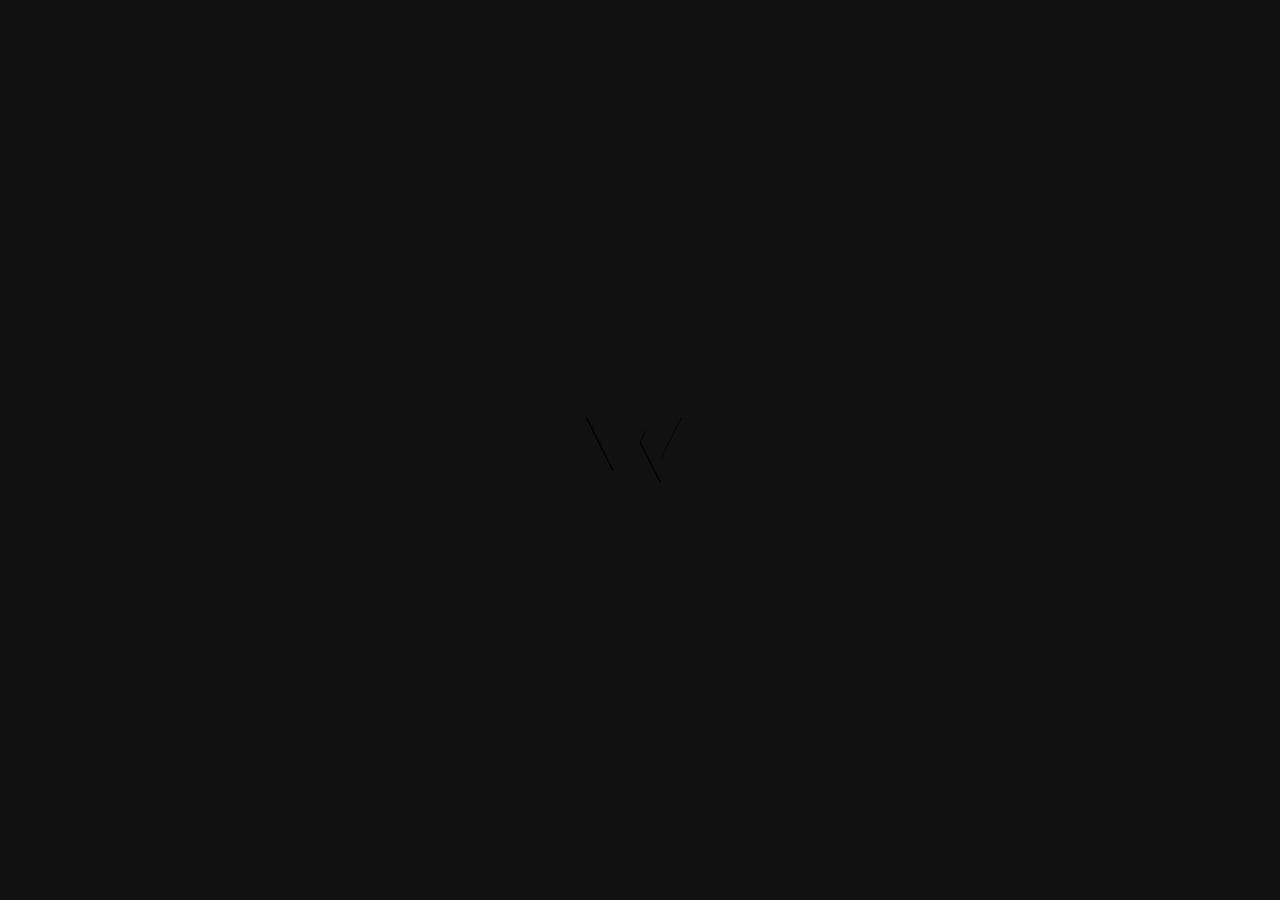
<file: index_onescreen.html>
<!DOCTYPE html>
<html lang="en">


<!-- Mirrored from netgon.net/artstyles/oliver/new/dark/index_onescreen.html by HTTrack Website Copier/3.x [XR&CO'2014], Wed, 31 Aug 2022 03:00:22 GMT -->
<head>
    <meta charset="utf-8" />
    <title>Domov - Wolfy</title>

	<!-- Meta Data -->
	<meta http-equiv="X-UA-Compatible" content="IE=edge">
	<meta name="viewport" content="width=device-width, initial-scale=1">
    <meta name="author" content="ArtStyles Brand (ArtTemplate, ArtIcons)" />
    <meta name="keywords" content="" />
    <meta name="description" content="" />

	<!-- Favicons -->
	<link rel="apple-touch-icon" sizes="144x144" href="images/favicons/apple-touch-icon-144x144.png">
	<link rel="apple-touch-icon" sizes="114x114" href="images/favicons/apple-touch-icon-114x114.png">
	<link rel="apple-touch-icon" sizes="72x72" href="images/favicons/apple-touch-icon-72x72.png">
	<link rel="apple-touch-icon" sizes="57x57" href="images/favicons/apple-touch-icon-57x57.png">
	<link rel="shortcut icon" href="images/favicons/favicon.png" type="image/png">

    <!-- Styles -->
	<link rel="stylesheet" type="text/css" href="style/style.css"/>

	<!-- Modernizr -->
	<script src="js/modernizr.custom.js" type="text/javascript"></script>
	
</head>
<body>
    <div class="loading animated">
	    <div class="loading-wrap animated bounceInLeft">
		    <img class="logotype animated infinite bounceIn" src="images/logotype.svg" alt="e.Oliver">
	    </div>
	</div>
	
    <!-- Header -->
	<nav class="navbar animated slideInDown">
        <div class="navbar-left">
            <a href="index.html">
                <img class="logotype" src="images/logotype.svg" alt="e.Oliver">
			</a>
        </div>
		<div id="open-overlay-nav" class="hamburger">
            <span class="hamburger__line"></span>
            <span class="hamburger__line"></span>
            <span class="hamburger__line"></span>
			<span class="hamburger__text">Meni</span>
        </div>
	</nav>
	<!-- /Header -->

	<!-- Main -->
	<section class="section section-onescreen section-oneCarousel">
	    <div class="container-flex">
	        <div class="photo-carousel swiper-container">
			    <div class="swiper-wrapper">
		            <!-- Item -->
                    <div class="swiper-slide photo-carousel__item">
				        <a href="#">
						    <div class="item__block-description" data-swiper-parallax="-100">
						        <h2 class="title title__h3">Wild Road</h2>
				            </div>
						    <div class="item__block-image" style="background-image: url(img/image_news_01.jpg);"></div>
						</a>	
			        </div>
			        <!-- /Item -->
			
		            <!-- Item -->
                    <div class="swiper-slide photo-carousel__item">
				        <a href="#">
						    <div class="item__block-description" data-swiper-parallax="-100">
						        <h2 class="title title__h3">The Plant</h2>
				            </div>
				            <div class="item__block-image" style="background-image: url(img/24_image.jpg);"></div>
						</a>	
			        </div>
			        <!-- /Item -->
			
		            <!-- Item -->
                    <div class="swiper-slide photo-carousel__item">
				        <a href="#">
						    <div class="item__block-description" data-swiper-parallax="-100">
						        <h2 class="title title__h3 anim">Riddle</h2>
				            </div>
				            <div class="item__block-image" style="background-image: url(img/25_image.jpg);"></div>
						</a>	
			        </div>
			        <!-- /Item -->
                </div>

		        <!-- Control -->
				<div class="swiper-control">
				    <div class="swiper-pagination"></div>
                    <div class="swiper-button-next">NASL.</div>
                    <div class="swiper-button-prev">PREJ.</div>
			    </div>
			</div>
		</div>
		
	    <div class="footer footer-fluid">	
		    <div class="row">
			    <div class="col-12 col-sm-6 col-lg-4">
				    <ul class="footer__contacts list-unstyled">
					    <li>756 Livingston Street,<br/>Brooklyn, NY 11201</li>
				    </ul>
				</div>
			    <div class="col-12 col-sm-6 col-lg-4">
				    <ul class="footer__contacts list-unstyled">
					    <li>E.: work@e.oliver.com</li>
                        <li>T.: +1 (00) 123-45-67</li>
				    </ul>
				</div>
			    <div class="col-12 col-sm-6 col-lg-4">
				    <ul class="footer__contacts list-unstyled">
					    <li>Connect with me on <a class="link_decoration" href="#">facebook</a>,<br/><a class="link_decoration" href="#">twitter</a> or <a class="link_decoration" href="#">instagrem</a></li>
				    </ul>
				</div>
			</div>
		</div>
		<div class="text-decoration text-decoration_bottom" data-100-start="transform[swing]:translateY(100px)" data--800-top="transform[swing]:translateY(-100px)">Dela.</div>
	</section>
    <!-- /Main -->
	
	<!-- Overlay Menu -->
	<div class="popup popup__menu">
	    <div class="popup-inner">
            <div class="dl-menu__wrap dl-menuwrapper">
                <ul class="dl-menu dl-menuopen">
					<li>
					    <a href="#">Domov <i class="fa fa-angle-down" aria-hidden="true"></i></a>
					    <ul class="dl-submenu">
						    <li><a href="index.html">Domov 1</a></li>
						    <li><a href="index_onescreen.html">Domov 2</a></li>
					    </ul>
				    </li>
				    <li><a href="about.html">O meni</a></li>
					<li>
					    <a href="#">Dela <i class="fa fa-angle-down" aria-hidden="true"></i></a>
					    <ul class="dl-submenu">
						    <li><a href="gallery.html">Galerija (delna)</a></li>
						    <li><a href="gallery_fully.html">Galerija (cela)</a></li>
					    </ul>
				    </li>
					<li>
					    <a href="#">Dnevnik <i class="fa fa-angle-down" aria-hidden="true"></i></a>
					    <ul class="dl-submenu">
						    <li><a href="blog.html">Dnevnik</a></li>
						    <li><a href="blog_single_image.html">Single Image</a></li>
						    <li><a href="blog_single_video.html">Single Video</a></li>
					    </ul>
				    </li>
				    <li><a href="contact.html">Contact</a></li>
				    <li>
					    <a href="#">More <i class="fa fa-angle-down" aria-hidden="true"></i></a>
					    <ul class="dl-submenu">
						    <li><a href="about_onescreen.html">About Onescreen</a></li>
							<li><a href="coming_soon.html">Coming Soon</a></li>
						    <li><a href="page_error.html">Page Error</a></li>
							<li><a href="page_error_v2.html">Page Error v2</a></li>
						    <li><a href="nav_v2.html">Menu v2</a></li>
					    </ul>
				    </li>
			    </ul>
		    </div>
	    </div>
	</div>
	<!-- /Overlay Menu -->

	<!-- JavaScripts -->
	<script src="js/jquery-3.1.1.min.js" type="text/javascript"></script>
	<script src="js/plugins.js" type="text/javascript"></script>
    <script src="js/common.js" type="text/javascript"></script>

</body>

<!-- Mirrored from netgon.net/artstyles/oliver/new/dark/index_onescreen.html by HTTrack Website Copier/3.x [XR&CO'2014], Wed, 31 Aug 2022 03:00:44 GMT -->
</html>
</file>
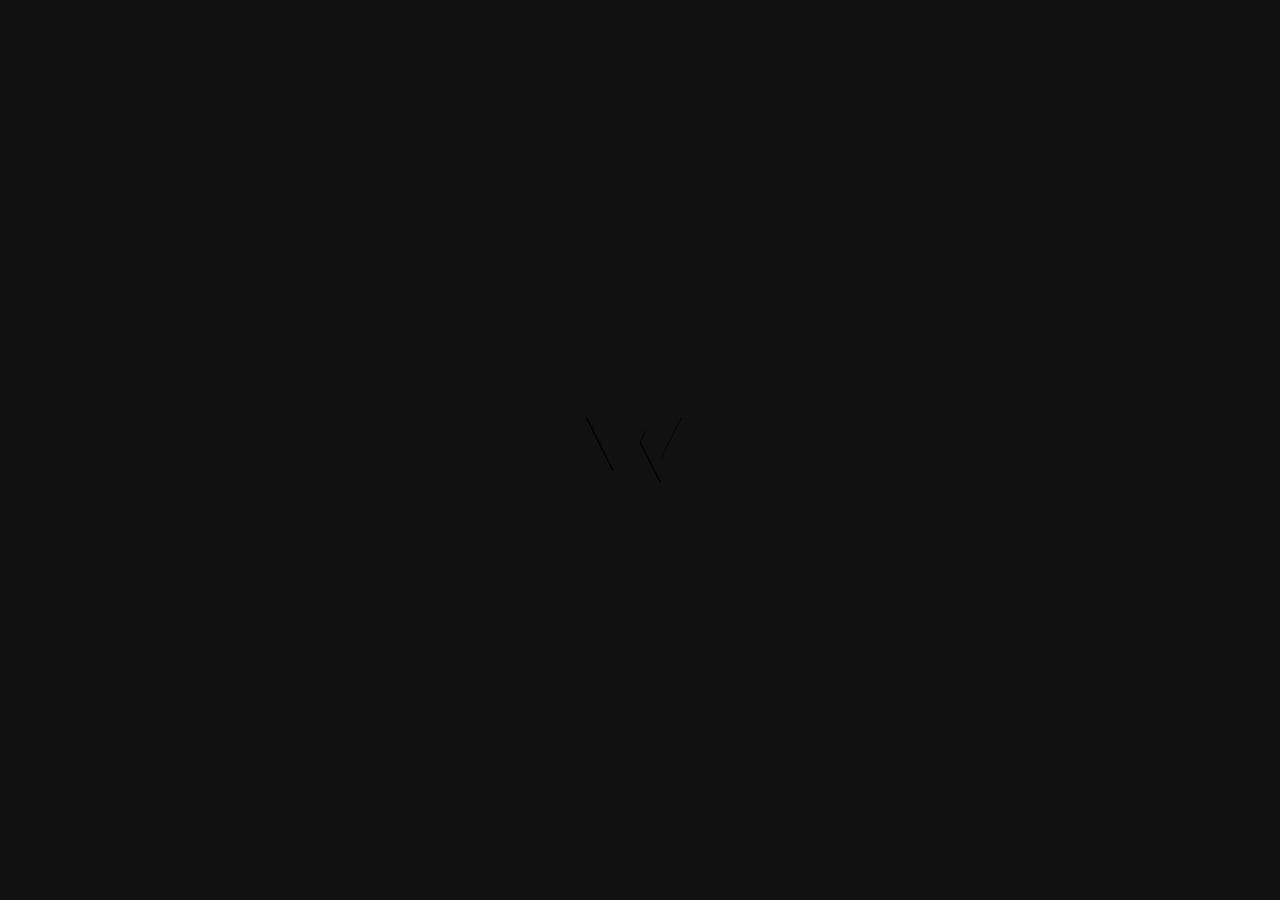
<file: page_error.html>
<!DOCTYPE html>
<html lang="en">


<!-- Mirrored from netgon.net/artstyles/oliver/new/dark/page_error.html by HTTrack Website Copier/3.x [XR&CO'2014], Wed, 31 Aug 2022 03:02:17 GMT -->
<head>
    <meta charset="utf-8" />
    <title>Oliver – Photography & Personal Blog — Error 404</title>

	<!-- Meta Data -->
	<meta http-equiv="X-UA-Compatible" content="IE=edge">
	<meta name="viewport" content="width=device-width, initial-scale=1">
    <meta name="author" content="ArtStyles Brand (ArtTemplate, ArtIcons)" />
    <meta name="keywords" content="" />
    <meta name="description" content="" />

	<!-- Favicons -->
	<link rel="apple-touch-icon" sizes="144x144" href="images/favicons/apple-touch-icon-144x144.png">
	<link rel="apple-touch-icon" sizes="114x114" href="images/favicons/apple-touch-icon-114x114.png">
	<link rel="apple-touch-icon" sizes="72x72" href="images/favicons/apple-touch-icon-72x72.png">
	<link rel="apple-touch-icon" sizes="57x57" href="images/favicons/apple-touch-icon-57x57.png">
	<link rel="shortcut icon" href="images/favicons/favicon.png" type="image/png">

    <!-- Styles -->
	<link rel="stylesheet" type="text/css" href="style/style.css"/>
	
	<!-- Modernizr -->
	<script src="js/modernizr.custom.js" type="text/javascript"></script>
	
</head>
<body>
    <div class="loading animated">
	    <div class="loading-wrap animated bounceInLeft">
		    <img class="logotype animated infinite bounceIn" src="images/logotype.svg" alt="e.Oliver">
	    </div>
	</div>
	
    <!-- Top -->
	<div class="navbar animated slideInDown">
	    <div class="center-logo">
            <a href="index.html">
                <img class="logotype" src="images/logotype.svg" alt="e.Oliver">
			</a>
        </div>
	</div>
	<!-- /Top -->

	<!-- 404 -->
	<section class="section section-onescreen">
	    <div class="container container-flex">
		    <div class="row row-flex">
			    <div class="col-12 text-center">
				    <div class="mask-404">
					    <div class="mask__img" style="background-image: url(img/32_image.jpg)"></div>
					</div>
					<h2 class="title__h5 title_light">Looks like you got lost ...</h2>
					<p class="title_light">The page you are looking for no longer exists.</p>
				</div>
            </div>
		</div>
	
	    <div class="container footer text-center">
		    <div class="row">
			    <div class="col-md-6 col-lg-4">
				    <h5 class="title title__h6 text_uppercase">Office</h5>
				    <ul class="footer__contacts list-unstyled">
					    <li>756 Livingston Street,<br/>Brooklyn, NY 11201</li>
				    </ul>
				</div>
			    <div class="col-md-6 col-lg-4">
				    <h5 class="title title__h6 text_uppercase">Get in touch</h5>
				    <ul class="footer__contacts list-unstyled">
					    <li>E.: work@e.oliver.com</li>
                        <li>T.: +1 (00) 123-45-67</li>
				    </ul>
				</div>
			    <div class="col-md-6 col-lg-4">
				    <h5 class="title title__h6 text_uppercase">Social</h5>
				    <ul class="footer__contacts list-unstyled">
					    <li>Connect with me on <a class="link_decoration" href="#">facebook</a>,<br/><a class="link_decoration" href="#">twitter</a> or <a class="link_decoration" href="#">instagrem</a></li>
				    </ul>
				</div>
			</div>
		</div>
	</section>
    <!-- /404 -->

	<!-- Overlay Menu -->
	<div class="popup popup__menu">
	    <div class="popup-inner">
            <div class="dl-menu__wrap dl-menuwrapper">
                <ul class="dl-menu dl-menuopen">
					<li>
					    <a href="#">Home <i class="fa fa-angle-down" aria-hidden="true"></i></a>
					    <ul class="dl-submenu">
						    <li><a href="index.html">Homepage v1</a></li>
						    <li><a href="index_onescreen.html">Homepage v2</a></li>
					    </ul>
				    </li>
				    <li><a href="about.html">About Me</a></li>
					<li>
					    <a href="#">Works <i class="fa fa-angle-down" aria-hidden="true"></i></a>
					    <ul class="dl-submenu">
						    <li><a href="gallery.html">Gallery Fixed</a></li>
						    <li><a href="gallery_fully.html">Gallery Fully</a></li>
					    </ul>
				    </li>
					<li>
					    <a href="#">Journal <i class="fa fa-angle-down" aria-hidden="true"></i></a>
					    <ul class="dl-submenu">
						    <li><a href="blog.html">Journal</a></li>
						    <li><a href="blog_single_image.html">Single Image</a></li>
						    <li><a href="blog_single_video.html">Single Video</a></li>
					    </ul>
				    </li>
				    <li><a href="contact.html">Contact</a></li>
				    <li>
					    <a href="#">More <i class="fa fa-angle-down" aria-hidden="true"></i></a>
					    <ul class="dl-submenu">
						    <li><a href="about_onescreen.html">About Onescreen</a></li>
							<li><a href="coming_soon.html">Coming Soon</a></li>
						    <li><a href="page_error.html">Page Error</a></li>
						    <li><a href="nav_v2.html">Menu v2</a></li>
					    </ul>
				    </li>
			    </ul>
		    </div>
	    </div>
	</div>
	<!-- /Overlay Menu -->
	
	<!-- JavaScripts -->
	<script src="js/jquery-3.1.1.min.js" type="text/javascript"></script>
	<script src="js/plugins.js" type="text/javascript"></script>
    <script src="js/common.js" type="text/javascript"></script>

</body>

<!-- Mirrored from netgon.net/artstyles/oliver/new/dark/page_error.html by HTTrack Website Copier/3.x [XR&CO'2014], Wed, 31 Aug 2022 03:02:17 GMT -->
</html>
</file>
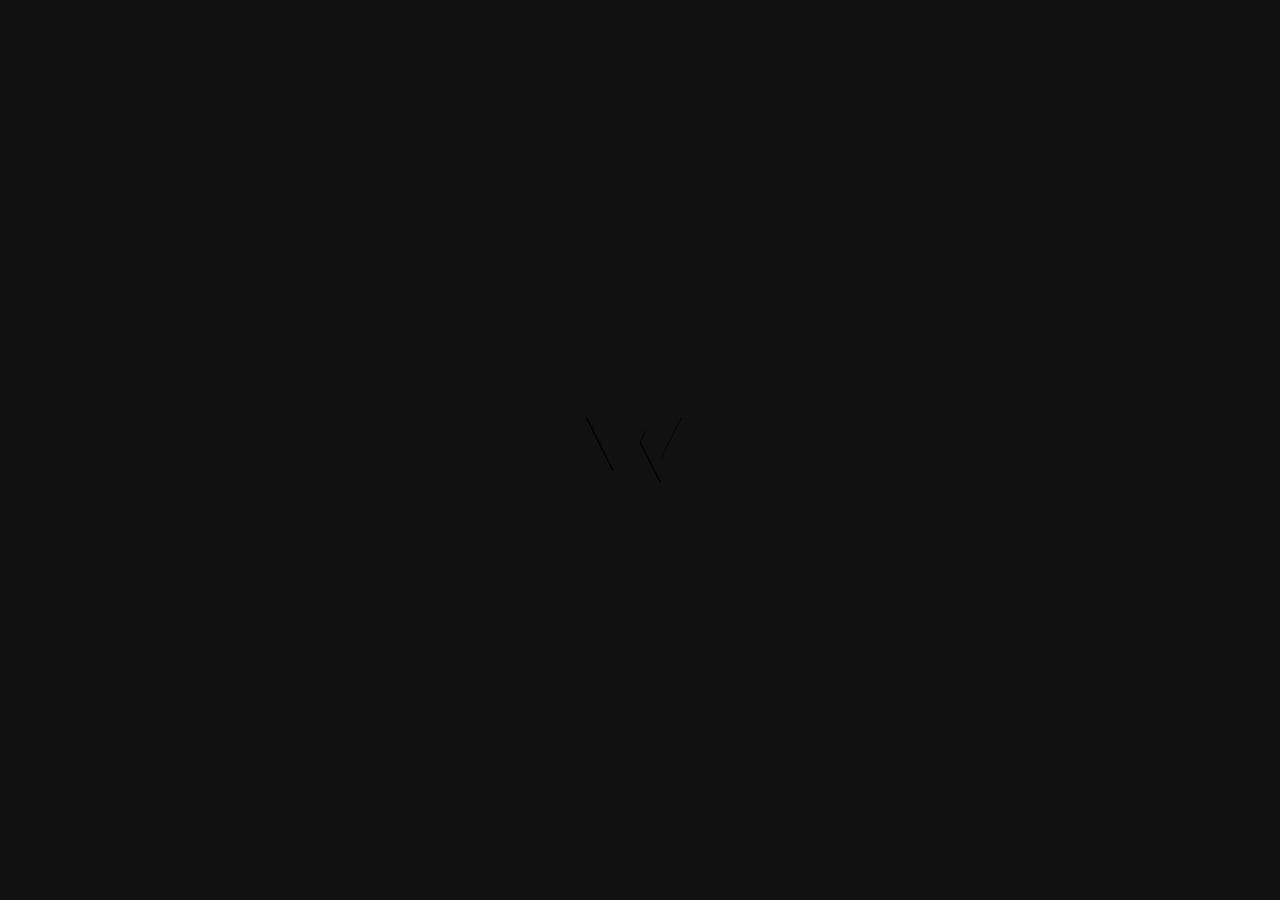
<file: page_error_v2.html>
<!DOCTYPE html>
<html lang="en">


<!-- Mirrored from netgon.net/artstyles/oliver/new/dark/page_error_v2.html by HTTrack Website Copier/3.x [XR&CO'2014], Wed, 31 Aug 2022 03:02:17 GMT -->
<head>
    <meta charset="utf-8" />
    <title>Oliver – Photography & Personal Blog — Error 404 v2</title>

	<!-- Meta Data -->
	<meta http-equiv="X-UA-Compatible" content="IE=edge">
	<meta name="viewport" content="width=device-width, initial-scale=1">
    <meta name="author" content="ArtStyles Brand (ArtTemplate, ArtIcons)" />
    <meta name="keywords" content="" />
    <meta name="description" content="" />

	<!-- Favicons -->
	<link rel="apple-touch-icon" sizes="144x144" href="images/favicons/apple-touch-icon-144x144.png">
	<link rel="apple-touch-icon" sizes="114x114" href="images/favicons/apple-touch-icon-114x114.png">
	<link rel="apple-touch-icon" sizes="72x72" href="images/favicons/apple-touch-icon-72x72.png">
	<link rel="apple-touch-icon" sizes="57x57" href="images/favicons/apple-touch-icon-57x57.png">
	<link rel="shortcut icon" href="images/favicons/favicon.png" type="image/png">

    <!-- Styles -->
	<link rel="stylesheet" type="text/css" href="style/style.css"/>
	<!-- Modernizr -->
	<script src="js/modernizr.custom.js" type="text/javascript"></script>
	
</head>
<body>
    <div class="loading animated">
	    <div class="loading-wrap animated bounceInLeft">
		    <img class="logotype animated infinite bounceIn" src="images/logotype.svg" alt="e.Oliver">
	    </div>
	</div>
	
    <!-- Top -->
	<div class="navbar animated slideInDown">
	    <div class="center-logo">
            <a href="index.html">
                <img class="logotype" src="images/logotype.svg" alt="e.Oliver">
			</a>
        </div>
	</div>
	<!-- /Top -->

	<!-- 404 -->
	<section class="section section-bg section-onescreen" style="background-image: url(img/32_image.jpg)">
	    <div class="container container-flex">
		    <div class="row row-flex">
			    <div class="col-12 text-center">
				    <div class="element-404"></div>
					<h2 class="title__h5 title_light">Looks like you got lost ...</h2>
					<p class="title_light">The page you are looking for no longer exists.</p>
				</div>
            </div>
		</div>
	
	    <div class="container footer text-center">
		    <div class="row">
			    <div class="col-md-6 col-lg-4">
				    <h5 class="title title__h6 text_uppercase">Office</h5>
				    <ul class="footer__contacts list-unstyled">
					    <li>756 Livingston Street,<br/>Brooklyn, NY 11201</li>
				    </ul>
				</div>
			    <div class="col-md-6 col-lg-4">
				    <h5 class="title title__h6 text_uppercase">Get in touch</h5>
				    <ul class="footer__contacts list-unstyled">
					    <li>E.: work@e.oliver.com</li>
                        <li>T.: +1 (00) 123-45-67</li>
				    </ul>
				</div>
			    <div class="col-md-6 col-lg-4">
				    <h5 class="title title__h6 text_uppercase">Social</h5>
				    <ul class="footer__contacts list-unstyled">
					    <li>Connect with me on <a class="link_decoration" href="#">facebook</a>,<br/><a class="link_decoration" href="#">twitter</a> or <a class="link_decoration" href="#">instagrem</a></li>
				    </ul>
				</div>
			</div>
		</div>
	</section>
    <!-- /404 -->

	<!-- Overlay Menu -->
	<div class="popup popup__menu">
	    <div class="popup-inner">
            <div class="dl-menu__wrap dl-menuwrapper">
                <ul class="dl-menu dl-menuopen">
					<li>
					    <a href="#">Home <i class="fa fa-angle-down" aria-hidden="true"></i></a>
					    <ul class="dl-submenu">
						    <li><a href="index.html">Homepage v1</a></li>
						    <li><a href="index_onescreen.html">Homepage v2</a></li>
					    </ul>
				    </li>
				    <li><a href="about.html">About Me</a></li>
					<li>
					    <a href="#">Works <i class="fa fa-angle-down" aria-hidden="true"></i></a>
					    <ul class="dl-submenu">
						    <li><a href="gallery.html">Gallery Fixed</a></li>
						    <li><a href="gallery_fully.html">Gallery Fully</a></li>
					    </ul>
				    </li>
					<li>
					    <a href="#">Journal <i class="fa fa-angle-down" aria-hidden="true"></i></a>
					    <ul class="dl-submenu">
						    <li><a href="blog.html">Journal</a></li>
						    <li><a href="blog_single_image.html">Single Image</a></li>
						    <li><a href="blog_single_video.html">Single Video</a></li>
					    </ul>
				    </li>
				    <li><a href="contact.html">Contact</a></li>
				    <li>
					    <a href="#">More <i class="fa fa-angle-down" aria-hidden="true"></i></a>
					    <ul class="dl-submenu">
						    <li><a href="about_onescreen.html">About Onescreen</a></li>
							<li><a href="coming_soon.html">Coming Soon</a></li>
						    <li><a href="page_error.html">Page Error</a></li>
						    <li><a href="nav_v2.html">Menu v2</a></li>
					    </ul>
				    </li>
			    </ul>
		    </div>
	    </div>
	</div>
	<!-- /Overlay Menu -->
	
	<!-- JavaScripts -->
	<script src="js/jquery-3.1.1.min.js" type="text/javascript"></script>
	<script src="js/plugins.js" type="text/javascript"></script>
    <script src="js/common.js" type="text/javascript"></script>

</body>

<!-- Mirrored from netgon.net/artstyles/oliver/new/dark/page_error_v2.html by HTTrack Website Copier/3.x [XR&CO'2014], Wed, 31 Aug 2022 03:02:17 GMT -->
</html>
</file>
<file: style/style.css>
/* ------------------------------------------------
 Author: ArtStyles Brands (ArtTemplate / ArtIcons)
 URL: http://themeforest.net/user/artstyles
 
 Template Name: Oliver
 version: 1.0.6
------------------------------------------------ */
/* ------------------------------------------------

 - General Styles
   - Input
   - Buttons
   - Link
 - Typography
 - Preloader
 - Navbar
 - Hero
 - Sections
 - Hello (About Us)
 - Gallery
 - Statistics
 - Testimonials
 - Photo Carousel
 - Pricing
 - Brands logos
 - Newsletter
 - Section History
 - Blog
   - Singel Post
   - Nav
   - Filters
 - Cooments
 - Contact
   - PopUp
 - Page error
 - Footer
 - Video
 - Effects

------------------------------------------------ */
@import url(bootstrap.min.css);
@import url(swiper.min.css);
@import url(animate.css);
@import url(photoswipe.min.css);
@import url("https://fonts.googleapis.com/css?family=Poppins:300,300i,400,400i,500,500i,600,600i,700,700i");
@import url(../fonts/font-awesome-4.7.0/css/font-awesome.min.css);
/* -----------------------------------------------------------------
    - General Styles
----------------------------------------------------------------- */
html {
  scroll-behavior: smooth;
  -webkit-box-sizing: border-box;
  box-sizing: border-box;
}

body, html {
  font-size: 14px;
  -webkit-text-size-adjust: 100%;
}

body {
  background-image: url(../images/line-maker.svg);
  background-repeat: repeat;
  background-position: center center;
  background-color: #111111;
  color: #fff;
  font-family: "Poppins", sans-serif;
  font-weight: 400;
  line-height: 2;
  overflow-x: hidden;
  -ms-overflow-style: scrollbar;
  -webkit-font-smoothing: antialiased;
}
@media only screen and (max-width: 580px) {
  body {
    background-image: none;
  }
}

.form-control._big.email_valid {
  border-color: #f236ed;
 } 
 
/* Input */
input[type='text'], input[type='email'], input[type='password'], input[type='datetime'], input[type='date'], input[type='month'], input[type='time'], input[type='week'], input[type='search'], input[type='tel'], textarea,
textarea.form-control {
  background-color: #111111;
  border: 1px solid #fff;
  border-radius: 0;
  box-shadow: none;
  color: #fff;
  font-weight: 300;
  height: 66px;
  letter-spacing: .05rem;
  padding-left: 30px;
  padding-right: 30px;
  position: relative;
  z-index: 2;
  -webkit-appearance: none;
  -moz-appearance: none;
  appearance: none;
}
@media only screen and (max-width: 580px) {
  input[type='text'], input[type='email'], input[type='password'], input[type='datetime'], input[type='date'], input[type='month'], input[type='time'], input[type='week'], input[type='search'], input[type='tel'], textarea,
  textarea.form-control {
    font-size: .86rem;
    height: 46px;
    padding-left: 15px;
    padding-right: 15px;
  }
}

input[type='text']:focus, input[type='email']:focus, input[type='password']:focus, input[type='datetime']:focus, input[type='date']:focus, input[type='month']:focus, input[type='time']:focus, input[type='week']:focus, input[type='search']:focus, input[type='tel']:focus, textarea:focus,
textarea.form-control:focus {
  background-color: #111111;
  border-color: #fff;
  box-shadow: none;
  color: #fff;
  outline: none;
}

input._big {
  font-size: .86rem;
  height: 76px;
}
@media only screen and (max-width: 580px) {
  input._big {
    height: 46px;
  }
}

textarea,
textarea.form-control {
  padding-top: 30px;
  padding-bottom: 30px;
  -ms-overflow-y: hidden !important;
  resize: none;
}
@media only screen and (max-width: 580px) {
  textarea,
  textarea.form-control {
    padding-top: 15px;
    padding-bottom: 15px;
  }
}

.form-group {
  margin-bottom: 40px;
  position: relative;
}
@media only screen and (max-width: 580px) {
  .form-group {
    margin-bottom: 20px;
  }
}

.has-danger .form-control {
  border-color: #f236ed;
  box-shadow: none;
}
.has-danger .form-control:focus {
  border-color: #f236ed;
  box-shadow: none;
}
.has-danger .subscribe-form__inner .btn-subscribe {
  border-left: 1px solid #f236ed;
}

#validator-subscribe,
.validation-success,
.validation-danger {
  font-size: .86rem;
  letter-spacing: .2rem;
  padding-top: 15px;
  text-align: center;
}
@media only screen and (max-width: 580px) {
  #validator-subscribe,
  .validation-success,
  .validation-danger {
    padding-top: 10px;
  }
}

.validation-success {
  color: #fff;
}

.validation-danger {
  color: #fff;
}

::placeholder,
.form-control::placeholder {
  color: #fff;
  transition: all 0.3s cubic-bezier(0.7, 0, 0.3, 1);
}

:-ms-input-placeholder,
.form-control:-ms-input-placeholder {
  color: #fff;
  opacity: 1;
  transition: all 0.3s cubic-bezier(0.7, 0, 0.3, 1);
}

:focus::placeholder {
  color: transparent;
}

:focus:-ms-input-placeholder {
  color: transparent;
}

input:-webkit-autofill,
input:-webkit-autofill:hover,
input:-webkit-autofill:focus,
input:-webkit-autofill:active {
  transition: background-color 5000s ease-in-out 0s;
  -webkit-text-fill-color: #fff !important;
}

.label {
  display: block;
  font-weight: 500;
  letter-spacing: .1rem;
  padding-left: 30px;
  position: relative;
  text-transform: uppercase;
  transform: translateY(20px);
  transition: all 0.6s 0s cubic-bezier(0.7, 0, 0.3, 1);
  z-index: 3;
  pointer-events: none;
  position: absolute;
}
@media only screen and (max-width: 580px) {
  .label {
    padding-left: 15px;
    transform: translateY(10px);
  }
}

.is-completed .label {
  transform: translateY(-32px);
}
@media only screen and (max-width: 580px) {
  .is-completed .label {
    transform: translateY(-28px);
  }
}

/* Buttons */
.btn {
  background-color: transparent;
  border: 0;
  border-radius: 0;
  color: #fff;
  cursor: pointer;
  font-family: "Poppins", sans-serif;
  font-weight: 600;
  display: inline-block;
  line-height: 2;
  letter-spacing: .2rem;
  padding: 4px 0;
  position: relative;
  text-decoration: none;
  text-transform: uppercase;
  z-index: 1;
}
.btn::before, .btn::after {
  content: '';
  height: 100%;
  position: absolute;
  left: -30%;
  top: 0;
  opacity: 1;
  z-index: -1;
  transition: all 0.6s 0s cubic-bezier(0.7, 0, 0.3, 1);
}
.btn::before {
  background-color: #f236ed;
  width: 60%;
}
.btn::after {
  background-color: #1a1a1a;
  width: 0;
}
.btn:hover, .btn:focus {
  background-color: transparent;
  color: #fff;
  outline: 0 !important;
}
.btn:hover::before, .btn:focus::before {
  left: 0;
  opacity: 0;
  width: 100%;
}
.btn:hover::after, .btn:focus::after {
  width: 100%;
}
@media only screen and (max-width: 580px) {
  .btn {
    font-size: 1rem;
    letter-spacing: .1rem;
  }
}
.btn--big {
  font-size: 1.5rem;
}

.touch .btn::after {
  display: none;
}

.btn-load__col {
  display: flex;
  justify-content: center;
}
.btn-load__col_space {
  margin-top: 100px;
}
@media only screen and (max-width: 580px) {
  .btn-load__col_space {
    margin-top: 30px;
  }
}
.btn-load__wrap {
  display: inline-flex;
  flex-direction: column;
}
.btn-load__button {
  background-color: transparent;
  border: 1px solid #fff;
  border-radius: 50%;
  cursor: pointer;
  display: block;
  margin: 0 auto 10px;
  position: relative;
  height: 40px;
  width: 40px;
  transition: all 0.6s cubic-bezier(0.7, 0, 0.3, 1);
}
.btn-load__button::after, .btn-load__button::before {
  content: '';
  background-color: #fff;
  position: absolute;
  margin: auto;
  top: 0;
  bottom: 0;
  left: 0;
  right: 0;
  transition: all 0.6s cubic-bezier(0.7, 0, 0.3, 1);
}
.btn-load__button::after {
  height: 2px;
  width: 14px;
}
.btn-load__button::before {
  height: 14px;
  width: 2px;
}
.btn-load__button:hover, .btn-load__button:focus {
  background-color: #fff;
}
.btn-load__button:hover::after, .btn-load__button:hover::before, .btn-load__button:focus::after, .btn-load__button:focus::before {
  background-color: #111111;
}
.btn-load__button .ripple {
  height: 40px;
  position: absolute;
  top: -1px;
  left: -1px;
  opacity: 0;
  width: 40px;
  transition: all 0.6s cubic-bezier(0.7, 0, 0.3, 1);
}
.btn-load__button .ripple::before, .btn-load__button .ripple::after {
  content: '';
  background-color: #fff;
  border-radius: 50%;
  height: 100%;
  position: absolute;
  left: 0;
  opacity: 0;
  pointer-events: none;
  width: 100%;
  animation: anim-ripple 1.2s ease-out infinite forwards;
}
.btn-load__button .ripple::after {
  animation-delay: 0.4s;
}
.btn-load__button:hover .ripple {
  opacity: .1;
}
.btn-load__text {
  font-size: .86rem;
  font-weight: 500;
  display: block;
  letter-spacing: .1rem;
  text-align: center;
  text-transform: uppercase;
}

button:focus {
  outline: none;
}

/* Link */
.btn-link {
  color: #fff;
  font-weight: 500;
  letter-spacing: .2rem;
  position: relative;
  text-decoration: none;
  text-transform: uppercase;
}
.btn-link::after {
  background-color: #fff;
  content: '';
  height: 1px;
  margin: auto 0;
  position: absolute;
  top: 0;
  bottom: 1px;
  left: -55%;
  width: 40%;
  transition: all 0.6s cubic-bezier(0.7, 0, 0.3, 1);
}
.btn-link:hover {
  color: inherit;
  text-decoration: none;
}
.btn-link:hover::after {
  left: 0;
  width: 100%;
}
.btn-link_right {
  float: right;
}

@keyframes anim-ripple {
  0% {
    opacity: 0;
    transform: scale3d(3, 3, 1);
  }
  50% {
    opacity: 1;
  }
  100% {
    opacity: 0;
    transform: scale3d(1, 1, 1);
  }
}
/* -----------------------------------------------------------------
    - Typography
----------------------------------------------------------------- */
h1, h2, h3, h4, h5, h6 {
  font-family: "Poppins", sans-serif;
  font-weight: 600;
  line-height: 1.3;
}

.title__h1 {
  font-size: 3.8571rem;
  margin-top: 30px;
  margin-bottom: 24px;
}
@media only screen and (max-width: 580px) {
  .title__h1 {
    font-size: 2.5rem;
    line-height: 1.32;
    margin-top: 20px;
  }
}
.title__h2 {
  font-size: 3.1428rem;
  margin-top: 30px;
  margin-bottom: 24px;
}
@media only screen and (max-width: 580px) {
  .title__h2 {
    font-size: 2.2rem;
  }
}
.title__h3 {
  font-size: 2.4285rem;
  line-height: 1.5;
  margin-top: 30px;
  margin-bottom: 24px;
}
@media only screen and (max-width: 580px) {
  .title__h3 {
    font-size: 1.8rem;
  }
}
.title__h4 {
  font-size: 2rem;
  line-height: 1.5;
  margin-top: 30px;
  margin-bottom: 24px;
}
@media only screen and (max-width: 580px) {
  .title__h4 {
    font-size: 1.5rem;
  }
}
.title__h5 {
  font-size: 1.715rem;
  margin-top: 28px;
  margin-bottom: 24px;
}
@media only screen and (max-width: 580px) {
  .title__h5 {
    font-size: 1.2rem;
  }
}
.title__h6 {
  font-size: 1.286rem;
  line-height: 1.6;
  margin-top: 26px;
  margin-bottom: 20px;
}
@media only screen and (max-width: 580px) {
  .title__h6 {
    font-size: 1rem;
  }
}
.title_big {
  font-size: 6.4rem;
}
@media only screen and (max-width: 580px) {
  .title_big {
    font-size: 4rem;
  }
}
.title_center {
  text-align: center;
}
.title_light {
  font-weight: 300;
}
.title_normal {
  font-weight: 400;
}
.title_list {
  margin-bottom: 40px;
}
@media screen and (max-width: 991px) {
  .title_list {
    margin-bottom: 24px;
  }
}
.title_decoration {
  display: inline-block;
  position: relative;
}
.title_decoration::after {
  background-color: #f236ed;
  bottom: 0;
  content: '';
  height: 40%;
  left: 0;
  position: absolute;
  width: 100%;
  z-index: -1;
}
.title_margin-bottom-50 {
  margin-bottom: 50px;
}
.title__section {
  letter-spacing: .2rem;
  margin-top: 0;
  margin-bottom: 0;
  position: relative;
}
@media only screen and (max-width: 580px) {
  .title__section {
    letter-spacing: 0;
  }
}
.title__section .reveal {
  padding-left: 2px;
  padding-bottom: 2px;
}
.title__overhead {
  font-family: "Poppins", sans-serif;
  font-size: .929rem;
  font-weight: 600;
  letter-spacing: 0.5rem;
  margin-bottom: 0;
  text-transform: uppercase;
}
@media only screen and (max-width: 580px) {
  .title__overhead {
    letter-spacing: .2rem;
  }
}
.title_horizontal-line {
  margin-bottom: 50px;
}
.title_horizontal-line::before {
  background-color: #fff;
  content: '';
  position: absolute;
  left: -80px;
  bottom: -24px;
  height: 1px;
  width: 140px;
}
@media only screen and (max-width: 580px) {
  .title_horizontal-line {
    margin-bottom: 24px;
  }
  .title_horizontal-line::before {
    bottom: -10px;
  }
}
.title_vertical-line-top, .title_vertical-line-bottom {
  position: relative;
}
.title_vertical-line-top::before, .title_vertical-line-bottom::before {
  background-color: #fff;
  content: '';
  height: 6vh;
  margin: 0 auto;
  position: absolute;
  left: 0;
  right: 0;
  width: 1px;
}
.title_vertical-line-top {
  margin-top: 60px;
  margin-bottom: 30px;
}
.title_vertical-line-top::before {
  bottom: 115px;
}
@media only screen and (max-width: 580px) {
  .title_vertical-line-top {
    margin-top: 40px;
  }
  .title_vertical-line-top::before {
    height: 80px;
    bottom: 70px;
  }
}
.title_vertical-line-bottom {
  margin-bottom: 5rem;
}
.title_vertical-line-bottom::before {
  bottom: 0;
  margin-bottom: -8rem;
}
@media screen and (max-width: 991px) {
  .title_vertical-line-bottom {
    margin-bottom: 0;
  }
  .title_vertical-line-bottom::before {
    height: 3rem;
    margin-bottom: -4.7rem;
  }
}
@media only screen and (max-width: 580px) {
  .title_vertical-line-bottom::before {
    height: 2.5rem;
    margin-bottom: -3.8rem;
  }
}

.text_uppercase {
  text-transform: uppercase;
}

.text_bold {
  font-weight: 600;
}

.object_fit_cover {
  width: 100%;
  height: 100%;
  object-fit: cover;
  font-family: "object-fit: cover;";
}

.block-quote {
  border: 0;
  font-family: "Poppins", sans-serif;
  font-size: 1.286rem;
  font-style: italic;
  font-weight: 300;
}
@media screen and (max-width: 580px) {
  .block-quote {
    font-size: 1rem;
  }
}
.block-quote cite {
  display: inline-block;
  font-style: normal;
  font-weight: 600;
  letter-spacing: .2rem;
  padding-left: 10px;
  padding-top: 10px;
}
.block-quote_center {
  font-size: 1.715rem;
  line-height: 1.9;
  padding-top: 90px;
  padding-left: 0;
  padding-right: 0;
  position: relative;
  text-align: center;
}
.block-quote_center::before {
  background-image: url(../images/icon-quote.svg);
  background-repeat: no-repeat;
  background-position: center;
  content: '';
  height: 52px;
  margin: 0 auto;
  position: absolute;
  top: 0;
  left: 0;
  right: 0;
  width: 60px;
}
@media only screen and (max-width: 580px) {
  .block-quote_center {
    font-size: 1.3rem;
    padding-top: 60px;
    line-height: 1.6;
  }
  .block-quote_center::before {
    width: 40px;
  }
}
.block-quote_center cite {
  font-size: 1rem;
  font-weight: 600;
  letter-spacing: .2rem;
  padding-left: 0;
  padding-top: 0;
  vertical-align: text-top;
}

a {
  color: #fff;
  text-decoration: underline;
  -webkit-text-decoration-skip: objects;
  transition: all 0.6s cubic-bezier(0.7, 0, 0.3, 1);
}
a:hover, a:focus {
  color: #fff;
  outline: none;
  text-decoration: none;
}
a.link_decoration {
  color: #fff;
  display: inline-block;
  opacity: .5;
  position: relative;
  text-decoration: none;
  transition: all 0.6s cubic-bezier(0.7, 0, 0.3, 1);
}
a.link_decoration::after {
  content: '';
  background-color: #fff;
  pointer-events: none;
  height: 1px;
  position: absolute;
  left: 0;
  bottom: 0;
  opacity: 0;
  width: 100%;
  transform: translateY(10px);
  transition: all 0.3s 0s cubic-bezier(0.7, 0, 0.3, 1);
}
a.link_decoration:hover {
  color: #fff;
  opacity: 1;
  text-decoration: none;
}
a.link_decoration:hover::after {
  opacity: 1;
  transform: translateY(-1px);
}

img {
  max-width: 100%;
  -webkit-user-select: none;
  -moz-user-select: none;
  -ms-user-select: none;
  user-select: none;
}

::-moz-selection {
  background: #f236ed;
  color: #fff;
}

::selection {
  background: #f236ed;
  color: #fff;
}

/* -----------------------------------------------------------------
    - Preloader
----------------------------------------------------------------- */
.loading {
  background: #111111;
  color: #fff;
  position: fixed;
  top: 0;
  left: 0;
  width: 100%;
  height: 100%;
  overflow: hidden;
  text-align: center;
  z-index: 1100;
}
.loading::before {
  content: '';
  background: #1a1a1a;
  position: absolute;
  top: 0;
  left: 0;
  right: 0;
  bottom: 0;
  transform: scaleX(0);
  transform-origin: 0% 0% 0px;
  -webkit-animation: reveal 2s 800ms cubic-bezier(0, 0, 0.2, 1) infinite;
  animation: reveal 2s 800ms cubic-bezier(0, 0, 0.2, 1) infinite;
  z-index: 1;
}
.loading::after {
  content: '';
  background: #0f0f0f;
  position: absolute;
  top: 0;
  left: 0;
  right: 0;
  bottom: 0;
  transform: scaleX(0);
  transform-origin: 0% 0% 0px;
  -webkit-animation: reveal 2s 400ms cubic-bezier(0, 0, 0.2, 1) infinite;
  animation: reveal 2s 400ms cubic-bezier(0, 0, 0.2, 1) infinite;
  z-index: 1;
}
.loading-wrap {
  display: -webkit-flex;
  display: -ms-flexbox;
  display: -moz-box;
  display: flex;
  -webkit-flex-direction: column;
  -ms-flex-direction: column;
  flex-direction: column;
  -webkit-align-items: center;
  -ms-flex-align: center;
  align-items: center;
  justify-content: center;
  height: 100vh;
  position: relative;
  z-index: 10;
}
.loading-wrap .logotype {
  width: 160px;
}
@media screen and (max-width: 580px) {
  .loading-wrap .logotype {
    width: 100px;
  }
}

/* -----------------------------------------------------------------
    - Navbar
----------------------------------------------------------------- */
.navbar {
  padding: 25px 40px;
  position: fixed;
  width: 100%;
  transition: all 0.3s cubic-bezier(0.7, 0, 0.3, 1);
  top: 0;
  z-index: 2;
}
@media screen and (max-width: 991px) {
  .navbar {
    background-color: #111111;
    padding: 15px 40px;
    position: fixed;
    z-index: 10;
  }
}
@media screen and (max-width: 768px) {
  .navbar {
    padding: 10px 30px;
  }
}
@media only screen and (max-width: 580px) {
  .navbar {
    background-color: #111111;
    box-shadow: 0 20px 40px rgba(0, 0, 0, 0.9);
    padding: 12px 15px;
  }
}
.navbar.affix {
  padding: 15px 40px;
  position: fixed;
  z-index: 999;
}
@media only screen and (max-width: 768px) {
  .navbar.affix {
    padding: 10px 30px;
  }
}
@media only screen and (max-width: 580px) {
  .navbar.affix {
    padding: 10px 15px;
  }
}
.navbar .center-logo {
  text-align: center;
  width: 100%;
}
@media screen and (max-width: 580px) {
  .navbar .center-logo {
    height: 2rem;
  }
}
.navbar .logotype {
  height: 3.3rem;
}
@media screen and (max-width: 991px) {
  .navbar .logotype {
    height: 2.8rem;
  }
}
@media screen and (max-width: 768px) {
  .navbar .logotype {
    height: 2.4rem;
  }
}
@media screen and (max-width: 580px) {
  .navbar .logotype {
    height: 2rem;
  }
}
@media all and (-ms-high-contrast: none), (-ms-high-contrast: active) {
  .navbar .logotype {
    width: 100%;
  }
}
.show-overlay-nav .navbar {
  z-index: 1001;
}
@media only screen and (max-width: 991px) {
  .show-overlay-nav .navbar {
    background-color: transparent;
    box-shadow: none;
  }
}

.navbar-nav {
  margin-left: auto;
}
@media only screen and (max-width: 991px) {
  .navbar-nav {
    margin: 15px 0 0;
    max-height: 50vh;
    overflow-y: auto;
    align-items: flex-start;
  }
}
@media only screen and (max-width: 580px) {
  .navbar-nav {
    margin: 15px 0 0;
  }
}
.navbar-nav .nav-item {
  white-space: nowrap;
}
@media only screen and (max-width: 991px) {
  .navbar-nav .nav-item {
    width: 100%;
  }
}
.navbar-nav .nav-item:hover {
  background-color: transparent;
}
.navbar-nav .nav-item a {
  color: #fff;
  margin: 6px 22px;
  padding: 4px 0;
  position: relative;
  text-decoration: none;
}
@media only screen and (max-width: 1024px) {
  .navbar-nav .nav-item a {
    margin: 10px 15px;
  }
}
@media only screen and (max-width: 991px) {
  .navbar-nav .nav-item a {
    border-top: 1px solid rgba(224, 231, 237, 0.1);
    display: block;
    font-size: .86rem;
    font-weight: 400;
    letter-spacing: .12rem;
    margin: 0;
    padding: 8px;
    width: 100%;
  }
}
.navbar-nav .nav-item a:hover {
  background: transparent;
  color: #fff;
  opacity: 1;
}
@media only screen and (max-width: 991px) {
  .navbar-nav .nav-item a:hover {
    background-color: #f236ed
;
  }
}
.navbar-nav .nav-item a:hover::before {
  width: 80%;
}
.navbar-nav .nav-item a::before {
  content: '';
  background-color: #f236ed;
  height: 100%;
  position: absolute;
  top: 0;
  left: -30%;
  width: 0%;
  z-index: -1;
  transition: all 0.6s cubic-bezier(0.7, 0, 0.3, 1);
}
@media only screen and (max-width: 991px) {
  .navbar-nav .nav-item a::before {
    display: none;
  }
}
.navbar-nav .nav-item a.link__last {
  margin-right: 0;
}
.navbar-nav .dropdown-toggle::after {
  display: none;
}
.navbar-nav .dropdown-menu {
  background-color: #1a1a1a;
  border: 0;
  border-radius: 6px;
  box-shadow: 0 20px 60px rgba(0, 0, 0, 0.8);
  display: block;
  font-size: .86rem;
  min-width: auto;
  padding: 10px 0;
  margin: 0;
  opacity: 0;
  left: auto;
  right: 0;
  visibility: hidden;
  transform: translate3d(0, 30px, 0);
  transition: all 0.3s cubic-bezier(0.7, 0, 0.3, 1);
}
@media only screen and (max-width: 991px) {
  .navbar-nav .dropdown-menu {
    background-color: transparent;
    box-shadow: none;
    position: relative;
    float: none;
    display: none;
    opacity: 1;
    padding: 0;
    visibility: visible;
    text-align: left;
    transform: translate3d(0, 0, 0);
    transition: all .0s;
  }
}
.navbar-nav .dropdown-menu::before {
  border-left: 6px solid transparent;
  border-right: 6px solid transparent;
  border-bottom: 6px solid #1a1a1a;
  content: '';
  height: 0;
  margin: 0 auto;
  position: absolute;
  top: -6px;
  left: 0;
  right: 0;
  width: 0;
  z-index: 1;
}
@media only screen and (max-width: 991px) {
  .navbar-nav .dropdown-menu::before {
    display: none;
  }
}
.navbar-nav .dropdown-menu--right::before {
  left: auto;
  right: 1rem;
}
.navbar-nav .dropdown:hover .dropdown-menu {
  visibility: visible;
  opacity: 1;
  transform: translate3d(0, 10px, 0);
}
@media only screen and (max-width: 991px) {
  .navbar-nav .dropdown:hover .dropdown-menu {
    transform: translate3d(0, 0, 0);
  }
}
.navbar-nav .dropdown .nav-item:hover {
  background-color: #f236ed;
}
.navbar-nav .dropdown .nav-item:last-child a {
  border-bottom: 0;
}
.navbar-nav .dropdown .nav-item a {
  display: block;
  margin: 0;
  padding: 5px 20px;
}
@media only screen and (max-width: 991px) {
  .navbar-nav .dropdown .nav-item a {
    padding: 8px;
  }
}
.navbar-nav .dropdown .nav-item a::before {
  display: none;
}
.navbar-nav .dropdown i {
  font-size: .86rem;
  padding-left: .5rem;
  transition: all 0.3s cubic-bezier(0.7, 0, 0.3, 1);
}
.navbar-nav .dropdown.current i {
  transform: rotate(-180deg);
}

.hamburger {
  background-color: #fff;
  border-radius: 50%;
  box-shadow: 0 0 0 0px #fff;
  font-weight: 600;
  height: 50px;
  width: 50px;
  padding-top: 14px;
  position: relative;
  text-transform: uppercase;
  transition: all 0.5s cubic-bezier(0.7, 0, 0.3, 1);
}
@media only screen and (max-width: 768px) {
  .hamburger {
    height: 40px;
    width: 40px;
    padding-top: 9px;
  }
}
@media only screen and (max-width: 580px) {
  .hamburger {
    background-color: transparent;
    height: auto;
    padding-top: 0;
    width: auto;
  }
}
.hamburger:hover {
  cursor: pointer;
  box-shadow: 0 0 0 3px #fff;
}
@media only screen and (max-width: 580px) {
  .hamburger:hover {
    box-shadow: none;
  }
}
.hamburger__line {
  width: 20px;
  height: 2px;
  background-color: #111111;
  display: block;
  margin: 4px auto;
  transition: all .4s 50ms ease-in-out;
}
@media only screen and (max-width: 768px) {
  .hamburger__line {
    width: 18px;
  }
}
@media only screen and (max-width: 580px) {
  .hamburger__line {
    background-color: #fff;
    width: 20px;
  }
}
.hamburger.is_active .hamburger__line:nth-child(2) {
  opacity: 0;
}
.hamburger.is_active .hamburger__line:nth-child(1) {
  transform: translateY(6px) rotate(45deg);
}
.hamburger.is_active .hamburger__line:nth-child(3) {
  transform: translateY(-6px) rotate(-45deg);
}
.hamburger__text {
  font-size: 1rem;
  line-height: 2;
  position: absolute;
  top: 50%;
  right: 64px;
  margin-top: -12px;
  letter-spacing: 1px;
  opacity: 1;
  transform: translateX(0%);
  transition: all 0.6s cubic-bezier(0.7, 0, 0.3, 1);
}
@media only screen and (max-width: 768px) {
  .hamburger__text {
    font-size: .86rem;
    right: 58px;
  }
}
@media only screen and (max-width: 580px) {
  .hamburger__text {
    display: none;
  }
}
.menu__open .hamburger__text {
  opacity: 0;
  transform: translateX(50px);
}
.hamburger.navbar-toggler {
  border: 0;
  display: block;
  margin-right: 0;
  margin-top: 0;
  margin-bottom: 0;
}
@media only screen and (max-width: 580px) {
  .hamburger.navbar-toggler {
    padding-top: 5px;
    float: right;
  }
}
@media only screen and (min-width: 992px) {
  .hamburger.navbar-toggler {
    display: none;
  }
}

.popup.popup__menu {
  background-image: url(../images/line-maker.svg);
  background-repeat: repeat;
  background-position: center center;
  padding: 0;
}
.popup.popup__menu .popup-inner {
  display: flex;
}
.show-overlay-nav .popup.popup__menu.popup__menu {
  box-shadow: none;
  overflow: hidden;
}

.show-overlay-nav .top {
  background-color: transparent;
  box-shadow: none;
}

.dl-menu__wrap {
  height: auto;
  position: relative;
  perspective: 600px;
  perspective-origin: 50% -200%;
  text-align: center;
  transition: all 0.6s 0s cubic-bezier(0.7, 0, 0.3, 1);
  width: 100%;
}
.dl-menu__wrap ul {
  list-style: none;
  padding: 0;
  transform-style: preserve-3d;
}
.dl-menu__wrap ul li {
  margin: 15px 0;
  position: relative;
}
.dl-menu__wrap ul li a {
  display: inline-block;
  font-family: "Poppins", sans-serif;
  font-size: 1.78rem;
  font-weight: 300;
  letter-spacing: .2rem;
  padding-left: 10px;
  padding-right: 10px;
  position: relative;
  text-decoration: none;
}
.dl-menu__wrap ul li a::after {
  background-color: #f236ed;
  content: '';
  height: 100%;
  margin: auto;
  position: absolute;
  top: 0;
  bottom: 0;
  left: 0;
  width: 0;
  pointer-events: none;
  user-select: none;
  transition: all 0.6s 0s cubic-bezier(0.7, 0, 0.3, 1);
  z-index: -1;
}
@media only screen and (max-width: 580px) {
  .dl-menu__wrap ul li a::after {
    display: none;
  }
}
.dl-menu__wrap ul li a i {
  font-size: 1rem;
  vertical-align: middle;
  transition: all 0.3s cubic-bezier(0.7, 0, 0.3, 1);
}
.dl-menu__wrap ul li a:hover i {
  transform: rotate(-180deg);
}
.dl-menu__wrap ul li a:hover::after {
  width: 100%;
}
.dl-menu__wrap ul li .dl-submenu {
  display: none;
}
@media screen and (max-width: 580px) {
  .dl-menu__wrap ul li {
    margin: 10px 0;
  }
  .dl-menu__wrap ul li a {
    font-size: 1.28rem;
    letter-spacing: 0;
  }
}
@media only screen and (max-height: 320px) {
  .dl-menu__wrap ul li {
    margin: 2px 0;
  }
}
.dl-menu__wrap .dl-menu {
  margin: 0;
  pointer-events: none;
  transform: translateY(10px);
  backface-visibility: hidden;
  width: 100%;
}
.dl-menu__wrap .dl-menu.dl-menu-toggle {
  transition: all 0.3s ease;
}
.dl-menu__wrap .dl-menu.dl-menuopen {
  opacity: 1;
  pointer-events: auto;
  transform: translateY(0px);
}
.dl-menu__wrap .dl-menu.dl-subview li, .dl-menu__wrap .dl-menu.dl-subview li.dl-subviewopen > a, .dl-menu__wrap .dl-menu.dl-subview li.dl-subview > a {
  display: none;
}
.dl-menu__wrap .dl-menu.dl-subview li.dl-subview, .dl-menu__wrap .dl-menu.dl-subview li.dl-subview .dl-submenu, .dl-menu__wrap .dl-menu.dl-subview li.dl-subviewopen, .dl-menu__wrap .dl-menu.dl-subview li.dl-subviewopen > .dl-submenu, .dl-menu__wrap .dl-menu.dl-subview li.dl-subviewopen > .dl-submenu > li {
  display: block;
}
.dl-menu__wrap .dl-menu.dl-animate-out-3 {
  -webkit-animation: MenuAnimOut3 0.4s ease;
  animation: MenuAnimOut3 0.4s ease;
}
.dl-menu__wrap .dl-menu.dl-animate-in-3 {
  -webkit-animation: MenuAnimIn3 0.4s ease;
  animation: MenuAnimIn3 0.4s ease;
}
.dl-menu__wrap .dl-menu .dl-back a {
  position: relative;
  width: 26px;
}
.dl-menu__wrap .dl-menu .dl-back a::after {
  display: none;
}
.dl-menu__wrap .dl-menu .dl-back a:before {
  content: '';
  background-color: transparent;
  background-image: url(../images/arrow-back.svg);
  background-repeat: no-repeat;
  background-position: center center;
  height: 26px;
  position: absolute;
  left: 0;
  top: 0;
  width: 26px;
}
@media screen and (max-width: 580px) {
  .dl-menu__wrap .dl-menu .dl-back a:before {
    height: 20px;
  }
}
.dl-menu__wrap .dl-menu.dl-subview .dl-back {
  -webkit-animation: SubMenuAnimIn3 0.4s ease;
  animation: SubMenuAnimIn3 0.4s ease;
}
.dl-menu__wrap > .dl-submenu {
  margin: 0;
  position: absolute;
  top: 0;
  left: 0;
  width: 100%;
}
.dl-menu__wrap > .dl-submenu.dl-animate-in-3 {
  -webkit-animation: SubMenuAnimIn3 0.4s ease;
  animation: SubMenuAnimIn3 0.4s ease;
}
.dl-menu__wrap > .dl-submenu.dl-animate-out-3 {
  -webkit-animation: SubMenuAnimOut3 0.4s ease;
  animation: SubMenuAnimOut3 0.4s ease;
}

.touch .dl-menu__wrap ul li a::after {
  display: none;
}

@keyframes MenuAnimOut3 {
  100% {
    transform: translateZ(300px);
    opacity: 0;
  }
}
@keyframes MenuAnimIn3 {
  0% {
    transform: translateZ(300px);
    opacity: 0;
  }
  100% {
    transform: translateZ(0px);
    opacity: 1;
  }
}
@keyframes SubMenuAnimIn3 {
  0% {
    transform: translateZ(-300px);
    opacity: 0;
  }
  100% {
    transform: translateZ(0px);
    opacity: 1;
  }
}
@keyframes SubMenuAnimOut3 {
  0% {
    transform: translateZ(0px);
    opacity: 1;
  }
  100% {
    transform: translateZ(-300px);
    opacity: 0;
  }
}
/* -----------------------------------------------------------------
    - Hero
----------------------------------------------------------------- */
.hero {
  background-repeat: no-repeat;
  background-position: center center;
  background-size: cover;
  color: #fff;
  height: 100vh;
  position: relative;
}
@media only screen and (max-width: 580px) {
  .hero {
    height: auto;
  }
}
.hero::before {
  content: '';
  background: rgba(17, 17, 17, 0.6);
  height: 100%;
  position: absolute;
  top: 0;
  left: 0;
  width: 100%;
}
.hero .container {
  height: 100vh;
}
@media only screen and (max-width: 580px) {
  .hero .container {
    height: auto;
  }
}
.hero__caption {
  display: -webkit-flex;
  display: -ms-flexbox;
  display: -moz-box;
  display: flex;
  -webkit-flex-direction: column;
  -ms-flex-direction: column;
  flex-direction: column;
  justify-content: center;
  height: 100vh;
  padding: 30px 15px 0;
  position: relative;
}
@media only screen and (max-width: 990px) {
  .hero__caption {
    width: 80%;
  }
}
@media only screen and (max-width: 768px) {
  .hero__caption {
    width: 100%;
  }
}
@media only screen and (max-width: 580px) {
  .hero__caption {
    padding: 80px 0 0;
    height: auto;
  }
}
.hero__title {
  font-size: 5rem;
  margin-bottom: 50px;
  margin-top: 20px;
}
@media only screen and (max-width: 580px) {
  .hero__title {
    font-size: 3rem;
    margin-bottom: 40px;
  }
}
.hero__title_line {
  position: relative;
}
.hero__title_line::before {
  content: '';
  border-top: 1px solid #fff;
  position: absolute;
  bottom: -24px;
  left: -5%;
  width: 15%;
}
@media only screen and (max-width: 580px) {
  .hero__title_line::before {
    bottom: -18px;
  }
}
.hero__description {
  font-weight: 300;
  line-height: 2.3;
  width: 80%;
}
@media only screen and (min-width: 1300px) {
  .hero__description {
    width: 50%;
  }
}
@media only screen and (max-width: 1300px) {
  .hero__description {
    width: 50%;
  }
}
@media only screen and (max-width: 990px) {
  .hero__description {
    line-height: 2;
    width: 100%;
  }
}
.hero__btn {
  margin-top: 30px;
}
@media only screen and (max-width: 580px) {
  .hero__btn {
    margin-top: 10px;
  }
}
.hero__social {
  position: absolute;
  right: 40px;
  bottom: 40px;
}
@media only screen and (max-width: 768px) {
  .hero__social {
    right: 30px;
  }
}
@media only screen and (max-width: 580px) {
  .hero__social {
    margin-top: 50px;
    position: relative;
    right: auto;
    left: 0;
    bottom: 15px;
  }
}
.hero__social a {
  margin-left: 20px;
}
.hero .next {
  background-image: url(../images/next.svg);
  height: 30px;
  position: absolute;
  left: 40px;
  bottom: 40px;
  width: 30px;
  z-index: 1;
}
.hero .next__arrow {
  display: block;
  height: 30px;
  position: relative;
  width: 30px;
}
.hero .next__arrow::after {
  border-left: 4px solid transparent;
  border-right: 4px solid transparent;
  border-top: 5px solid #fff;
  content: '';
  height: 5px;
  margin: auto;
  position: absolute;
  top: 0;
  bottom: 0;
  left: 0;
  right: 0;
  width: 5px;
  -webkit-animation: scrolldown 2s infinite;
  animation: scrolldown 2s infinite;
}
@media only screen and (max-width: 768px) {
  .hero .next {
    left: 30px;
  }
}
@media only screen and (max-width: 580px) {
  .hero .next {
    display: none;
  }
}

@-webkit-keyframes scrolldown {
  0% {
    transform: translate(0, 0);
  }
  25% {
    transform: translate(0, 3px);
  }
  50% {
    transform: translate(0, 0);
  }
  100% {
    transform: translate(0, 0);
  }
}
@keyframes scrolldown {
  0% {
    transform: translate(0, 0);
  }
  25% {
    transform: translate(0, 3px);
  }
  50% {
    transform: translate(0, 0);
  }
  100% {
    transform: translate(0, 0);
  }
}
.section-cta--bg-image::before {
  content: '';
  background-color: #111111;
  height: 100%;
  opacity: .5;
  position: absolute;
  top: 0;
  left: 0;
  width: 100%;
}

/* -----------------------------------------------------------------
    - Sections
----------------------------------------------------------------- */
.container_md {
  max-width: 900px;
}

.section {
  box-sizing: border-box;
  margin: 10vw 0;
  overflow: hidden;
}
.section__header-wrap {
  margin-bottom: 80px;
}
@media only screen and (max-width: 991px) {
  .section__header-wrap {
    margin-bottom: 50px;
  }
}
@media only screen and (max-width: 580px) {
  .section__header-wrap {
    margin-bottom: 40px;
  }
}
.section__subtitle {
  line-height: 2.2;
  margin-bottom: 0;
  width: 50%;
}
@media only screen and (max-width: 991px) {
  .section__subtitle {
    width: 70%;
  }
}
@media only screen and (max-width: 768px) {
  .section__subtitle {
    width: 100%;
  }
}
@media only screen and (max-width: 580px) {
  .section__subtitle {
    line-height: 2;
  }
}
.section__quote {
  font-style: italic;
  padding-top: 60px;
  position: relative;
}
.section__quote::before {
  background-image: url(../images/icon-quote.svg);
  background-repeat: no-repeat;
  background-position: center;
  content: '';
  height: 52px;
  margin: 0 auto;
  position: absolute;
  top: 0;
  left: 0;
  right: 0;
  width: 60px;
}
@media only screen and (max-width: 580px) {
  .section__quote {
    padding-top: 30px;
  }
  .section__quote::before {
    width: 40px;
  }
}
.section_no-space-top {
  margin-top: 0;
}
.section_no-space-bottom {
  margin-bottom: 0;
}
.section_top-space-230 {
  margin-top: 200px;
}
@media only screen and (max-width: 768px) {
  .section_top-space-230 {
    margin-top: 80px;
  }
}
@media only screen and (max-width: 580px) {
  .section_top-space-230 {
    margin-top: 60px;
  }
}
@media only screen and (max-width: 580px) {
  .section_first {
    margin-top: 100px;
  }
}
.section-onescreen {
  display: -webkit-flex;
  display: -ms-flexbox;
  display: -moz-box;
  display: flex;
  -webkit-flex-wrap: wrap;
  -ms-flex-wrap: wrap;
  flex-wrap: wrap;
  -webkit-align-items: center;
  -ms-flex-align: center;
  align-items: center;
  -webkit-flex-direction: column;
  -ms-flex-direction: column;
  flex-direction: column;
  justify-content: center;
  height: 100vh;
  margin: 0;
  overflow: hidden;
  padding-top: 5vh;
}
@media only screen and (max-height: 750px) {
  .section-onescreen {
    overflow-x: hidden;
    padding-top: 10vh;
    height: auto;
  }
}
@media only screen and (max-width: 991px) {
  .section-onescreen {
    height: auto;
  }
}
@media only screen and (max-width: 580px) {
  .section-onescreen {
    display: block;
    padding-top: 5rem;
    padding-bottom: 30px;
  }
}
.section-onescreen .footer {
  padding-top: 0;
}
.section-onescreen .footer::before {
  display: none;
}
@media only screen and (max-height: 750px) {
  .section-onescreen .footer {
    padding-top: 60px;
  }
}
.section-oneCarousel {
  padding-top: 10vh;
}
@media only screen and (max-width: 991px) {
  .section-oneCarousel {
    padding-top: 0;
    padding-bottom: 0;
  }
}
@media only screen and (max-width: 991px) {
  .section-oneCarousel .footer {
    display: none;
  }
}
@media only screen and (max-width: 991px) {
  .section-oneCarousel .swiper-control {
    padding: 0 30px;
    position: fixed;
    bottom: 1.2rem;
    z-index: 2;
  }
}
.section-bg {
  background-repeat: no-repeat;
  background-position: center center;
  background-size: cover;
  height: 100vh;
  min-height: 100vh;
  margin: 0;
  position: relative;
}
.section-bg::before {
  background-color: rgba(17, 17, 17, 0.8);
  content: '';
  height: 100%;
  position: absolute;
  top: 0;
  left: 0;
  width: 100%;
  z-index: 0;
}
.section-bg::after {
  background-image: url(../images/line-maker.svg);
  background-repeat: repeat;
  background-position: center center;
  content: '';
  height: 100%;
  position: absolute;
  top: 0;
  left: 0;
  width: 100%;
  z-index: 0;
}
@media only screen and (max-height: 750px) {
  .section-bg {
    overflow-x: hidden;
    height: auto;
  }
}
.section-bg .container {
  position: relative;
  z-index: 1;
}
.section .row-flex {
  display: -webkit-flex;
  display: -ms-flexbox;
  display: -moz-box;
  display: flex;
  -webkit-flex-direction: row;
  -ms-flex-direction: row;
  flex-direction: row;
  -webkit-align-items: center;
  -ms-flex-align: center;
  align-items: center;
  -webkit-align-content: center;
  -ms-flex-line-pack: center;
  align-content: center;
  justify-content: center;
}
@media only screen and (max-width: 767px) {
  .section .row-flex {
    -webkit-flex-direction: column;
    -ms-flex-direction: column;
    flex-direction: column;
  }
}

.container-flex {
  display: -webkit-flex;
  display: -ms-flexbox;
  display: -moz-box;
  display: flex;
  -webkit-align-items: center;
  -ms-flex-align: center;
  align-items: center;
  justify-content: center;
  flex: 1;
  width: 100%;
}
@media all and (-ms-high-contrast: none), (-ms-high-contrast: active) {
  .container-flex .row {
    width: 100%;
  }
}

.separation-top {
  border-top: 1px solid rgba(255, 255, 255, 0.1);
}

.separation-bottom {
  border-bottom: 1px solid rgba(255, 255, 255, 0.1);
}

/* -----------------------------------------------------------------
    - Hello
----------------------------------------------------------------- */
.section__hello {
  position: relative;
  overflow: hidden;
}

.box-image {
  box-shadow: 0 10px 60px rgba(0, 0, 0, 0.2);
  margin: 0 auto;
  position: relative;
  width: 470px;
  transition: all 0.3s 0s cubic-bezier(0.7, 0, 0.3, 1);
  z-index: 1;
}
.box-image::after, .box-image::before {
  content: '';
  opacity: .4;
  position: absolute;
  z-index: -1;
}
.box-image::after {
  background-image: url(../images/decoration-dots-angle.svg);
  height: 62px;
  top: 50px;
  left: -72px;
  width: 62px;
}
.box-image::before {
  background-image: url(../images/decoration-dots-box.svg);
  height: 188px;
  bottom: 50px;
  right: -144px;
  width: 188px;
}
@media only screen and (max-width: 580px) {
  .box-image {
    width: 80%;
  }
}
.box-image img {
  max-width: 100%;
  width: 100%;
}

.col__quote {
  z-index: 1;
}

.text-decoration {
  color: rgba(255, 255, 255, 0.03);
  font-size: 21rem;
  font-weight: 700;
  position: absolute;
  top: 0;
  bottom: 0;
  left: 0;
  margin: auto;
  overflow-x: hidden;
  text-align: center;
  width: 100%;
  white-space: nowrap;
  z-index: -1;
}
.text-decoration_bottom {
  top: auto;
  bottom: 0;
}
.text-decoration_left {
  text-align: left;
}
@media only screen and (max-width: 580px) {
  .text-decoration {
    display: none;
  }
}

/* -----------------------------------------------------------------
    - Gallery
----------------------------------------------------------------- */
.grid-gallery {
  display: -webkit-flex;
  display: -ms-flexbox;
  display: -moz-box;
  display: flex;
  -webkit-flex-direction: row;
  -ms-flex-direction: row;
  flex-direction: row;
  -webkit-flex-wrap: wrap;
  -ms-flex-wrap: wrap;
  flex-wrap: wrap;
  margin-left: auto;
  margin-right: auto;
}
.grid-gallery:after {
  content: '';
  display: block;
  clear: both;
}
.grid-gallery_fully {
  margin-left: -15px;
  margin-right: -15px;
}
@media only screen and (max-width: 580px) {
  .grid-gallery_fully {
    margin-left: 0;
    margin-right: 0;
  }
}
.grid-gallery__fixed {
  margin-left: auto;
  margin-right: auto;
}
.grid-gallery .item-portfolio {
  background-color: #fff;
  margin: 0;
  overflow: hidden;
  padding: 0;
}
.grid-gallery .item-portfolio::before {
  background-color: rgba(17, 17, 17, 0.8);
  content: '';
  height: 100%;
  opacity: 0;
  pointer-events: none;
  position: absolute;
  transition: all 0.4s 0s cubic-bezier(0.7, 0, 0.3, 1);
  width: 100%;
  z-index: 1;
}
.grid-gallery .item-portfolio:hover::before {
  opacity: 1;
}
.grid-gallery .item-portfolio:hover .image-portfolio {
  opacity: 1;
  transform: scale3d(1.05, 1.05, 1);
  -webkit-filter: blur(0px);
  filter: blur(0px);
}
.grid-gallery .item-portfolio__column-four {
  height: 25vw;
  width: 25%;
}
@media screen and (min-width: 1500px) {
  .grid-gallery .item-portfolio__column-four {
    width: 25%;
  }
}
@media screen and (max-width: 1170px) {
  .grid-gallery .item-portfolio__column-four {
    width: 25%;
  }
}
@media screen and (max-width: 768px) {
  .grid-gallery .item-portfolio__column-four {
    height: 50vw;
    width: 50%;
  }
}
@media screen and (max-width: 580px) {
  .grid-gallery .item-portfolio__column-four {
    margin-bottom: 15px;
    height: auto;
    width: 100%;
  }
}
.grid-gallery .item-portfolio__column-three {
  margin-bottom: 30px;
  width: 290px;
}
@media screen and (min-width: 1200px) {
  .grid-gallery .item-portfolio__column-three {
    width: 350px;
  }
}
@media screen and (max-width: 991px) {
  .grid-gallery .item-portfolio__column-three {
    width: 330px;
  }
}
@media screen and (max-width: 768px) {
  .grid-gallery .item-portfolio__column-three {
    width: 240px;
  }
}
@media screen and (max-width: 580px) {
  .grid-gallery .item-portfolio__column-three {
    margin-bottom: 15px;
    width: 100%;
  }
}
.grid-gallery .item-portfolio__two-column {
  width: 50%;
}
@media screen and (max-width: 580px) {
  .grid-gallery .item-portfolio__two-column {
    width: 100%;
  }
}
.grid-gallery .item-portfolio .item-details {
  position: absolute;
  bottom: 2px;
  padding-left: 20px;
  padding-right: 20px;
  opacity: 0;
  transition: all 0.4s 0s cubic-bezier(0.7, 0, 0.3, 1);
  width: 100%;
  z-index: 2;
}
.grid-gallery .item-portfolio:hover .item-details {
  opacity: 1;
}
.grid-gallery .image-portfolio {
  cursor: url(../images/zoom_cursor.svg) 30 30, pointer;
  width: 100%;
  height: 100%;
  object-fit: cover;
  font-family: 'object-fit: cover';
  opacity: .9;
  transform: scale3d(1, 1, 1);
  transition: all 0.4s 0s cubic-bezier(0.7, 0, 0.3, 1);
  -webkit-filter: blur(0);
  filter: blur(0);
}

.touch .item__portfolio {
  cursor: pointer;
}

.hidden {
  visibility: hidden;
  width: 0px !important;
  height: 0px !important;
  margin: 0px !important;
  padding: 0px !important;
}

/* More */
.section-works .btn-link {
  margin-top: 50px;
  margin-bottom: 50px;
  margin-left: 43px;
}
@media only screen and (max-width: 580px) {
  .section-works .btn-link {
    margin-top: 1rem;
    margin-bottom: 1rem;
    margin-left: 0;
  }
}
.section-works .btn-link_right {
  margin-right: 43px;
  margin-left: 0;
}
@media only screen and (max-width: 580px) {
  .section-works .btn-link {
    margin-right: 0;
  }
}

/* Custom viewer */
.pswp__bg {
  background-color: #111111;
}

.pswp__caption {
  background-color: transparent !important;
  min-height: 0;
  opacity: 1 !important;
  position: absolute;
  left: auto;
  bottom: 0;
  right: 0;
  width: 0;
  z-index: 1;
}
.pswp__caption::before {
  background-image: url(../images/icon-info.svg);
  background-repeat: no-repeat;
  background-position: center center;
  content: '';
  cursor: pointer;
  height: 26px;
  position: absolute;
  bottom: 30px;
  right: 30px;
  width: 26px;
  z-index: 2;
}
@media only screen and (max-width: 580px) {
  .pswp__caption::before {
    bottom: 15px;
    right: 15px;
  }
}
.pswp__caption:hover > .pswp__caption__center {
  opacity: 1;
  transform: translateX(0);
}
.pswp__caption .pswp__caption__center {
  background-color: #1a1a1a;
  box-shadow: 0 10px 60px rgba(0, 0, 0, 0.2);
  min-width: 200px;
  padding: 30px 30px 50px;
  position: absolute;
  bottom: 0;
  right: 0;
  opacity: 0;
  transform: translateX(100%);
  transition: all 0.3s 0s cubic-bezier(0.7, 0, 0.3, 1);
}
.pswp__caption .pswp__caption__center .options__photo {
  font-size: .857rem;
  font-weight: 600;
  line-height: 2;
  margin-bottom: 16px;
}
.pswp__caption .pswp__caption__center .options__photo span {
  display: block;
  font-weight: 300;
  text-transform: uppercase;
}

@media only screen and (min-width: 769px) {
  .filter {
    display: inline-flex;
    flex-wrap: wrap;
    list-style: none;
    margin-bottom: 2rem;
    padding: 0;
  }
  .filter__item {
    font-size: 1.125rem;
    font-weight: 500;
    padding-right: 2rem;
  }
  .filter__item:last-child {
    padding-right: 0;
  }
  .filter__item.active a {
    color: #f236ed
;
  }
  .filter__link {
    color: #fff;
    padding: 0 4px;
    text-decoration: none;
    display: block;
    overflow: hidden;
    position: relative;
  }
  .filter__link:hover {
    text-decoration: none;
  }
}
.select .placeholder {
  display: none;
}

@media only screen and (max-width: 768px) {
  .select {
    border-bottom: 1px solid rgba(255, 255, 255, 0.2);
    color: #fff;
    display: block;
    margin-bottom: 3rem;
    position: relative;
    vertical-align: middle;
    text-align: left;
    user-select: none;
    width: 100%;
    -webkit-touch-callout: none;
    z-index: 2;
  }
  .select .placeholder {
    position: relative;
    display: block;
    background-color: #111111;
    z-index: 1;
    padding: .5rem 0;
    cursor: pointer;
  }
  .select .placeholder:after {
    position: absolute;
    right: 2px;
    top: 50%;
    transform: translateY(-50%);
    font-family: 'fontawesome';
    content: '\f107';
    z-index: 10;
  }
  .select.is-open .placeholder:after {
    content: '\f106';
  }
  .select.is-open ul {
    display: block;
  }
  .select ul {
    display: none;
    position: absolute;
    overflow: hidden;
    overflow-y: auto;
    width: 100%;
    background: #fff;
    box-shadow: 0 10px 60px rgba(17, 17, 17, 0.1);
    top: 100%;
    left: 0;
    padding: .6rem 0;
    z-index: 100;
    max-height: 600px;
  }
  .select ul li {
    display: block;
    text-align: left;
    padding: .2rem 1.2rem;
    color: #111111;
    cursor: pointer;
  }
  .select ul li:hover {
    background: rgba(17, 17, 17, 0.05);
  }
  .select ul li a {
    color: #111111;
    text-decoration: none;
  }
}
@media only screen and (max-width: 580px) {
  .select {
    margin-bottom: .8rem;
  }
}
/* -----------------------------------------------------------------
    - Statistics
----------------------------------------------------------------- */
@media screen and (max-width: 768px) {
  .section-counters {
    margin-top: 100px;
  }
}
@media only screen and (max-width: 580px) {
  .section-counters {
    margin-top: 30px;
  }
}

.counter {
  overflow: hidden;
  position: relative;
}
@media screen and (max-width: 768px) {
  .counter {
    margin-bottom: 60px;
  }
}
@media only screen and (max-width: 580px) {
  .counter {
    margin-bottom: 20px;
  }
}
.counter_last-child {
  margin-bottom: 0;
}
.counter__date {
  font-family: "Poppins", sans-serif;
  font-size: 3.43rem;
  letter-spacing: .2rem;
  line-height: 1.4;
  margin-bottom: 10px;
}
@media screen and (max-width: 580px) {
  .counter__date {
    font-size: 2.43rem;
  }
}
.counter__name {
  letter-spacing: .3rem;
  text-transform: uppercase;
}

/* -----------------------------------------------------------------
    - Testimonials
----------------------------------------------------------------- */
.client-carousel-item {
  height: 460px;
  opacity: .4;
}
@media only screen and (max-width: 991px) {
  .client-carousel-item {
    height: 360px;
  }
}
@media only screen and (max-width: 768px) {
  .client-carousel-item {
    width: 100%;
  }
}
@media only screen and (max-width: 580px) {
  .client-carousel-item {
    background-color: #0f0f0f;
    height: auto;
    padding: 15px;
  }
}
.client-carousel-item .item__block-author {
  background-color: #1a1a1a;
  display: -webkit-flex;
  display: -ms-flexbox;
  display: -moz-box;
  display: flex;
  -webkit-flex-direction: column;
  -ms-flex-direction: column;
  flex-direction: column;
  -webkit-flex-wrap: nowrap;
  -ms-flex-wrap: nowrap;
  flex-wrap: nowrap;
  height: 100%;
  position: relative;
  width: 460px;
  z-index: 1;
}
.client-carousel-item .item__block-author::after {
  background-color: #0f0f0f;
  content: '';
  height: 100%;
  position: absolute;
  top: 0;
  right: -180px;
  width: 180px;
  z-index: -1;
}
@media only screen and (max-width: 991px) {
  .client-carousel-item .item__block-author {
    height: 360px;
    width: 360px;
  }
}
@media only screen and (max-width: 580px) {
  .client-carousel-item .item__block-author {
    height: 220px;
    margin: 0 auto;
    width: 220px;
  }
  .client-carousel-item .item__block-author::after {
    display: none;
  }
}
.client-carousel-item .item__block-image {
  background-color: #111111;
  height: 228px;
  margin: auto;
  overflow: hidden;
  position: relative;
  width: 228px;
}
.client-carousel-item .item__block-image img {
  max-width: 100%;
}
@media only screen and (max-width: 991px) {
  .client-carousel-item .item__block-image {
    height: 160px;
    width: 160px;
  }
}
@media only screen and (max-width: 580px) {
  .client-carousel-item .item__block-image {
    height: 130px;
    width: 130px;
  }
}
.client-carousel-item .item__block-name {
  position: absolute;
  bottom: 22px;
  text-align: center;
  width: 100%;
}
.client-carousel-item .item__block-name .client__name,
.client-carousel-item .item__block-name .cleint__organization {
  font-family: "Poppins", sans-serif;
  font-size: 1.29rem;
  font-weight: 300;
  letter-spacing: .15rem;
}
.client-carousel-item .item__block-name .cleint__organization {
  font-size: .86rem;
  margin-top: 17px;
  opacity: .4;
}
@media only screen and (max-width: 991px) {
  .client-carousel-item .item__block-name {
    bottom: 20px;
  }
  .client-carousel-item .item__block-name .client__name {
    font-size: 1rem;
  }
  .client-carousel-item .item__block-name .cleint__organization {
    margin-top: 10px;
  }
}
@media only screen and (max-width: 580px) {
  .client-carousel-item .item__block-name {
    bottom: -30px;
  }
  .client-carousel-item .item__block-name .client__name {
    font-size: 1.29rem;
    letter-spacing: 0;
  }
  .client-carousel-item .item__block-name .cleint__organization {
    letter-spacing: 0;
  }
}
.client-carousel-item .item__block-description {
  margin-left: 410px;
  position: absolute;
  top: 170px;
  z-index: 1;
}
.client-carousel-item .item__block-description::after {
  background-color: #fff;
  content: '';
  height: 1px;
  position: absolute;
  top: -35px;
  left: -100px;
  width: 140px;
}
@media only screen and (max-width: 991px) {
  .client-carousel-item .item__block-description {
    margin-left: 300px;
    top: 95px;
  }
  .client-carousel-item .item__block-description::after {
    top: 20%;
    left: -60px;
    width: 40px;
  }
}
@media only screen and (max-width: 768px) {
  .client-carousel-item .item__block-description {
    padding-right: 30px;
  }
}
@media only screen and (max-width: 580px) {
  .client-carousel-item .item__block-description {
    margin-top: 40px;
    margin-left: 0;
    padding-right: 15px;
    padding-left: 15px;
    position: relative;
    top: 0;
    text-align: center;
  }
  .client-carousel-item .item__block-description::after {
    display: none;
  }
}
.client-carousel-item .item__block-number {
  font-size: 4.29rem;
  font-weight: 700;
  letter-spacing: .5rem;
  line-height: 2;
  margin-left: 30px;
  position: absolute;
  top: 0;
  z-index: 2;
}
.client-carousel-item .item__block-number::after {
  background-color: #f236ed;
  content: '';
  height: 28%;
  position: absolute;
  left: -60%;
  bottom: 25%;
  width: 0;
  z-index: -1;
  transition: all 2s 800ms cubic-bezier(0.7, 0, 0.3, 1);
}
.client-carousel-item .item__block-number.animated::after {
  width: 100%;
}
@media only screen and (max-width: 991px) {
  .client-carousel-item .item__block-number {
    font-size: 3rem;
    margin-left: 25px;
  }
}
@media only screen and (max-width: 580px) {
  .client-carousel-item .item__block-number {
    font-size: 2.6rem;
  }
}
@media only screen and (min-width: 768px) {
  .client-carousel-item {
    width: 580px;
  }
}
@media only screen and (min-width: 991px) {
  .client-carousel-item {
    width: 750px;
  }
}
@media only screen and (min-width: 1800px) {
  .client-carousel-item {
    width: 950px;
  }
}

/* -----------------------------------------------------------------
    - Photo Carousel
----------------------------------------------------------------- */
@media only screen and (max-width: 991px) {
  .photo-carousel {
    height: 100vh;
    padding-bottom: 0 !important;
  }
}
.photo-carousel__item {
  background-color: #1a1a1a;
  height: 360px;
  opacity: .3;
  width: 600px;
}
@media screen and (min-width: 1500px) {
  .photo-carousel__item {
    height: 420px;
    width: 800px;
  }
}
@media only screen and (max-width: 991px) {
  .photo-carousel__item {
    height: 100%;
    width: 100%;
  }
}
.photo-carousel__item::before {
  background: rgba(17, 17, 17, 0);
  content: '';
  height: 100%;
  width: 100%;
  position: absolute;
  z-index: 0;
}
@media only screen and (max-width: 991px) {
  .photo-carousel__item::before {
    background: rgba(17, 17, 17, 0.6);
  }
}
.photo-carousel__item .item__block-image {
  background-size: cover;
  background-position: center;
  height: 100%;
  overflow: hidden;
  width: 100%;
}
@media only screen and (max-width: 991px) {
  .photo-carousel__item .item__block-image::before, .photo-carousel__item .item__block-image::after {
    visibility: hidden;
  }
}
.photo-carousel__item .item__block-description {
  margin-left: -120px;
  margin-top: 60px;
  position: absolute;
  top: 0;
  z-index: 2;
}
@media only screen and (max-width: 991px) {
  .photo-carousel__item .item__block-description {
    font-size: 2.6rem;
    height: 100%;
    width: 100%;
    margin-left: 0;
    margin-top: 0;
    display: flex;
    align-items: center;
    justify-content: center;
    z-index: 1;
  }
}
.photo-carousel__item .item__block-description .title {
  font-weight: 600;
  margin-top: 0;
  margin-bottom: 0;
  position: relative;
  letter-spacing: .2rem;
  text-shadow: 0 8px 30px rgba(17, 17, 17, 0.3);
}
.photo-carousel__item .item__block-description .title::after {
  background-color: #f236ed;
  content: '';
  height: 40%;
  position: absolute;
  left: 0;
  bottom: 0;
  width: 0;
  z-index: -1;
  transition: all 2s 800ms cubic-bezier(0.7, 0, 0.3, 1);
}

/* Swiper */
.swiper-container {
  padding-bottom: 40px;
  position: relative;
  width: 100%;
}
.swiper-container .swiper-wrapper {
  transition: all 600ms cubic-bezier(0.455, 0.03, 0.515, 0.955);
}
.swiper-container .swiper-slide-active {
  opacity: 1;
}
.swiper-container .swiper-slide-active .title::after {
  width: 100%;
}

.swiper-pagination {
  bottom: 0;
}

.swiper-control {
  letter-spacing: .2rem;
  margin-top: 50px;
  padding: 0 60px;
  position: relative;
  text-transform: uppercase;
  width: 100%;
}
@media only screen and (max-width: 580px) {
  .swiper-control {
    margin-top: 0;
    padding: 20px 15px 0;
  }
}
.swiper-control .swiper-button-prev,
.swiper-control .swiper-button-next {
  background-image: none;
  display: inline-block;
  height: auto;
  margin-top: 0;
  position: relative;
  opacity: 1;
  top: auto;
  bottom: 0;
  width: auto;
  transition: all 0.3s 0s cubic-bezier(0.7, 0, 0.3, 1);
}
.swiper-control .swiper-button-prev::after,
.swiper-control .swiper-button-next::after {
  background-color: #fff;
  content: '';
  height: 1px;
  margin: auto 0;
  position: absolute;
  top: -1px;
  bottom: 0;
  width: 60px;
  transition: all 0.3s 0s cubic-bezier(0.7, 0, 0.3, 1);
}
.swiper-control .swiper-button-prev:hover,
.swiper-control .swiper-button-next:hover {
  opacity: .5;
}
@media only screen and (max-width: 580px) {
  .swiper-control .swiper-button-prev::after,
  .swiper-control .swiper-button-next::after {
    display: none;
  }
}
.swiper-control .swiper-button-prev::after {
  right: -100%;
  margin-right: -100%;
}
.swiper-control .swiper-button-prev:hover::after {
  right: 0;
  margin-right: 0;
}
.swiper-control .swiper-button-next {
  float: right;
}
.swiper-control .swiper-button-next::after {
  left: -100%;
  margin-left: -100%;
}
.swiper-control .swiper-button-next:hover::after {
  left: 0;
  margin-left: 0;
}

/* -----------------------------------------------------------------
    - Pricing
----------------------------------------------------------------- */
.pricing-grid {
  height: 100%;
}
.pricing-grid .swiper-wrapper {
  min-height: 100%;
}
.pricing-grid .swiper-wrapper .swiper-slide {
  height: auto !important;
}
.pricing-grid__item {
  background-color: #0f0f0f;
  background-repeat: no-repeat;
  background-position: center center;
  background-size: cover;
  height: 100%;
  padding: 60px;
  box-sizing: border-box;
  position: relative;
  overflow: hidden;
  z-index: 1;
}
.pricing-grid__item::before {
  background-color: #111111;
  content: '';
  height: 100%;
  opacity: .8;
  position: absolute;
  top: 0;
  left: 0;
  width: 100%;
  transition: all 0.6s 0s cubic-bezier(0.7, 0, 0.3, 1);
  z-index: -1;
}
.pricing-grid__item::after {
  background-color: #f236ed;
  content: '';
  height: 100%;
  opacity: .8;
  position: absolute;
  top: 0;
  left: -100%;
  width: 100%;
  transition: all 0.6s 0s cubic-bezier(0.7, 0, 0.3, 1);
  z-index: -1;
}
.pricing-grid__item:hover::after {
  left: 0;
  opacity: .9;
}
.pricing-grid__item:hover::before {
  opacity: 0;
}
@media only screen and (max-width: 580px) {
  .pricing-grid__item {
    padding: 30px;
  }
}
.pricing-grid__item .title__h4 {
  margin-top: 0;
  margin-bottom: 40px;
  position: relative;
}
@media only screen and (max-width: 580px) {
  .pricing-grid__item .title__h4 {
    margin-bottom: 20px;
  }
}
.pricing-grid__item .title__h4::after {
  background-color: #fff;
  content: '';
  height: 1px;
  position: absolute;
  top: 50%;
  left: -60px;
  width: 30px;
  z-index: 99999;
}
.pricing-grid__item .pricing-options {
  letter-spacing: .1rem;
  margin-bottom: 16px;
}
@media only screen and (max-width: 580px) {
  .pricing-grid__item .pricing-options {
    letter-spacing: 0;
    margin-bottom: 10px;
  }
}
.pricing-grid__item .pricing-options__name {
  font-size: .86rem;
  font-weight: 300;
  opacity: .7;
  text-transform: uppercase;
}
.pricing-grid__item .pricing-footer {
  margin-top: 70px;
}
@media only screen and (max-width: 580px) {
  .pricing-grid__item .pricing-footer {
    margin-top: 30px;
  }
}
.pricing-grid__item .price {
  display: inline-block;
  font-family: "Poppins", sans-serif;
  font-size: 2.715rem;
  font-weight: 600;
  margin-top: -10px;
  letter-spacing: .4rem;
  line-height: 1;
}
@media only screen and (max-width: 580px) {
  .pricing-grid__item .price {
    font-size: 2rem;
  }
}
.pricing-grid__item .price_small {
  font-size: 1.4rem;
  letter-spacing: .2rem;
}

/* -----------------------------------------------------------------
    - Brands logos
----------------------------------------------------------------- */
.brand-col {
  margin-bottom: 100px;
  text-align: center;
}
@media screen and (max-width: 768px) {
  .brand-col {
    margin-bottom: 40px;
  }
}
.brand-col__logo {
  height: 120px;
  transition: all 0.6s 0s cubic-bezier(0.7, 0, 0.3, 1);
}
@media screen and (max-width: 991px) {
  .brand-col__logo {
    height: 100px;
  }
}
@media screen and (max-width: 768px) {
  .brand-col__logo {
    height: 80px;
  }
}
@media screen and (max-width: 580px) {
  .brand-col__logo {
    height: 70px;
  }
}

/* -----------------------------------------------------------------
    - Newsletter  
----------------------------------------------------------------- */
.section-newsletter {
  margin-bottom: 120px;
}
@media only screen and (max-width: 580px) {
  .section-newsletter {
    margin-bottom: 20px;
  }
}
.section-newsletter .section__header-wrap {
  margin-bottom: 2vw;
}
.section-newsletter .section__header-wrap .title {
  margin-top: 0;
}

.subscribe-form__inner {
  margin: 0 auto;
  position: relative;
  width: 500px;
}
@media only screen and (max-width: 580px) {
  .subscribe-form__inner {
    width: 100%;
  }
}
.subscribe-form__inner .form-control {
  padding-right: 100px;
}
.subscribe-form__inner .btn-subscribe {
  background-color: transparent;
  border: 0;
  border-left: 1px solid #fff;
  color: #fff;
  cursor: pointer;
  font-weight: 500;
  height: 100%;
  letter-spacing: .2rem;
  position: absolute;
  top: 0;
  right: 0;
  width: 76px;
  z-index: 2;
}

/* -----------------------------------------------------------------
    - Section History
----------------------------------------------------------------- */
.section-history .section__header-wrap {
  margin-bottom: 8vh;
}
@media only screen and (max-width: 580px) {
  .section-history .section__header-wrap {
    margin-bottom: 80px;
  }
}
.section-history .row-flex {
  margin-bottom: 10vw;
}

.col-about__describe_left {
  padding-right: 60px;
}
@media only screen and (max-width: 991px) {
  .col-about__describe_left {
    padding-right: 0;
  }
}
.col-about__describe_left .block-description {
  padding-right: 70px;
}
.col-about__describe_left .block-description::before {
  right: -70px;
}
.col-about__describe_right {
  padding-left: 60px;
}
@media only screen and (max-width: 991px) {
  .col-about__describe_right {
    padding-left: 0;
  }
}
.col-about__describe_right .block-description {
  padding-left: 70px;
}
.col-about__describe_right .block-description::before {
  left: -70px;
}
.col-about__describe .title {
  margin-top: 1rem;
  margin-bottom: 2.5rem;
}
@media only screen and (max-width: 991px) {
  .col-about__describe .title {
    font-size: 2.429rem;
    margin-bottom: 2rem;
  }
}
.col-about__describe .block-description {
  font-weight: 300;
  line-height: 2.2;
  position: relative;
}
@media only screen and (max-width: 1199px) {
  .col-about__describe .block-description {
    padding-left: 0;
    padding-right: 0;
  }
}
@media only screen and (max-width: 991px) {
  .col-about__describe .block-description {
    line-height: 2;
  }
}
.col-about__describe .block-description::before {
  background-color: #fff;
  content: '';
  height: 1px;
  position: absolute;
  top: 10px;
  width: 90px;
}
@media only screen and (max-width: 1199px) {
  .col-about__describe .block-description::before {
    display: none;
  }
}
.col-about__describe .block-description_two-column {
  column-count: 2;
  column-gap: 40px;
  line-height: 2.0;
  padding-left: 0;
  text-align: justify;
}
@media only screen and (max-width: 991px) {
  .col-about__describe .block-description_two-column {
    column-count: 1;
    column-gap: 0;
    text-align: left;
  }
}
.col-about__describe .block-description_two-column::before {
  top: -20px;
  left: -70px;
}

.block-image {
  margin-left: 0;
  position: relative;
  width: 100%;
  z-index: 1;
  transition: all 0.6s 0s cubic-bezier(0.7, 0, 0.3, 1);
}
@media only screen and (max-width: 991px) {
  .block-image {
    margin: 0 auto 1rem;
    text-align: center;
  }
}
.block-image::before {
  background-image: url(../images/decoration-dots-box.svg);
  content: '';
  height: 188px;
  opacity: .4;
  position: absolute;
  bottom: -73px;
  right: -34px;
  width: 188px;
  z-index: -1;
}
.block-image img {
  width: 100%;
  object-fit: cover;
  font-family: "object-fit: cover;";
}
.block-image._right {
  text-align: right;
}
@media only screen and (max-width: 991px) {
  .block-image._right {
    text-align: center;
  }
}
.block-image__number {
  display: block;
  font-size: 7rem;
  font-weight: 700;
  position: absolute;
  top: -90px;
  left: -35px;
  z-index: 2;
}
@media only screen and (max-width: 1199px) {
  .block-image__number {
    font-size: 6rem;
    top: -80px;
    left: -35px;
  }
}
@media only screen and (max-width: 991px) {
  .block-image__number {
    font-size: 5rem;
    top: -66px;
    left: -30px;
  }
}
@media only screen and (max-width: 580px) {
  .block-image__number {
    font-size: 4rem;
    top: -45px;
    left: -15px;
  }
}

.list-info {
  color: #c0c3c8;
  margin-top: 25px;
}
@media screen and (max-width: 991px) {
  .list-info {
    margin-top: 0;
  }
}
.list-info strong {
  color: #fff;
}

.section-onescreen {
  position: relative;
}
@media only screen and (max-height: 820px) {
  .section-onescreen .block-image {
    height: 380px;
    overflow: hidden;
  }
  .section-onescreen .block-image::before {
    display: none;
  }
}
@media only screen and (max-height: 820px) {
  .section-onescreen .title__section {
    font-size: 2.429rem;
    letter-spacing: .1rem;
  }
}

/* -----------------------------------------------------------------
    - Blog
----------------------------------------------------------------- */
.grid-news {
  display: -webkit-flex;
  display: -ms-flexbox;
  display: -moz-box;
  display: flex;
  -webkit-flex-direction: row;
  -ms-flex-direction: row;
  flex-direction: row;
  -webkit-flex-wrap: wrap;
  -ms-flex-wrap: wrap;
  flex-wrap: wrap;
  margin-left: auto;
  margin-right: auto;
}

.item-news {
  margin-bottom: 140px;
}
@media only screen and (max-width: 580px) {
  .item-news {
    margin-bottom: 60px;
  }
}
.item-news__header {
  margin-bottom: 40px;
  padding-left: 100px;
}
.item-news__header .title {
  font-weight: 400;
  letter-spacing: .2rem;
  line-height: 1.3;
  margin-top: 20px;
}
.item-news__header .title__overhead {
  letter-spacing: .3rem;
}
.item-news .media-content {
  display: block;
  line-height: 0;
  margin-bottom: 40px;
  text-align: center;
  width: 100%;
}
.item-news .media-content__video .reveal {
  display: block;
}
.item-news .media-content .news-image {
  display: block;
  max-width: 100%;
  margin-left: auto;
  margin-right: auto;
  width: 100%;
}
.item-news iframe {
  border: 0;
  display: block;
  height: 630px;
  width: 100%;
  transition: all 0.6s 0s cubic-bezier(0.7, 0, 0.3, 1);
}
@media screen and (max-width: 1200px) {
  .item-news iframe {
    height: 530px;
  }
}
@media screen and (max-width: 991px) {
  .item-news iframe {
    height: 390px;
  }
}
@media screen and (max-width: 768px) {
  .item-news iframe {
    height: 290px;
  }
}
@media only screen and (max-width: 320px) {
  .item-news iframe {
    height: 160px;
  }
}
.item-news__paragraph {
  font-weight: 300;
  line-height: 2.2;
  margin-left: auto;
  margin-right: auto;
  max-width: 820px;
}
@media only screen and (max-width: 580px) {
  .item-news__paragraph {
    line-height: 2;
  }
}
.item-news__paragraph_line {
  position: relative;
}
.item-news__paragraph_line::before {
  background-color: #fff;
  content: '';
  height: 1px;
  position: absolute;
  left: -160px;
  top: 10px;
  width: 100px;
}
.item-news__paragraph p {
  margin-bottom: 24px;
}
@media only screen and (max-width: 580px) {
  .item-news__paragraph p {
    margin-bottom: 12px;
  }
}
.item-news__paragraph img {
  max-width: 100%;
  width: 100%;
}
.item-news__paragraph ul {
  list-style-type: disc;
  margin: 30px 0;
}
.item-news__paragraph ul li {
  margin-bottom: 12px;
}
.item-news__paragraph table {
  border-bottom: 1px solid #ededed;
  border-collapse: collapse;
  border-spacing: 0;
  line-height: 2;
  margin: 0 0 20px;
  width: 100%;
}
.item-news__paragraph th {
  font-weight: bold;
  text-transform: uppercase;
}
.item-news__paragraph td {
  border-top: 1px solid #ededed;
  padding: 6px 10px 6px 0;
}
.item-news__footer .btn {
  margin-top: 20px;
}
.item-news__masonry {
  margin-bottom: 70px;
  width: 340px;
}
@media screen and (max-width: 991px) {
  .item-news__masonry {
    width: 380px;
  }
}
@media only screen and (max-width: 580px) {
  .item-news__masonry {
    margin-bottom: 40px;
  }
}
@media only screen and (max-width: 320px) {
  .item-news__masonry {
    width: 290px;
  }
}
.item-news__masonry:hover .media-content {
  box-shadow: inset 0 0 0 20px #111111;
}
.item-news__masonry:hover .media-content .news-image {
  transform: matrix(1.05, 0, 0, 1.05, 0, 0);
}
.item-news__masonry:hover .item-news__header::before {
  height: 60%;
}
.item-news__masonry .media-content {
  box-shadow: inset 0 0 0 0px #111111;
  margin-left: 50px;
  margin-right: 50px;
  margin-bottom: 40px;
  overflow: hidden;
  width: auto;
  transition: all 0.6s 0s cubic-bezier(0.7, 0, 0.3, 1);
}
@media only screen and (max-width: 991px) {
  .item-news__masonry .media-content {
    margin-left: 0;
    margin-right: 0;
  }
}
.item-news__masonry .media-content .news-image {
  position: relative;
  transform: matrix(1, 0, 0, 1, 0, 0);
  transition: all 0.6s 0s cubic-bezier(0.7, 0, 0.3, 1);
  z-index: -1;
}
.item-news__masonry .item-news__header {
  margin-bottom: 0;
  padding-left: 30px;
  position: relative;
}
.item-news__masonry .item-news__header::before {
  background-color: #fff;
  content: '';
  height: 100%;
  position: absolute;
  left: 0;
  transition: all 0.6s 0s cubic-bezier(0.7, 0, 0.3, 1);
  width: 1px;
}
.item-news__masonry .title {
  letter-spacing: .1rem;
  line-height: 1.6;
  margin-top: 15px;
  margin-bottom: 15px;
}
@media only screen and (max-width: 580px) {
  .item-news__masonry .title {
    letter-spacing: 0;
  }
}
.item-news__masonry .title a {
  text-decoration: none;
}
.item-news__masonry .title a:hover {
  color: #c0c3c8;
}
.item-news__masonry .title__overhead {
  font-size: .715rem;
  letter-spacing: .1rem;
  margin-top: 0;
  opacity: .5;
}
.item-news__masonry_fully .media-content {
  margin-left: 0;
  margin-right: 0;
}
.item-news .initial_letter {
  font-size: 4rem;
  font-weight: 700;
  padding: 3px 16px 0 0;
  line-height: 1;
  float: left;
  display: inline-block;
}
@media only screen and (max-width: 580px) {
  .item-news .initial_letter {
    font-size: 3rem;
  }
}

.item-details {
  list-style: none;
  padding-left: 30px;
}
.item-details_right {
  float: right;
}
.item-details li {
  display: inline-block;
  margin-right: 18px;
}
.item-details li:last-child {
  margin-right: 0;
}
.item-details li span {
  display: inline-block;
  font-size: .715rem;
  padding-left: 10px;
}

.touch .item-news__masonry {
  cursor: pointer;
}

@media screen and (max-width: 991px) {
  .item-news__main .item-news__header {
    padding-left: 0;
    margin-bottom: 50px;
  }
}
@media only screen and (max-width: 580px) {
  .item-news__main .item-news__header {
    margin-bottom: 30px;
  }
}
@media screen and (max-width: 991px) {
  .item-news__main .item-news__header .title {
    font-size: 3.3rem;
  }
}
@media only screen and (max-width: 580px) {
  .item-news__main .item-news__header .title {
    font-size: 2.5rem;
    letter-spacing: 0;
  }
}
@media screen and (max-width: 991px) {
  .item-news__main .media-content {
    margin-bottom: 50px;
  }
}
@media only screen and (max-width: 580px) {
  .item-news__main .media-content {
    margin-bottom: 30px;
  }
}
@media screen and (max-width: 991px) {
  .item-news__main .item-news__paragraph {
    padding-left: 0;
    padding-right: 0;
  }
  .item-news__main .item-news__paragraph_line::before {
    display: none;
  }
}

/* Singel Post */
.news-singel .item-news {
  margin-bottom: 120px;
}
@media only screen and (max-width: 580px) {
  .news-singel .item-news {
    margin-bottom: 40px;
  }
}
.news-singel .item-news__header {
  padding-left: 0;
  max-width: 970px;
  margin-left: auto;
  margin-right: auto;
  text-align: center;
  position: relative;
}
.news-singel .item-news__header .title {
  margin-top: 0;
  margin-bottom: 20px;
}
@media only screen and (max-width: 580px) {
  .news-singel .item-news__header .title {
    margin-bottom: 10px;
  }
}
.news-singel .item-news blockquote {
  margin-top: 50px;
  margin-bottom: 30px;
  padding-left: 30px;
  padding-right: 30px;
}
@media only screen and (max-width: 580px) {
  .news-singel .item-news blockquote {
    margin-top: 20px;
    margin-bottom: 15px;
    padding-left: 0;
    padding-right: 0;
  }
}
.news-singel .item-news .post-gallery {
  display: -webkit-flex;
  display: -ms-flexbox;
  display: -moz-box;
  display: flex;
  -webkit-flex-direction: row;
  -ms-flex-direction: row;
  flex-direction: row;
  -webkit-flex-wrap: wrap;
  -ms-flex-wrap: wrap;
  flex-wrap: wrap;
  margin-left: -175px;
  margin-right: -175px;
  margin-bottom: 24px;
}
@media only screen and (max-width: 1200px) {
  .news-singel .item-news .post-gallery {
    margin-left: 0;
    margin-right: 0;
  }
}
@media only screen and (max-width: 580px) {
  .news-singel .item-news .post-gallery {
    margin-left: -5px;
    margin-right: -5px;
  }
}
.news-singel .item-news .post-gallery__item {
  flex: auto;
  padding: 15px;
  width: 33.33333333%;
}
@media only screen and (max-width: 580px) {
  .news-singel .item-news .post-gallery__item {
    padding: 5px;
    width: 50%;
  }
}
.news-singel .item-news__footer {
  margin-top: 50px;
}
@media only screen and (max-width: 580px) {
  .news-singel .item-news__footer {
    margin-top: 30px;
  }
}
.news-singel .item-news .share-post {
  padding-top: 44px;
  position: relative;
  text-align: center;
}
.news-singel .item-news .share-post::before {
  background-color: #fff;
  content: '';
  height: 1px;
  margin: 0 auto;
  position: absolute;
  top: 0;
  left: 0;
  right: 0;
  width: 80px;
}
@media only screen and (max-width: 580px) {
  .news-singel .item-news .share-post {
    padding-top: 30px;
  }
}
.news-singel .item-news .share-post a {
  display: inline-block;
  margin-right: 35px;
  text-decoration: none;
}
@media only screen and (max-width: 768px) {
  .news-singel .item-news .share-post a {
    margin-right: 30px;
  }
}
.news-singel .item-news .share-post a:hover {
  color: #f236ed;
}
.news-singel .item-news .share-post a:last-child {
  margin-right: 0;
}
.news-singel .item-news .share-post a span {
  font-size: .86rem;
  font-weight: 500;
  letter-spacing: .1rem;
  padding-left: 15px;
}
@media only screen and (max-width: 768px) {
  .news-singel .item-news .share-post a span {
    display: none;
  }
}
@media only screen and (max-width: 768px) {
  .news-singel .item-news .share-post a.like-post span {
    display: inline-block;
  }
}

/* Nav */
.pager-wrap {
  margin-top: 90px;
}
@media only screen and (max-width: 580px) {
  .pager-wrap {
    margin-top: 40px;
  }
}
.pager-wrap .pager {
  padding-left: 0;
  margin: 35px 0 20px;
  list-style: none;
  text-align: center;
}
@media only screen and (max-width: 580px) {
  .pager-wrap .pager {
    margin-top: 30px;
  }
}
.pager-wrap .pager li {
  display: inline;
  font-weight: 600;
  letter-spacing: .2rem;
  text-transform: uppercase;
}
.pager-wrap .pager li.previous a::after, .pager-wrap .pager li.next a::after {
  background-color: #fff;
  content: '';
  height: 1px;
  margin: auto 0;
  position: absolute;
  top: -1px;
  bottom: 0;
  width: 60px;
  transition: all 0.3s 0s cubic-bezier(0.7, 0, 0.3, 1);
}
@media only screen and (max-width: 580px) {
  .pager-wrap .pager li.previous a::after, .pager-wrap .pager li.next a::after {
    display: none;
  }
}
.pager-wrap .pager li.previous a {
  float: left;
}
.pager-wrap .pager li.previous a::after {
  right: -100%;
}
.pager-wrap .pager li.previous a:hover::after {
  right: 0;
}
.pager-wrap .pager li.next a {
  float: right;
}
.pager-wrap .pager li.next a::after {
  left: -100%;
}
.pager-wrap .pager li.next a:hover::after {
  left: 0;
}
.pager-wrap .pager li a {
  padding: 5px 14px;
  background-color: transparent;
  border: 0;
  border-radius: 0;
  opacity: .3;
  position: relative;
  text-decoration: none;
}
.pager-wrap .pager li a:hover {
  opacity: 1;
}
.pager-wrap .pager .disabled a:hover, .pager-wrap .pager .disabled a:focus {
  background-color: transparent;
  color: #c0c3c8;
}
.pager-wrap .pager .disabled a::after {
  opacity: .5;
}
.pager-wrap .pager .back_grid {
  fill: #fff;
  transition: all 0.3s cubic-bezier(0.7, 0, 0.3, 1);
}
.pager-wrap .pager .back_grid:hover {
  fill: #c0c3c8;
}

/* Filters */
.filter-categories {
  font-size: .86rem;
  list-style: none;
  margin-left: 60px;
  margin-top: 13px;
  padding-left: 0;
  position: fixed;
  left: 0;
  z-index: 2;
}
@media screen and (max-width: 1600px) {
  .filter-categories {
    margin-left: 100px;
    margin-top: 0;
    margin-bottom: 60px;
    position: relative;
  }
}
@media screen and (max-width: 991px) {
  .filter-categories {
    margin-left: 0;
    text-align: center;
    font-size: 1rem;
    margin-bottom: 40px;
  }
}
@media only screen and (max-width: 768px) {
  .filter-categories {
    margin-bottom: 20px;
  }
}
.filter-categories__item {
  letter-spacing: .01rem;
  padding: 10px 0;
}
@media screen and (max-width: 1600px) {
  .filter-categories__item {
    display: inline-block;
    margin-right: 26px;
    padding: 0 0 20px 0;
  }
}
@media only screen and (max-width: 580px) {
  .filter-categories__item {
    margin-right: 15px;
    padding: 0 0 10px 0;
  }
}
.filter-categories__item a {
  opacity: .5;
  position: relative;
  text-decoration: none;
  transition: all 0.6s 0s cubic-bezier(0.7, 0, 0.3, 1);
}
.filter-categories__item a:hover {
  opacity: 1;
}
.filter-categories__item_current a {
  color: #f236ed;
  opacity: 1;
}
.filter-categories__item_current a::before {
  background-color: #f236ed;
  content: '';
  height: 1px;
  margin: auto 0;
  position: absolute;
  top: -1px;
  bottom: 0;
  left: -60px;
  width: 40px;
}
@media screen and (max-width: 1600px) {
  .filter-categories__item_current a::before {
    display: none;
  }
}

/* -----------------------------------------------------------------
    - Cooments
----------------------------------------------------------------- */
.section-comments {
  max-width: 820px;
  margin-left: auto;
  margin-right: auto;
}
.section-comments .title {
  margin-bottom: 70px;
}
@media only screen and (max-width: 580px) {
  .section-comments .title {
    margin-bottom: 30px;
  }
}
.section-comments .media {
  margin-top: 50px;
}
@media only screen and (max-width: 580px) {
  .section-comments .media {
    margin-top: 30px;
  }
}
.section-comments .media .col-avatar {
  border-radius: 50%;
  height: 64px;
  padding-right: 0;
  margin-top: 6px;
  margin-right: 30px;
  overflow: hidden;
  width: 64px;
}
@media screen and (max-width: 580px) {
  .section-comments .media .col-avatar {
    height: 42px;
    margin-right: 20px;
    width: 42px;
  }
}
.section-comments .media .col-avatar img {
  height: 64px;
  width: 64px;
}
@media screen and (max-width: 580px) {
  .section-comments .media .col-avatar img {
    height: 42px;
    width: 42px;
  }
}
.section-comments .media .media-header {
  margin-bottom: 14px;
}
@media only screen and (max-width: 580px) {
  .section-comments .media .media-header .media-heading {
    font-size: 1.143rem;
  }
}
.section-comments .media .media-header .data-comment {
  font-size: .86rem;
  opacity: .5;
}
.section-comments .media .media-header a {
  text-decoration: none;
}
.section-comments .media .media-header a:hover {
  color: #f236ed;
}
.section-comments .media .media-body {
  font-weight: 300;
  line-height: 2;
}
.section-comments .media .media-body .media-footer {
  margin-top: 10px;
}
.section-comments .media .media-body .media-footer .reply {
  font-size: .86rem;
  font-weight: 500;
  letter-spacing: .2rem;
  opacity: .5;
  text-decoration: none;
  text-transform: uppercase;
  transition: all 0.6s 0s cubic-bezier(0.7, 0, 0.3, 1);
}
.section-comments .media .media-body .media-footer .reply:hover {
  opacity: 1;
}
.section-comments .media .media-body .media-footer .reply i {
  padding-right: 8px;
}
.section-comments .comment-form {
  margin-top: 110px;
}
@media only screen and (max-width: 580px) {
  .section-comments .comment-form {
    margin-top: 40px;
  }
}
.section-comments .comment-form .btn {
  margin-top: 10px;
}
@media only screen and (max-width: 580px) {
  .section-comments .comment-form .btn {
    margin-top: 0;
  }
}
.section-comments .comment-form .btn-block {
  text-align: center;
}

/* -----------------------------------------------------------------
    - Contact
----------------------------------------------------------------- */
@media screen and (max-width: 991px) {
  .section-contact {
    display: block;
    height: auto;
    overflow: visible;
    padding-top: 230px;
  }
}
@media only screen and (max-width: 580px) {
  .section-contact {
    padding-top: 120px;
  }
}
.section-contact .text-block {
  font-weight: 300;
  line-height: 2.2;
}
@media only screen and (max-width: 580px) {
  .section-contact .text-block {
    line-height: 2;
  }
}
.section-contact .btn__contact {
  margin-top: 40px;
}
@media only screen and (max-width: 580px) {
  .section-contact .btn__contact {
    margin-top: 15px;
  }
}

.map-block {
  background-color: #111111;
  background-size: cover;
  box-shadow: 0 10px 60px rgba(0, 0, 0, 0.2);
  color: #111111;
  height: 380px;
  margin-bottom: 50px;
  transition: all 0.3s 0s cubic-bezier(0.7, 0, 0.3, 1);
}
@media screen and (max-height: 850px) {
  .map-block {
    height: 280px;
    margin-bottom: 20px;
  }
}
@media screen and (max-width: 991px) {
  .map-block {
    margin-top: 60px;
  }
}
@media only screen and (max-width: 580px) {
  .map-block {
    margin-top: 50px;
  }
}
.map-block .gm-style-iw {
  font-weight: 500;
  padding-top: 5px;
}

#contact-form {
  width: 100%;
}
#contact-form textarea {
  max-height: 200px;
  overflow: auto;
}

/* PopUp */
.popup {
  background: #111111;
  display: -webkit-flex;
  display: -ms-flexbox;
  display: -moz-box;
  display: flex;
  -webkit-flex-direction: column;
  -ms-flex-direction: column;
  flex-direction: column;
  -webkit-align-items: center;
  -ms-flex-align: center;
  align-items: center;
  justify-content: center;
  height: 100vh;
  opacity: 0;
  padding-top: 30px;
  padding-bottom: 30px;
  position: fixed;
  top: 0;
  left: 0;
  visibility: hidden;
  transform: translateY(-100%);
  transition: all 0.6s 0s cubic-bezier(0.7, 0, 0.3, 1);
  width: 100%;
  z-index: 1000;
}
.popup__btn-close {
  background-color: transparent;
  border: 0;
  color: #fff;
  cursor: pointer;
  letter-spacing: .3rem;
  opacity: 1;
  position: absolute;
  right: 30px;
  top: 30px;
  font-weight: 700;
  text-transform: uppercase;
  transition: all 0.6s 0s cubic-bezier(0.7, 0, 0.3, 1);
  z-index: 1;
}
.popup__btn-close:hover {
  opacity: .5;
}
@media only screen and (max-width: 580px) {
  .popup__btn-close {
    right: 15px;
    top: 15px;
  }
}
.popup-inner {
  display: -webkit-flex;
  display: -ms-flexbox;
  display: -moz-box;
  display: flex;
  -webkit-flex-direction: column;
  -ms-flex-direction: column;
  flex-direction: column;
  -webkit-align-items: center;
  -ms-flex-align: center;
  align-items: center;
  justify-content: center;
  height: 100vh;
  transform: translateY(-100%);
  transition: all 0.3s 1s cubic-bezier(0.7, 0, 0.3, 1);
  width: 100%;
}
.show-popup .popup-inner, .show-overlay-nav .popup-inner {
  transform: translateY(0);
}
@media only screen and (max-width: 580px) {
  .popup-inner {
    display: block;
  }
}
@media only screen and (max-width: 991px) {
  .popup.popup-overlay .popup-inner {
    padding-top: 5rem;
    justify-content: flex-start;
  }
}
.popup.show-popup.popup-overlay, .show-popup .popup.popup-overlay, .show-overlay-nav .popup.popup__menu {
  opacity: 1;
  overflow-x: hidden;
  overflow-y: auto;
  visibility: visible;
  transform: translateY(0);
}
.popup.show-popup.popup-overlay::before, .show-popup .popup.popup-overlay::before, .show-overlay-nav .popup.popup__menu::before {
  content: '';
  background-color: #111111;
  position: absolute;
  top: 0;
  left: 0;
  right: 0;
  bottom: 0;
  transform: scaleY(0);
  transform-origin: 0% 0% 0px;
  -webkit-animation: reveal-v 1s 800ms cubic-bezier(0, 0, 0.2, 1) both;
  animation: reveal-v 1s 800ms cubic-bezier(0, 0, 0.2, 1) both;
  z-index: 10;
}
.popup.show-popup.popup-overlay::after, .show-popup .popup.popup-overlay::after, .show-overlay-nav .popup.popup__menu::after {
  content: '';
  background-color: #f236ed;
  position: absolute;
  top: 0;
  left: 0;
  right: 0;
  bottom: 0;
  transform: scaleY(0);
  transform-origin: 0% 0% 0px;
  -webkit-animation: reveal-v 1s 400ms cubic-bezier(0, 0, 0.2, 1) both;
  animation: reveal-v 1s 400ms cubic-bezier(0, 0, 0.2, 1) both;
  z-index: 10;
}

.show-popup,
.show-overlay-nav,
.hideScroll {
  overflow: hidden;
}

/* -----------------------------------------------------------------
    - Page error
----------------------------------------------------------------- */
.mask-404 {
  height: 189px;
  margin: 8rem auto 0;
  overflow: hidden;
  position: relative;
  text-align: center;
  width: 500px;
  z-index: 1;
}
.mask-404::before {
  background-image: url(../images/404-mask.svg);
  background-repeat: no-repeat;
  content: '';
  height: 189px;
  position: absolute;
  left: 0;
  width: 500px;
  z-index: 2;
}
@media screen and (max-width: 991px) {
  .mask-404 {
    height: 189px;
    width: 500px;
  }
  .mask-404::before {
    height: 189px;
    width: 500px;
  }
}
@media screen and (max-width: 768px) {
  .mask-404 {
    height: 151px;
    width: 400px;
  }
  .mask-404::before {
    height: 151px;
    width: 400px;
  }
}
@media screen and (max-width: 580px) {
  .mask-404 {
    height: 109px;
    margin: 4rem auto 0;
    width: 290px;
  }
  .mask-404::before {
    height: 109px;
    width: 290px;
  }
}
.mask-404 .mask__img {
  background-size: cover;
  background-position: center center;
  margin: auto;
  height: 98%;
  position: relative;
  width: 98%;
  z-index: -1;
}

.element-404 {
  background-image: url(../images/404.svg);
  background-repeat: no-repeat;
  height: 189px;
  margin: 8rem auto 0;
  position: relative;
  text-align: center;
  width: 500px;
  z-index: 1;
}
@media screen and (max-width: 991px) {
  .element-404 {
    height: 189px;
    width: 500px;
  }
  .element-404::before {
    height: 189px;
    width: 500px;
  }
}
@media screen and (max-width: 768px) {
  .element-404 {
    height: 151px;
    width: 400px;
  }
  .element-404::before {
    height: 151px;
    width: 400px;
  }
}
@media screen and (max-width: 580px) {
  .element-404 {
    height: 109px;
    width: 290px;
  }
  .element-404::before {
    height: 109px;
    width: 290px;
  }
}

/* -----------------------------------------------------------------
    - Footer
----------------------------------------------------------------- */
.footer {
  padding: 100px 0 40px;
  position: relative;
}
@media only screen and (max-width: 768px) {
  .footer {
    padding: 40px 0 40px;
  }
}
@media only screen and (max-width: 580px) {
  .footer {
    padding: 30px 0 0px;
  }
}
.footer-fluid {
  padding-left: 60px;
  padding-right: 60px;
  width: 100%;
}
@media only screen and (max-width: 768px) {
  .footer-fluid {
    margin-top: 60px;
  }
}
@media only screen and (max-width: 580px) {
  .footer-fluid {
    margin-top: 40px;
    text-align: center;
  }
  .footer-fluid .col-sm-6 {
    width: 100%;
  }
}
.footer .title {
  margin-bottom: 24px;
}
@media only screen and (max-width: 580px) {
  .footer .title {
    margin-bottom: 14px;
  }
}
.footer::before {
  content: '';
  position: absolute;
  top: 0;
  left: -15px;
  background-color: #fff;
  height: 1px;
  width: 110px;
}
.footer__contacts {
  line-height: 2;
}
@media only screen and (max-width: 580px) {
  .footer__contacts {
    line-height: 1.6;
    margin-bottom: 0;
  }
}

/* -----------------------------------------------------------------
    - Video
----------------------------------------------------------------- */
.section-video {
  position: relative;
}

.video-hero {
  background-color: #0f0f0f;
  width: 100%;
  height: auto;
  object-fit: cover;
}
@media only screen and (max-width: 580px) {
  .video-hero {
    height: 360px;
  }
}

.video-controls {
  opacity: 0;
  transition: opacity .6s 50ms ease-out;
}
.paused .video-controls {
  opacity: 1;
}
.video-controls_show {
  opacity: 1;
}
.video-controls [data-media="play-pause"] {
  color: #fff;
  box-shadow: 0 0 0 0px #111111;
  transition: all 0.6s 0s cubic-bezier(0.7, 0, 0.3, 1);
}
.video-controls [data-media="play-pause"]:hover {
  background-color: #f236ed;
  box-shadow: 0 0 0 10px #f236ed;
}

[data-media] {
  background-color: #111111;
  border: 0;
  border-radius: 50%;
  cursor: pointer;
  font-weight: 700;
  height: 120px;
  letter-spacing: .3rem;
  margin: 0;
  padding: 0;
  position: relative;
  text-align: center;
  text-transform: uppercase;
  width: 120px;
}
@media only screen and (max-width: 580px) {
  [data-media] {
    height: 64px;
    font-weight: 600;
    font-size: .75rem;
    letter-spacing: .2rem;
    width: 64px;
  }
}

[data-media="play-pause"] {
  display: block;
  position: absolute;
  top: -9px;
  bottom: 0;
  left: 0;
  right: 0;
  margin: auto;
  opacity: 1;
  transition: opacity .6s 50ms ease-out;
}
.paused [data-media="play-pause"]::before, .playing [data-media="play-pause"]::before {
  height: 26px;
  margin: auto;
  position: absolute;
  top: 0;
  bottom: 0;
  left: 4px;
  right: 0;
  width: 100px;
  z-index: 1;
}
@media only screen and (max-width: 580px) {
  .paused [data-media="play-pause"]::before, .playing [data-media="play-pause"]::before {
    height: 20px;
    left: 1px;
    width: 60px;
  }
}
.paused [data-media="play-pause"]::before {
  content: 'PLAY';
}
.playing [data-media="play-pause"]::before {
  content: 'PAUSE';
}
.hide-playhead [data-media="play-pause"] {
  opacity: 1;
}

[data-media="mute-unmute"] {
  background-image: url(../images/sound-on.svg);
  background-repeat: no-repeat;
  background-color: transparent;
  display: block;
  height: 19px;
  opacity: .5;
  position: absolute;
  top: 30px;
  right: 30px;
  width: 26px;
  transition: all 0.6s 0s cubic-bezier(0.7, 0, 0.3, 1);
}
@media only screen and (max-width: 580px) {
  [data-media="mute-unmute"] {
    top: 15px;
    right: 15px;
  }
}
[data-media="mute-unmute"]:hover {
  opacity: 1;
}
.muted [data-media="mute-unmute"] {
  background-image: url(../images/sound-off.svg);
}

/* -----------------------------------------------------------------
    - CTA
----------------------------------------------------------------- */
.section-cta {
  display: -webkit-flex;
  display: -ms-flexbox;
  display: -moz-box;
  display: flex;
  -webkit-align-items: center;
  -ms-flex-align: center;
  align-items: center;
  padding-top: 10rem;
  padding-bottom: 10rem;
}
@media screen and (max-width: 580px) {
  .section-cta {
    padding-top: 4rem;
    padding-bottom: 3rem;
  }
}
.section-cta--bg-arrow {
  background-color: #f236ed;
  background-image: url(../images/bg-arrow.svg);
  background-size: cover;
  background-position: center center;
}
@media screen and (max-width: 991px) {
  .section-cta--bg-arrow {
    background-image: none;
  }
}
.section-cta--bg-image {
  position: relative;
}
.section-cta .title {
  margin-top: 0;
}
@media screen and (max-width: 991px) {
  .section-cta .btn {
    margin-top: 2rem;
  }
}
@media screen and (max-width: 580px) {
  .section-cta .btn {
    margin-top: 1rem;
  }
}

/* -----------------------------------------------------------------
    - Effects
----------------------------------------------------------------- */
/* FadeInUp */
.os.animated {
  animation: up 2s cubic-bezier(0.42, 0, 0, 0.995), fade 2s cubic-bezier(0.42, 0, 0, 0.995);
}
@media only screen and (max-width: 580px) {
  .os.animated {
    animation-delay: 0s;
  }
}

@keyframes up {
  0% {
    transform: translateY(100px);
  }
  100% {
    transform: translateY(0);
  }
}
@keyframes fade {
  0% {
    opacity: 0;
  }
  100% {
    opacity: 1;
  }
}
/* Reveal Effect */
.reveal {
  opacity: 0;
}
.reveal.animated {
  opacity: 1;
}

.reveal.animated,
.swiper-slide-active .item__block-image {
  display: inline-block;
  position: relative;
}
.reveal.animated::before,
.swiper-slide-active .item__block-image::before {
  content: '';
  background: #111111;
  position: absolute;
  top: 0;
  left: 0;
  right: 0;
  bottom: 0;
  transform: scaleX(0);
  transform-origin: 0% 0% 0px;
  -webkit-animation: reveal 1s 0ms cubic-bezier(0, 0, 0.2, 1) both;
  animation: reveal 1s 0ms cubic-bezier(0, 0, 0.2, 1) both;
  z-index: 1;
}
.reveal.animated::after,
.swiper-slide-active .item__block-image::after {
  content: '';
  background: #f236ed;
  position: absolute;
  top: 0;
  left: 0;
  right: 0;
  bottom: 0;
  transform: scaleX(0);
  transform-origin: 0% 0% 0px;
  -webkit-animation: reveal 1s 400ms cubic-bezier(0, 0, 0.2, 1) both;
  animation: reveal 1s 400ms cubic-bezier(0, 0, 0.2, 1) both;
  z-index: 1;
}
.reveal.animated._delay_1::before,
.swiper-slide-active .item__block-image._delay_1::before {
  animation-delay: 1s;
}
.reveal.animated .reveal_item,
.swiper-slide-active .item__block-image .reveal_item {
  opacity: 1;
  transition: all 0.8s 1200ms cubic-bezier(0.7, 0, 0.3, 1);
}

.reveal--img {
  width: 100%;
}

.reveal_gray.animated::before {
  background: #1a1a1a;
}

@-webkit-keyframes reveal {
  0% {
    transform: scaleX(0);
  }
  50% {
    transform: scaleX(1);
    transform-origin: 0% 0% 0px;
  }
  51% {
    transform-origin: 100% 50% 0px;
  }
  100% {
    transform: scaleX(0);
    transform-origin: 100% 50% 0px;
  }
}
@keyframes reveal {
  0% {
    transform: scaleX(0);
  }
  50% {
    transform: scaleX(1);
    transform-origin: 0% 0% 0px;
  }
  51% {
    transform-origin: 100% 50% 0px;
  }
  100% {
    transform: scaleX(0);
    transform-origin: 100% 50% 0px;
  }
}
@-webkit-keyframes reveal-v {
  0% {
    transform: scaleY(0);
  }
  50% {
    transform: scaleY(1);
    transform-origin: 0% 0% 0px;
  }
  51% {
    transform-origin: 50% 100% 0px;
  }
  100% {
    transform: scaleY(0);
    transform-origin: 50% 100% 0px;
  }
}
@keyframes reveal-v {
  0% {
    transform: scaleY(0);
  }
  50% {
    transform: scaleY(1);
    transform-origin: 0% 0% 0px;
  }
  51% {
    transform-origin: 50% 100% 0px;
  }
  100% {
    transform: scaleY(0);
    transform-origin: 50% 100% 0px;
  }
}
@media screen and (max-width: 580px) {
  .skrollable {
    transform: none !important;
    opacity: 1 !important;
  }
}
/* Wave */
#wave {
  height: 100px;
  margin: auto;
  opacity: .08;
  position: fixed;
  top: 0;
  bottom: 0;
  transform: rotate(90deg);
  width: 100%;
  z-index: -1;
}
@media only screen and (max-width: 580px) {
  #wave {
    display: none;
  }
}

.medium-zoom-overlay {
  background: #111111 !important;
  z-index: 9999;
}

.medium-zoom-image {
  z-index: 9999;
}

.jarallax {
  position: relative;
  z-index: 0;
}

.jarallax > .jarallax-img {
  position: absolute;
  top: 0;
  left: 0;
  width: 100%;
  height: 100%;
  z-index: -1;
}

.js-lines,
.js-single-line,
.js-block {
  overflow: hidden;
}

/*# sourceMappingURL=style.css.map */
</file>
